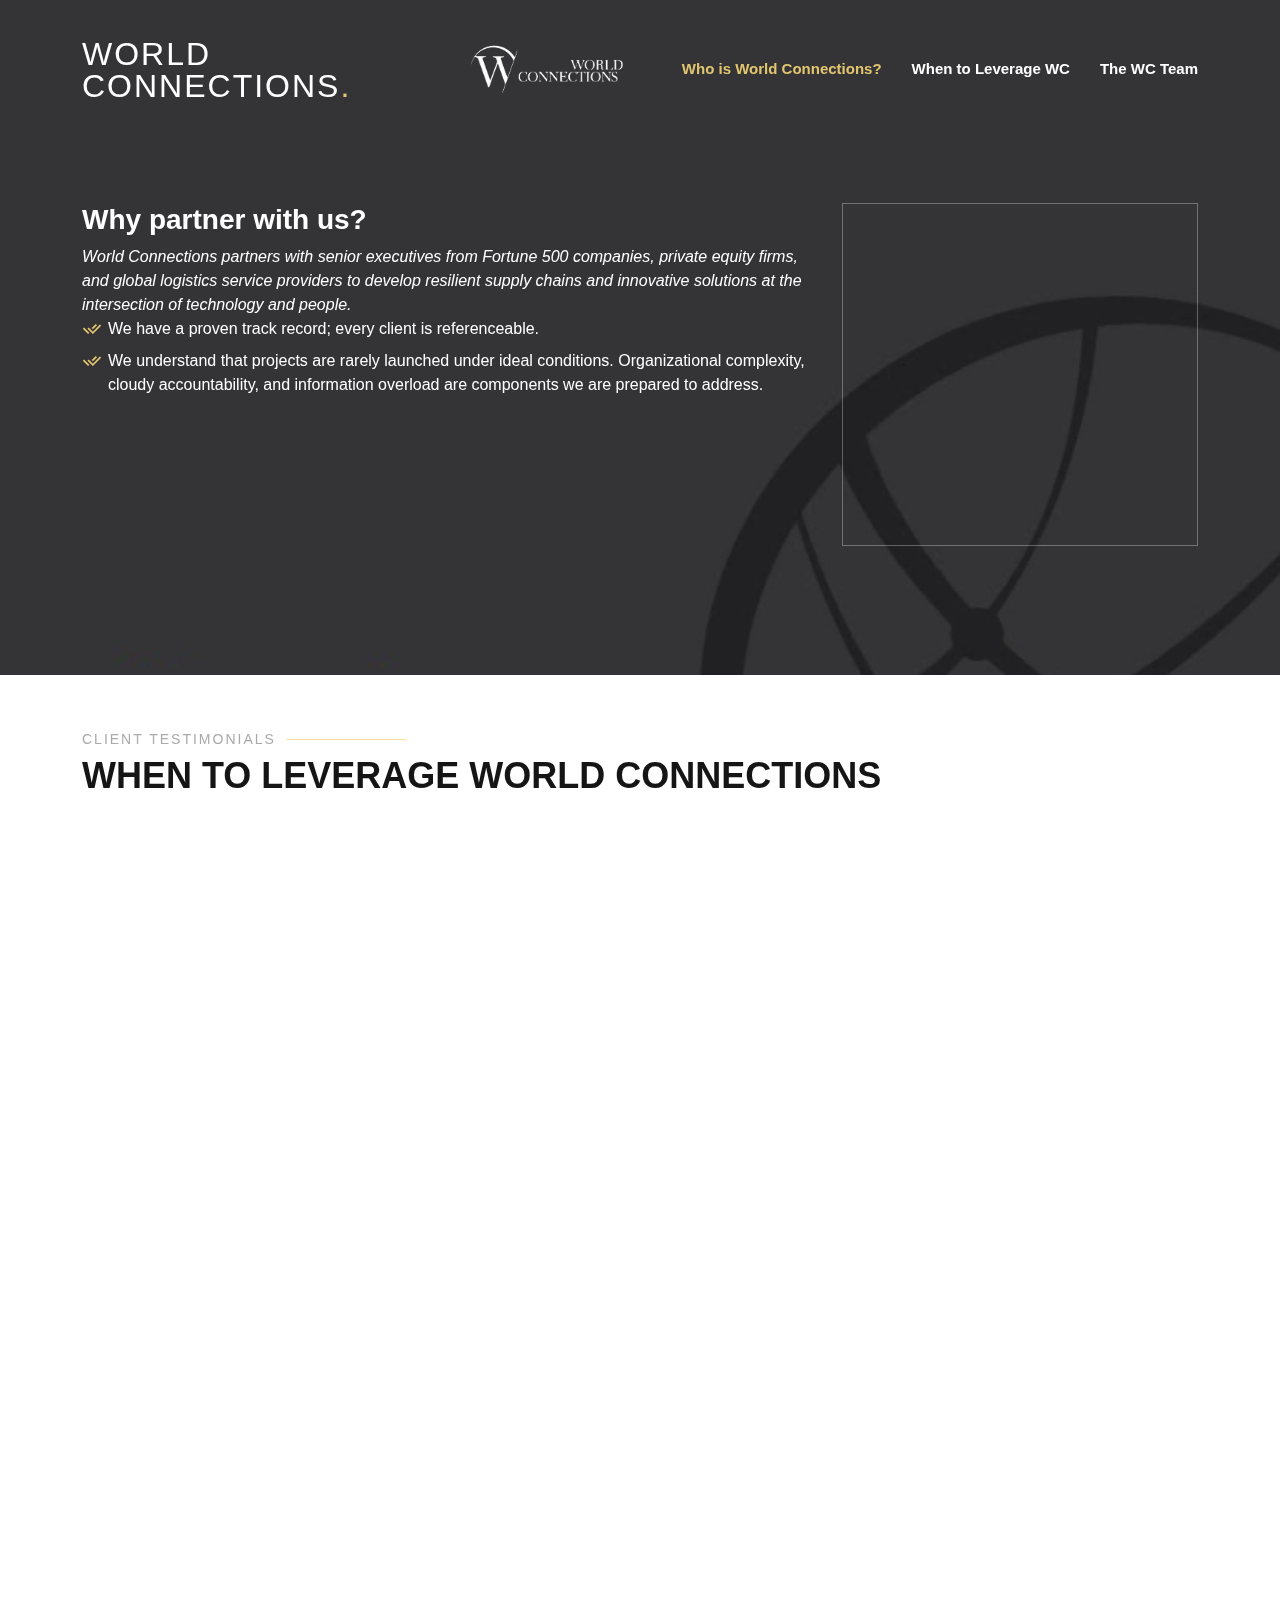
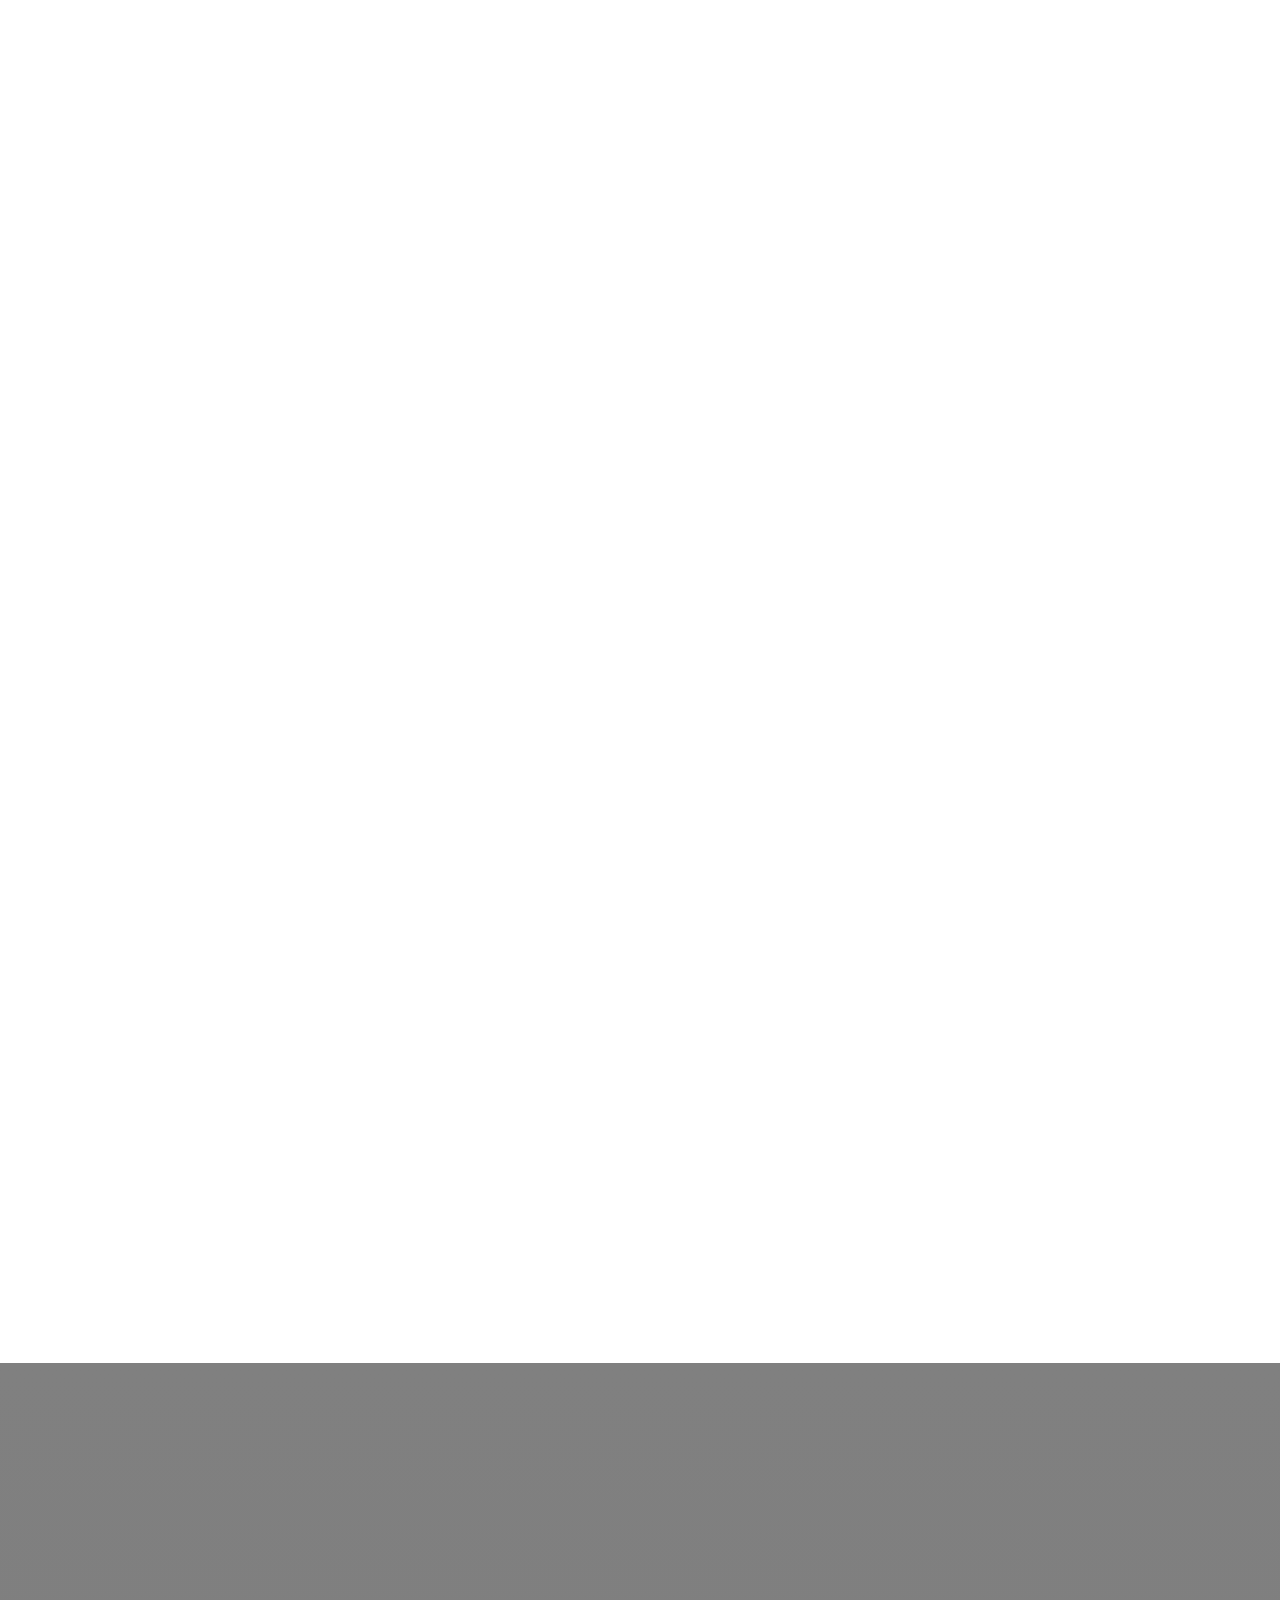
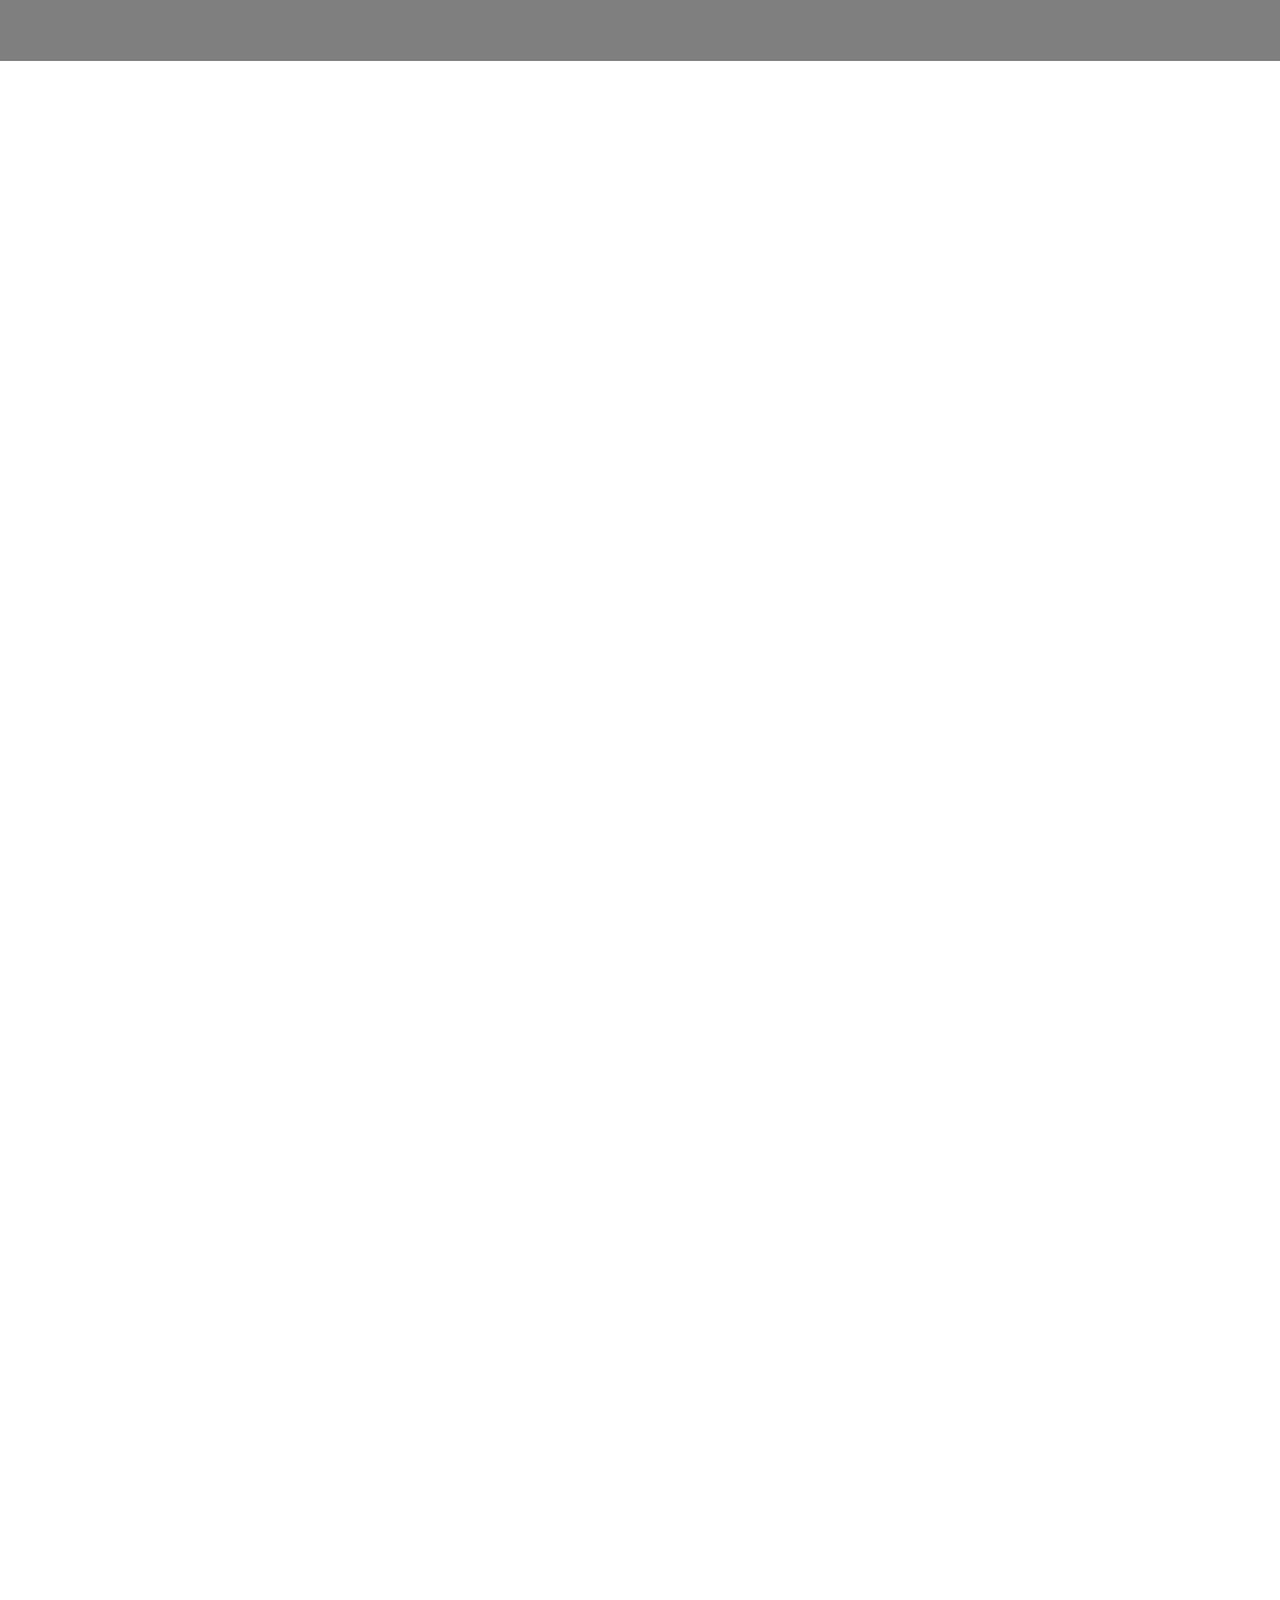
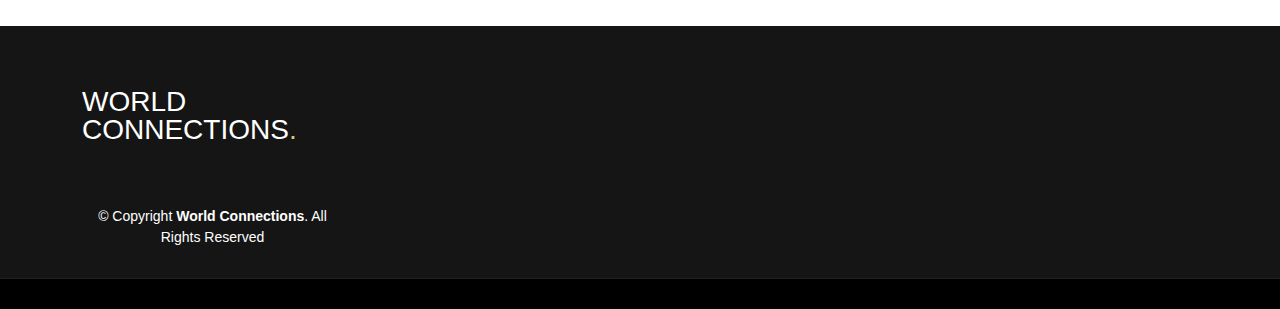
<file: index.html>
<!DOCTYPE html>
<html lang="en">

<head>
  <meta charset="utf-8">
  <meta content="width=device-width, initial-scale=1.0" name="viewport">

  <title>World Connections</title>
  <meta content="" name="description">
  <meta content="" name="keywords">

  <!-- Favicons -->
  <link href="assets/img/favicon.png" rel="icon">
  <link href="assets/img/apple-touch-icon.png" rel="apple-touch-icon">

  <!-- Google Fonts -->
  <link href="https://fonts.googleapis.com/css?family=Open+Sans:300,300i,400,400i,600,600i,700,700i|Raleway:300,300i,400,400i,500,500i,600,600i,700,700i|Poppins:300,300i,400,400i,500,500i,600,600i,700,700i" rel="stylesheet">

  <!-- Vendor CSS Files -->
  <link href="assets/vendor/aos/aos.css" rel="stylesheet">
  <link href="assets/vendor/bootstrap/css/bootstrap.min.css" rel="stylesheet">
  <link href="assets/vendor/bootstrap-icons/bootstrap-icons.css" rel="stylesheet">
  <link href="assets/vendor/boxicons/css/boxicons.min.css" rel="stylesheet">
  <link href="assets/vendor/glightbox/css/glightbox.min.css" rel="stylesheet">
  <link href="assets/vendor/remixicon/remixicon.css" rel="stylesheet">
  <link href="assets/vendor/swiper/swiper-bundle.min.css" rel="stylesheet">

  <!-- Template Main CSS File -->
  <link href="assets/css/style.css" rel="stylesheet">

  <!-- =======================================================
  * Template Name: Gp - v4.8.1
  * Template URL: https://bootstrapmade.com/gp-free-multipurpose-html-bootstrap-template/
  * Author: BootstrapMade.com
  * License: https://bootstrapmade.com/license/
  ======================================================== -->
</head>

<body>

  <!-- ======= Header ======= -->
  <header id="header" class="fixed-top ">
    <div class="container d-flex align-items-center justify-content-lg-between">

      <h1 class="logo me-auto me-lg-0"><a href="index.html">World Connections<span>.</span></a></h1>
      <!-- Uncomment below if you prefer to use an image logo -->
      <a href="index.html" class="logo me-auto me-lg-0"><img src="assets/img/logo.png" alt="" class="img-fluid"></a>

      <nav id="navbar" class="navbar order-last order-lg-0">
        <ul>
          <li><a class="nav-link scrollto active" href="#hero">Who is World Connections?</a></li>
          <li><a class="nav-link scrollto " href="#portfolio">When to Leverage WC</a></li>
          <li><a class="nav-link scrollto" href="#testimonials">The WC Team</a></li>
        </ul>
        <i class="bi bi-list mobile-nav-toggle"></i>
      </nav><!-- .navbar -->


    </div>
  </header><!-- End Header -->

  <!-- ======= Hero Section ======= -->
  <section id="hero" class="d-flex align-items-center justify-content-center">
    <div class="container h-75 d-flex" data-aos="fade-up">

      <div class="row flex-grow-1 " data-aos="fade-up" data-aos-delay="250">
        <div class="col-md-8 col-xs-12 col-sm-12 content" data-aos="fade-right" data-aos-delay="100">
              <h3>Why partner with us?</h3>
              <p style="font-style: italic;">
                World Connections partners with senior executives from Fortune 500 companies, private equity firms, and global logistics service providers to develop resilient supply chains and innovative solutions at the intersection of technology and people.
              </p>
              <ul>
                <li><i class="ri-check-double-line"></i> We have a proven track record; every client is referenceable.</li>
                <li><i class="ri-check-double-line"></i> We understand that projects are rarely launched under ideal conditions. Organizational complexity, cloudy accountability, and information overload are components we are prepared to address.</li>
              </ul>
        </div>
        <div class="col-md-4 col-xs-12 col-sm-12">
          <div class="icon-box">
            <iframe src="https://drive.google.com/file/d/1D3SvJXO6iTAbo9PrjnFXonDKgLp2fPfM/preview" width="100%" height="100%" frameborder="0" title="YouTube video player" allow="accelerometer; autoplay; clipboard-write; encrypted-media; gyroscope; picture-in-picture" allowfullscreen></iframe>
          </div>
        </div>
      </div>


    </div>
  </section><!-- End Hero -->

  <main id="main">


    <!-- ======= Features Section ======= -->
  


<!--   
    <section id="portfolio" class="portfolio">
      <div class="container" data-aos="fade-up">

        <div class="section-title">
          <h2>Client Testimonials</h2>
          <p>When to Leverage World Connections</p>
        </div>

        <div class="row" data-aos="fade-up" data-aos-delay="100">
          <div class="col-lg-12 d-flex justify-content-center">
            <ul id="portfolio-flters">
              <li data-filter=".filter-complex" class="filter-active">The Challenge is Complex</li>
              <li data-filter=".filter-success">Success is Dependent on Enterprise Alignment</li>
              <li data-filter=".filter-card">Crisis Management</li>
              <li data-filter=".filter-web">L5 Leadership</li>
            </ul>
          </div>
        </div>

        <div class="row portfolio-container" data-aos="fade-up" data-aos-delay="200">
          <div class="col-lg-4 col-md-6 d-flex align-items-stretch portfolio-item filter-complex">
              <div class="icon-box">
                <img src="assets/img/clients/client-9.jpeg" class="img-fluid" alt="">
                <h4><a href="">Starbucks</a></h4>
                <p>"Catherine Cooper is a seasoned IT leader with a demonstrated track record of improving results in complex supply chains. She possesses a unique combination of operational, technical, and interpersonal skills allowing her to integrate major improvements into the overall enterprise for added value.”</p>
                <b style="color:black; text-align: center;">Gregory Javor, SVP Global Logistics
                  <br> Starbucks</b>
              </div>
          </div>

          <div class="col-lg-4 col-md-6 d-flex align-items-stretch portfolio-item filter-complex">
            <div class="icon-box">
              <img src="assets/img/clients/client-2.png" class="img-fluid" alt="" width="40%" height="40%">
              <h4><a href="">GAP</a></h4>
              <p>"Catherine’s collaborative approach helped our team chart our technology roadmap. Her extensive industry knowledge allowed her to pose tough questions, and lead the group through difficult discussions, ultimately resulting in alignment and buy-in."</p>
              <b style="color:black; text-align: center;">Shawn Curran, EVP Global Supply Chain Logistics
                <br> GAP</b>
            </div>
          </div>


            <div class="col-lg-4 col-md-6 d-flex align-items-stretch portfolio-item filter-complex">
              <div class="icon-box">
                <img src="assets/img/clients/client-6.png" class="img-fluid" alt="" width="40%" height="40%">
                <h4><a href="">Limited Brands</a></h4>
                <p>
                  "World Connections brought the analytical talent and industry insight needed to create an effective Customer Loyalty program partnering with marketing, finance, and distribution to achieve and maintain our innovative business goals."
                </p>
                <b style="color:black; text-align: center;">Roxane Al-Fayez, Former CAO
                  <br> Limited Brands</b>
              </div>
          </div>



            <div class="col-lg-4 col-md-6 d-flex align-items-stretch portfolio-item filter-complex">
              <div class="icon-box">
                <img src="assets/img/clients/client-11.jpeg" class="img-fluid" alt="" width="40%" height="40%">
                <h4><a href="">WCAS</a></h4>
                <p>
                  "Catherine Cooper increases the value of our portfolio companies through strategic and operational improvements. Her technical background makes her especially effective at identifying the scalability and technology risks of potential targets." 
                </p>
                <b style="color:black; text-align: center;">Mike Donovan, General Partner
                  <br> Welsh, Carson, Anderson, & Stowe – New York</b>
              </div>
          </div>

            <div class="col-lg-4 col-md-6 d-flex align-items-stretch portfolio-item filter-success">
              <div class="icon-box">
                <img src="assets/img/clients/client-12.jpeg" class="img-fluid" alt="" width="40%" height="40%">
                <h4><a href="">Dell</a></h4>
                <p>
                  Dell was challenged with implementing an innovative ‘build-to-stock’ distribution model.    This involved decommissioning two DC’s and a VMI facility and building a new campus totaling 1.2M square feet.    Due to the multiple work streams, vendors, and tight 12 month window, Dell partnered with World Connections to serve as the Executive PM to oversee the entire program from construction, design, material handling installing and WMS implementation.
                  <br/>
                  “The facilities opened on time and within budget.   We had our setbacks (construction delays due to rain,  MHS and WMS integration issues, etc.), but World Connections’ proactive approach and ability to facilitate informed decision making on contingency planning, resource commitments and risks, we were able to adjust, quickly course correct, and meet our goal."
                                                  
                </p>
                <b style="color:black; text-align: center;">Bill Hutchinson, VP Global Logistics
                  <br> Dell  2013</b>
              </div>
          </div>


            <div class="col-lg-4 col-md-6 d-flex align-items-stretch portfolio-item filter-app">
              <div class="icon-box">
                <div class="icon"><i class="bx bxl-dribbble"></i></div>
                <h4><a href="">Lorem Ipsum</a></h4>
                <p>Voluptatum deleniti atque corrupti quos dolores et quas molestias excepturi</p>
              </div>
            </div>


          <div class="row">
            <div class="col-lg-4 col-md-6 d-flex align-items-stretch portfolio-item filter-app">
              <div class="icon-box">
                <div class="icon"><i class="bx bxl-dribbble"></i></div>
                <h4><a href="">Lorem Ipsum</a></h4>
                <p>Voluptatum deleniti atque corrupti quos dolores et quas molestias excepturi</p>
              </div>
            </div>
          </div>


          <div class="row">
            <div class="col-lg-4 col-md-6 d-flex align-items-stretch portfolio-item filter-app">
              <div class="icon-box">
                <div class="icon"><i class="bx bxl-dribbble"></i></div>
                <h4><a href="">Lorem Ipsum</a></h4>
                <p>Voluptatum deleniti atque corrupti quos dolores et quas molestias excepturi</p>
              </div>
            </div>
          </div>

          <div class="row">
            <div class="col-lg-4 col-md-6 d-flex align-items-stretch portfolio-item filter-app">
              <div class="icon-box">
                <div class="icon"><i class="bx bxl-dribbble"></i></div>
                <h4><a href="">Lorem Ipsum</a></h4>
                <p>Voluptatum deleniti atque corrupti quos dolores et quas molestias excepturi</p>
              </div>
            </div>
          </div>

          <div class="row">
            <div class="col-lg-4 col-md-6 d-flex align-items-stretch portfolio-item filter-app">
              <div class="icon-box">
                <div class="icon"><i class="bx bxl-dribbble"></i></div>
                <h4><a href="">Lorem Ipsum</a></h4>
                <p>Voluptatum deleniti atque corrupti quos dolores et quas molestias excepturi</p>
              </div>
            </div>
          </div>


          <div class="row">
            <div class="col-lg-4 col-md-6 d-flex align-items-stretch portfolio-item filter-app">
              <div class="icon-box">
                <div class="icon"><i class="bx bxl-dribbble"></i></div>
                <h4><a href="">Lorem Ipsum</a></h4>
                <p>Voluptatum deleniti atque corrupti quos dolores et quas molestias excepturi</p>
              </div>
            </div>
          </div>

          <div class="row">
            <div class="col-lg-4 col-md-6 d-flex align-items-stretch portfolio-item filter-app">
              <div class="icon-box">
                <div class="icon"><i class="bx bxl-dribbble"></i></div>
                <h4><a href="">Lorem Ipsum</a></h4>
                <p>Voluptatum deleniti atque corrupti quos dolores et quas molestias excepturi</p>
              </div>
            </div>
          </div>

          <div class="row">
            <div class="col-lg-4 col-md-6 d-flex align-items-stretch portfolio-item filter-app">
              <div class="icon-box">
                <div class="icon"><i class="bx bxl-dribbble"></i></div>
                <h4><a href="">Lorem Ipsum</a></h4>
                <p>Voluptatum deleniti atque corrupti quos dolores et quas molestias excepturi</p>
              </div>
            </div>
          </div>

          <div class="row">
            <div class="col-lg-4 col-md-6 d-flex align-items-stretch portfolio-item filter-app">
              <div class="icon-box">
                <div class="icon"><i class="bx bxl-dribbble"></i></div>
                <h4><a href="">Lorem Ipsum</a></h4>
                <p>Voluptatum deleniti atque corrupti quos dolores et quas molestias excepturi</p>
              </div>
            </div>
          </div>

          <div class="col-lg-4 col-md-6 portfolio-item filter-web">
            <div class="portfolio-wrap">
              <img src="assets/img/portfolio/portfolio-9.jpg" class="img-fluid" alt="">
              <div class="portfolio-info">
                <h4>Web 3</h4>
                <p>Web</p>
                <div class="portfolio-links">
                  <a href="assets/img/portfolio/portfolio-9.jpg" data-gallery="portfolioGallery" class="portfolio-lightbox" title="Web 3"><i class="bx bx-plus"></i></a>
                  <a href="portfolio-details.html" title="More Details"><i class="bx bx-link"></i></a>
                </div>
              </div>
            </div>
          </div>

        </div>

      </div>
    </section><!-- End Portfolio Section --> 


    <!-- ======= Portfolio Section ======= -->
    <section id="portfolio" class="portfolio">
      <div class="container" data-aos="fade-up">

        <div class="section-title">
          <h2>Client Testimonials</h2>
          <p>When to Leverage World Connections</p>
        </div>


        <div class="row" data-aos="fade-up" data-aos-delay="100">
          <div class="col-lg-12 d-flex justify-content-center">
            <ul id="portfolio-flters">
              <li data-filter=".filter-complex">Complex Challenges</li>
              <li data-filter=".filter-success">Enterprise Alignment</li>
              <li data-filter=".filter-crisis">Crisis Management</li>
              <li data-filter=".filter-leadership">Executive Coaching</li>
            </ul>
          </div>
        </div>

        <div class="row justify-content-center ">
          <div class="portfolio-container2 " data-aos="fade-up" data-aos-delay="200">
            <div class="col-lg-12 portfolio-item2 filter-complex">
              <div class="portfolio-wrap2">
                <h2>Complex Challenges</h2>
                <p>When more than traditional project management and team structure is required
                  <br>
                  Global Supply Chain Alignment
                </p>
              </div>
            </div>
            <div class="col-lg-12 portfolio-item2 filter-success">
              <div class="portfolio-wrap2">
                <h2>Innovation and Execution Success</h2>
                <p>Success is dependent on enterprise alignment - when multiple disciplines, departments, and cultures must collaborate.
                  <br>
                  Our enterprise leadership experience has taught us that regardless of a project's scope and pressure for immediate results, it is just one element in a complex logistics system of many moving and interconnected parts.
                </p>
              </div>
            </div>
            <div class="col-lg-12 portfolio-item2 filter-crisis">
              <div class="portfolio-wrap2">
                <h2>Crisis Management and Risk Mitigation</h2>
                <p>When the unexpected happens, and the strong plus calm leadership is required for risk mitigation and recover efforts.</p>
              </div>
            </div>
            <div class="col-lg-12 portfolio-item2 filter-leadership">
              <div class="portfolio-wrap2">
                <h2>Executive Coaching</h2>
                <p>Executive coaching - when the leadership team or key leader can benefit from focused coaching to prepare them for expanded, complex management responsibilities.</p>
              </div>
            </div>
            <div class="col-lg-12 portfolio-item2 filter-leadership">
              <div class="portfolio-wrap2">
                <iframe src="https://drive.google.com/file/d/1dTB-6yaEmgFGBBkyr_WhLNXObPaM3MuX/preview" width="768" height="432" allow="autoplay"></iframe>
                <h4 style="text-decoration:underline;">How to be a Resilient Leader</h4>             
              </div>
            </div>
          </div>
        </div>

        <div class="row portfolio-container" data-aos="fade-up" data-aos-delay="200">
          <div class="col-lg-4 col-md-6 portfolio-item filter-complex">
            <div class="portfolio-wrap">
              <img src="assets/img/clients/client-9.jpeg" class="img-fluid" alt="">
              <p>"Catherine Cooper is a seasoned IT leader with a demonstrated track record of improving results in complex supply chains. She possesses a unique combination of operational, technical, and interpersonal skills allowing her to integrate major improvements into the overall enterprise for added value.”</p>
              <b style="color:black; text-align: center;">Gregory Javor, SVP Global Logistics
                <br> Starbucks</b>
            </div>
          </div>

          <div class="col-lg-4 col-md-6 portfolio-item filter-complex">
            <div class="portfolio-wrap">
              <img src="assets/img/clients/client-2.png" class="img-fluid" alt="" width="40%" height="40%">
              <p>"Catherine’s collaborative approach helped our team chart our technology roadmap. Her extensive industry knowledge allowed her to pose tough questions, and lead the group through difficult discussions, ultimately resulting in alignment and buy-in."</p>
              <b style="color:black; text-align: center;">Shawn Curran, EVP Global Supply Chain Logistics
                <br> GAP</b>
            </div>
          </div>

          <div class="col-lg-4 col-md-6 col-xl-4 portfolio-item filter-complex">
            <div class="portfolio-wrap">
              <img src="assets/img/clients/client-6.png" class="img-fluid" alt="" width="40%" height="40%">
              <p>
                "World Connections brought the analytical talent and industry insight needed to create an effective Customer Loyalty program partnering with marketing, finance, and distribution to achieve and maintain our innovative business goals."
              </p>
              <b style="color:black; text-align: center;">Roxane Al-Fayez, Former CAO
                <br> Limited Brands</b>
            </div>
          </div>

          <div class="col-lg-4 col-md-6 portfolio-item filter-complex">
            <div class="portfolio-wrap">
              <img src="assets/img/clients/client-11.jpeg" class="img-fluid" alt="" width="40%" height="40%">
              <p>
                "Catherine Cooper increases the value of our portfolio companies through strategic and operational improvements. Her technical background makes her especially effective at identifying the scalability and technology risks of potential targets." 
              </p>
              <b style="color:black; text-align: center;">Mike Donovan, General Partner
                <br> Welsh, Carson, Anderson, & Stowe – New York</b>
            </div>
          </div>

          <div class="col-lg-4 col-md-6 portfolio-item filter-success">
            <div class="portfolio-wrap">
              <img src="assets/img/clients/client-12.jpeg" class="img-fluid" alt="" width="40%" height="40%">
              <p>
                Dell was challenged with implementing an innovative ‘build-to-stock’ distribution model.    This involved decommissioning two DC’s and a VMI facility and building a new campus totaling 1.2M square feet.    Due to the multiple work streams, vendors, and tight 12 month window, Dell partnered with World Connections to serve as the Executive PM to oversee the entire program from construction, design, material handling installing and WMS implementation.
                <br/>
                “The facilities opened on time and within budget.   We had our setbacks (construction delays due to rain,  MHS and WMS integration issues, etc.), but World Connections’ proactive approach and ability to facilitate informed decision making on contingency planning, resource commitments and risks, we were able to adjust, quickly course correct, and meet our goal."
                                                
              </p>
              <b style="color:black; text-align: center;">Bill Hutchinson, VP Global Logistics
                <br> Dell  2013</b>
            </div>
          </div>

          <div class="col-lg-4 col-md-6 portfolio-item filter-success">
            <div class="portfolio-wrap">
              <img src="assets/img/clients/client-13.jpeg" class="img-fluid" alt="" width="40%" height="40%">
              <p>
                Catherine Cooper lays out the potential pitfalls that can doom major projects, along with some tips on how companioes can avoid them in a video builshied by <a href="https://www.supplychainbrain.com/articles/8299-managing-large-logistics-projects">Supply Chain Brain</a>.
                                                
              </p>
              <b style="color:black; text-align: center;">Managing Large Logistics Projects </b>
            </div>
          </div>

          <div class="col-lg-4 col-md-6 portfolio-item filter-success">
            <div class="portfolio-wrap">
              <img src="assets/img/clients/client-14.jpeg" class="img-fluid" alt="" width="40%" height="40%">
              <br>
              <b style="color:black; text-align: center;">Multi-Channel Profitiability Analysis</b>
            </div>
          </div>

          <div class="col-lg-4 col-md-6 portfolio-item filter-success">
            <div class="portfolio-wrap">
              <img src="assets/img/clients/client-15.jpeg" class="img-fluid" alt="" width="40%" height="40%">
              <br>
              <b style="color:black; text-align: center;">3PL Selection (Requirements Definition, FP Submission, Cost Model Evaluation, and Contract Support)</b>
            </div>
          </div>


          <div class="col-lg-4 col-md-6 portfolio-item filter-crisis">
            <div class="portfolio-wrap">
              <img src="assets/img/clients/client-16.jpeg" class="img-fluid" alt="" width="40%" height="40%">
              <p>
                During the 2009 global H1N1 influenza (swine flu) pandemic, Catherine was assigned Chief Crisis Officer responsible for managing the $1B company's risk mitigation plans to minimize disruption of 6000 employees, in 17 countries, across five continents. Her team established a layered, flexible approach to address the varying levels of severity across the globe. For five months, she led daily update briefings on the multiple measures the company was taking to protect employees and ensure business continuity.
                <br>
                "I have worked with Catherine in a variety of capacities over the last 15 years and found her to be an excellent strategist, communicator, and facilitator, on a wide variety of complex projects and corporate initiatives."

              </p>
              <b style="color:black; text-align: center;">Scott McWilliams, Former Executive Chairman
                <br> OHL  (Geodis)</b>
            </div>
          </div>

          <div class="col-lg-4 col-md-6 portfolio-item filter-crisis">
            <div class="portfolio-wrap">
              <img src="assets/img/clients/client-17.jpeg" class="img-fluid" alt="" width="40%" height="40%">
              <p>
                "We were faced with a critical supply chain challenge in our largest distribution center. We contracted with Catherine and her team to lead our recovery effort. It was clear from her background and experience that she possessed the technical skills to assist us, but what we also needed was a strong leader. She demonstrated the rare ability to lead through others and effectively communicate with our floor level operators, warehouse management, and our Board of Directors, in equal measure. We continue to partner with Catherine in developing our supply chain roadmap. In addition, she possesses a great personality and is delightful to work with under any circumstance!"
              </p>
              <b style="color:black; text-align: center;">Judy Schmeling, CFO, COO
                <br> HSN (QVC)</b>
            </div>
          </div>

          <div class="col-lg-4 col-md-6 portfolio-item filter-leadership">
            <div class="portfolio-wrap">
              <img src="assets/img/clients/client-18.jpeg" class="img-fluid" alt="" width="40%" height="40%">
              <p>
                "Strategy without a strong team to execute is useless. learned this working for Catherine; she does both with precision. I watched her facilitate supply chain roadmaps for Nutrisystem, Starbucks, and Red Bull - and then helped her build internal/client superstar teams to execute and deliver on the vision. Now as a leader at The Home Depot, I have partnered with Catherine to help guide our teams on leadership, accountability, and resiliency.
              She exceeds expectations and has an unparalleled ability to connect and add value immediately."
              </p>
              <b style="color:black; text-align: center;">Peyton Johnston, Director, Merchandise Planning
                <br> Home Depot 2019</b>
            </div>
          </div>

          <div class="col-lg-4 col-md-6 portfolio-item filter-leadership">
            <div class="portfolio-wrap">
              <img src="assets/img/clients/client-19.jpeg" class="img-fluid" alt="" width="40%" height="40%">
              <p>
                "During an extended period of hyper growth, we needed to transform our IT department to meet demand. asked around and was told that Catherine was the one to lead the effort.
                Through a combination of her resources and ours, she orchestrated our IT transformation (operating systems upgrades, data center consolidation, customer service improvements, etc.) By essentially serving as our business-minded CIO, our Executive Team relied on her judgement to make swift, informed decisions. I welcome the opportunity to work with World Connections again when the need arises."
              </p>
              <b style="color:black; text-align: center;"> Cliff Katab, President
                <br>Performance Team</b>
            </div>
          </div>

          <div class="col-lg-4 col-md-6 portfolio-item filter-leadership">
            <div class="portfolio-wrap">
              <img src="assets/img/clients/client-20.jpeg" class="img-fluid" alt="" width="40%" height="40%">
              <p>
                "Catherine served as our Board
                President (2010-2011) during the global economic headwinds. She led our organization through tough expense cutbacks in addition to focusing board efforts on creating new revenue generating sources. The combination of these activities allowed us to improve our income statement by 300% (three hundred percent) in a single year.
                Catherine continues to serve as an industry leader by writing articles on logistics trends and consistently ranking as a top conference speaker."
              </p>
              <b style="color:black; text-align: center;">Michael Mikitka, CAE
                <br>WERC</b>
            </div>
          </div>
        </div>

      </div>
    </section><!-- End Portfolio Section -->

    <!-- ======= Cta Section ======= -->
    <section id="cta" class="cta">
      <div class="container" data-aos="zoom-in">

        <div class="text-center">
          <h3>The World Connections Team</h3>
          <p>Our team is passionate, communicative and connected. The mix is unique… PhD brainiacs and battle scarred system integrators straight from the project trenches; creative designers and data-mining analysts; studious engineers and broad thinking visionaries. <br> <br>

            Our magic is harnessing the collective intelligence of your resources to create an engaged, balanced team with a broad perspective – essential for adoption of best practices, sustained success, and smooth disengagement of our services.</p>
        </div>

      </div>
    </section><!-- End Cta Section -->


    <!-- ======= Testimonials Section ======= -->
    <section id="testimonials" class="testimonials">
      <div class="container" data-aos="zoom-in">

            <div class="swiper-slide">
              <div class="testimonial-item">
                <div class="row">
                  <div class="col">
                    <img src="assets/img/team/team-1.jpg" class="testimonial-img" alt="">
                    <h3>CATHERINE COOPER</h3>
                    <h4>FOUNDER</h4>
                  </div>
                  <div class="col">
                    <p>Educated as an engineer, Catherine has dedicated her career to the logistics industry with the last 18 years in top leadership positions (CIO of a $1B global logistics service provider and president of two successful consulting firms before founding World Connections in 2006).</p>
                  </div>
                  <div class="col">
                      <p style="font-weight: bold";> Industry Leadership / Board Experience</p>
                      <ul>
                      <li><p style="margin-bottom:10px;">• &nbsp;Retail Supply Chain Summit, Keynote / Chairwoman (NYC, 2018)</p></li>
                      <li><p style="margin-bottom:10px;">• &nbsp;DC Velocity Magazine, Industry Rainmaker / Thought Leader (2010)</p></li>
                      <li><p style="margin-bottom:10px;">• &nbsp;President, Warehousing and Research Council National Board of Directors (2010-2011)</p></li>
                      <li><p style="margin-bottom:10px;">• &nbsp;President, Engineering Societies Presidents’ Council, Washington, D.C. (1993-1994)</p></li>
                      <li><p style="margin-bottom:10px;">• &nbsp;CIO Global Forum Advisory Board of Directors (2008-2012)</p></li>
                      <li><p style="margin-bottom:10px;">• &nbsp;Sumbandila Board of Trustees (2018)</p></li>
                      <li><p style="margin-bottom:10px;">• &nbsp;Albuquerque Museum Foundation Board of Directors (2017-2018)</p></li>
                      <li><p style="margin-bottom:10px;">• &nbsp;Class Instructor, Ga Tech Supply Chain &amp; Logistics Institute (1997-1998)</p></li>
                      </ul>
                    </div>
                  </div>
              </div>
            </div><!-- End testimonial item -->

            <div class="swiper-slide">
              <div class="testimonial-item">
                <div class="row">
                  <div class="col-6 col-md-4">
                    <img src="assets/img/team/team-2.jpg" class="testimonial-img" alt="">
                    <h3>DR. CHELLE STRINGER</h3>
                    <h4>STRATEGIC ALIGNMENT / CHANGE AGENT</h4>
                  </div>
                  <div class="col-12 col-md-8">
                    <p>Chelle, tenured with World Connections for 11 years, seamlessly applies her organization transformation skills to supply chain projects.  For long-term success, we recognize the value of your team “owning” the project.  With a Ph.D in Strategic Alignment and Organizational Development, Chelle develops a customized process that’s project specific, producing the best possible outcome, while leveraging your internal resources, efficiently transferring knowledge, and bringing your whole team up to a new level. Because this approach reflects your culture rather than dictating to it, the process runs smoothly, mitigating the risk of a disengaged, disconnected team. </p>
                  </div>
              </div>
              </div>
            </div><!-- End testimonial item -->

            <div class="swiper-slide">
              <div class="testimonial-item">
                <div class="row">
                  <div class="col-6 col-md-4">
                    <img src="assets/img/team/team-3.jpg" class="testimonial-img" alt="">
                    <h3>JADA BARNETT</h3>
                    <h4>LOGISTICS SYSTEMS PRACTICE LEADER</h4>
                  </div>
                  <div class="col-12 col-md-8">
                    <p>Jada leads our supply chain systems practice. For ten years, she has supported our clients’ design, solutions, and implementation of integrated supply chain technologies – specifically end-to-end supply chain solutions (Forecast to RMA).  With “roots” in the business, Jada brings a holistic view of both IT and Business needs; seldom experienced by Project Managers. Her diverse experience includes high tech, retail, manufacturing, 3PL, distribution/fulfillment, kitting, direct-to-store, and international cross dock programs.<br/><br/>

                      Jada was an original founder of the OTM SIG Board, has spoken at various supply chain and technology conferences, and continues to participate in the WIT organization.</p>
                  </div>
              </div>
              </div>
            </div><!-- End testimonial item -->

          

      </div>
    </section><!-- End Testimonials Section -->



  </main><!-- End #main -->

  <!-- ======= Footer ======= -->
  <footer id="footer">
    <div class="footer-top">
      <div class="container">
        <div class="row">

          <div class="col-lg-3 col-md-6">
            <div class="footer-info">
              <h3>WORLD CONNECTIONS<span>.</span></h3>
            
          </div>

  

    <div class="container">
      <div class="copyright">
        &copy; Copyright <strong><span>World Connections</span></strong>. All Rights Reserved
      </div>
      
    </div>
  </footer><!-- End Footer -->

  <div id="preloader"></div>
  <a href="#" class="back-to-top d-flex align-items-center justify-content-center"><i class="bi bi-arrow-up-short"></i></a>

  <!-- Vendor JS Files -->
  <script src="assets/vendor/purecounter/purecounter_vanilla.js"></script>
  <script src="assets/vendor/aos/aos.js"></script>
  <script src="assets/vendor/bootstrap/js/bootstrap.bundle.min.js"></script>
  <script src="assets/vendor/glightbox/js/glightbox.min.js"></script>
  <script src="assets/vendor/isotope-layout/isotope.pkgd.min.js"></script>
  <script src="assets/vendor/swiper/swiper-bundle.min.js"></script>
  <script src="assets/vendor/php-email-form/validate.js"></script>

  <!-- Template Main JS File -->
  <script src="assets/js/main.js"></script>

</body>

</html>
</file>
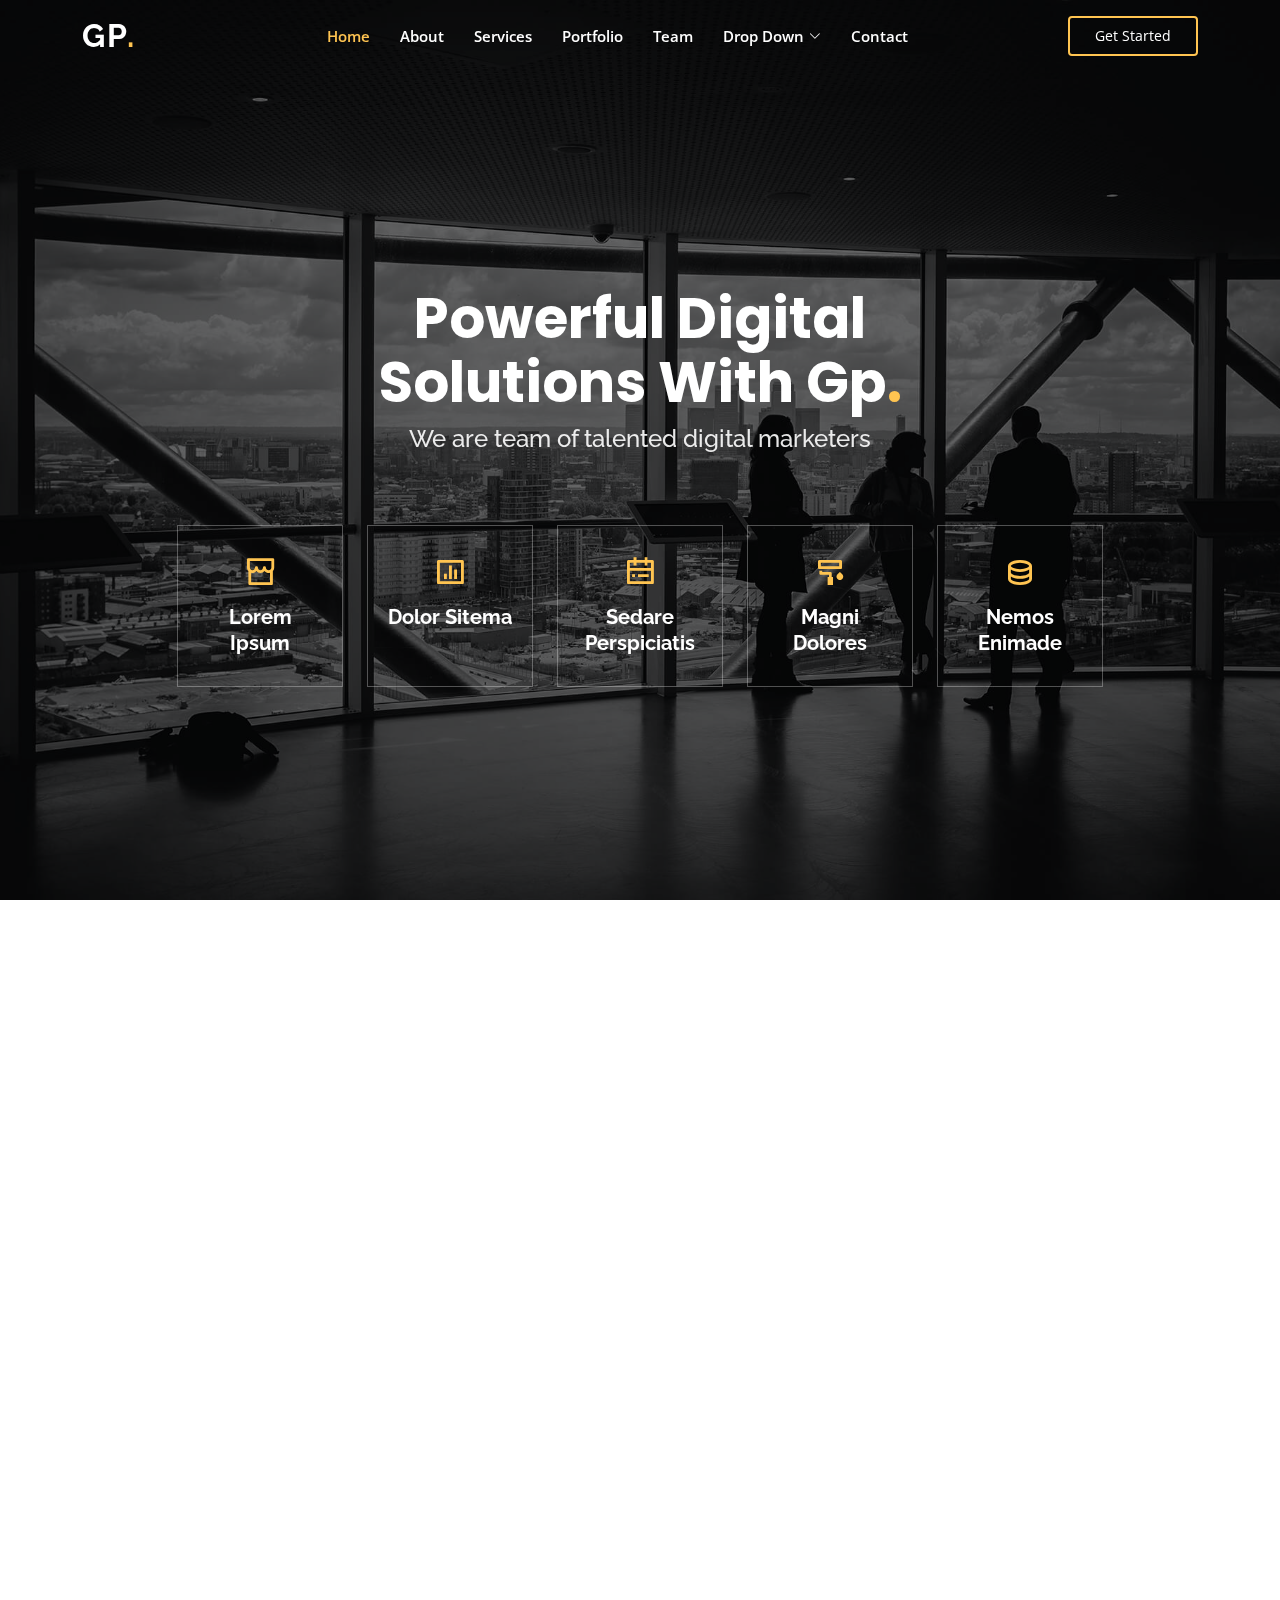
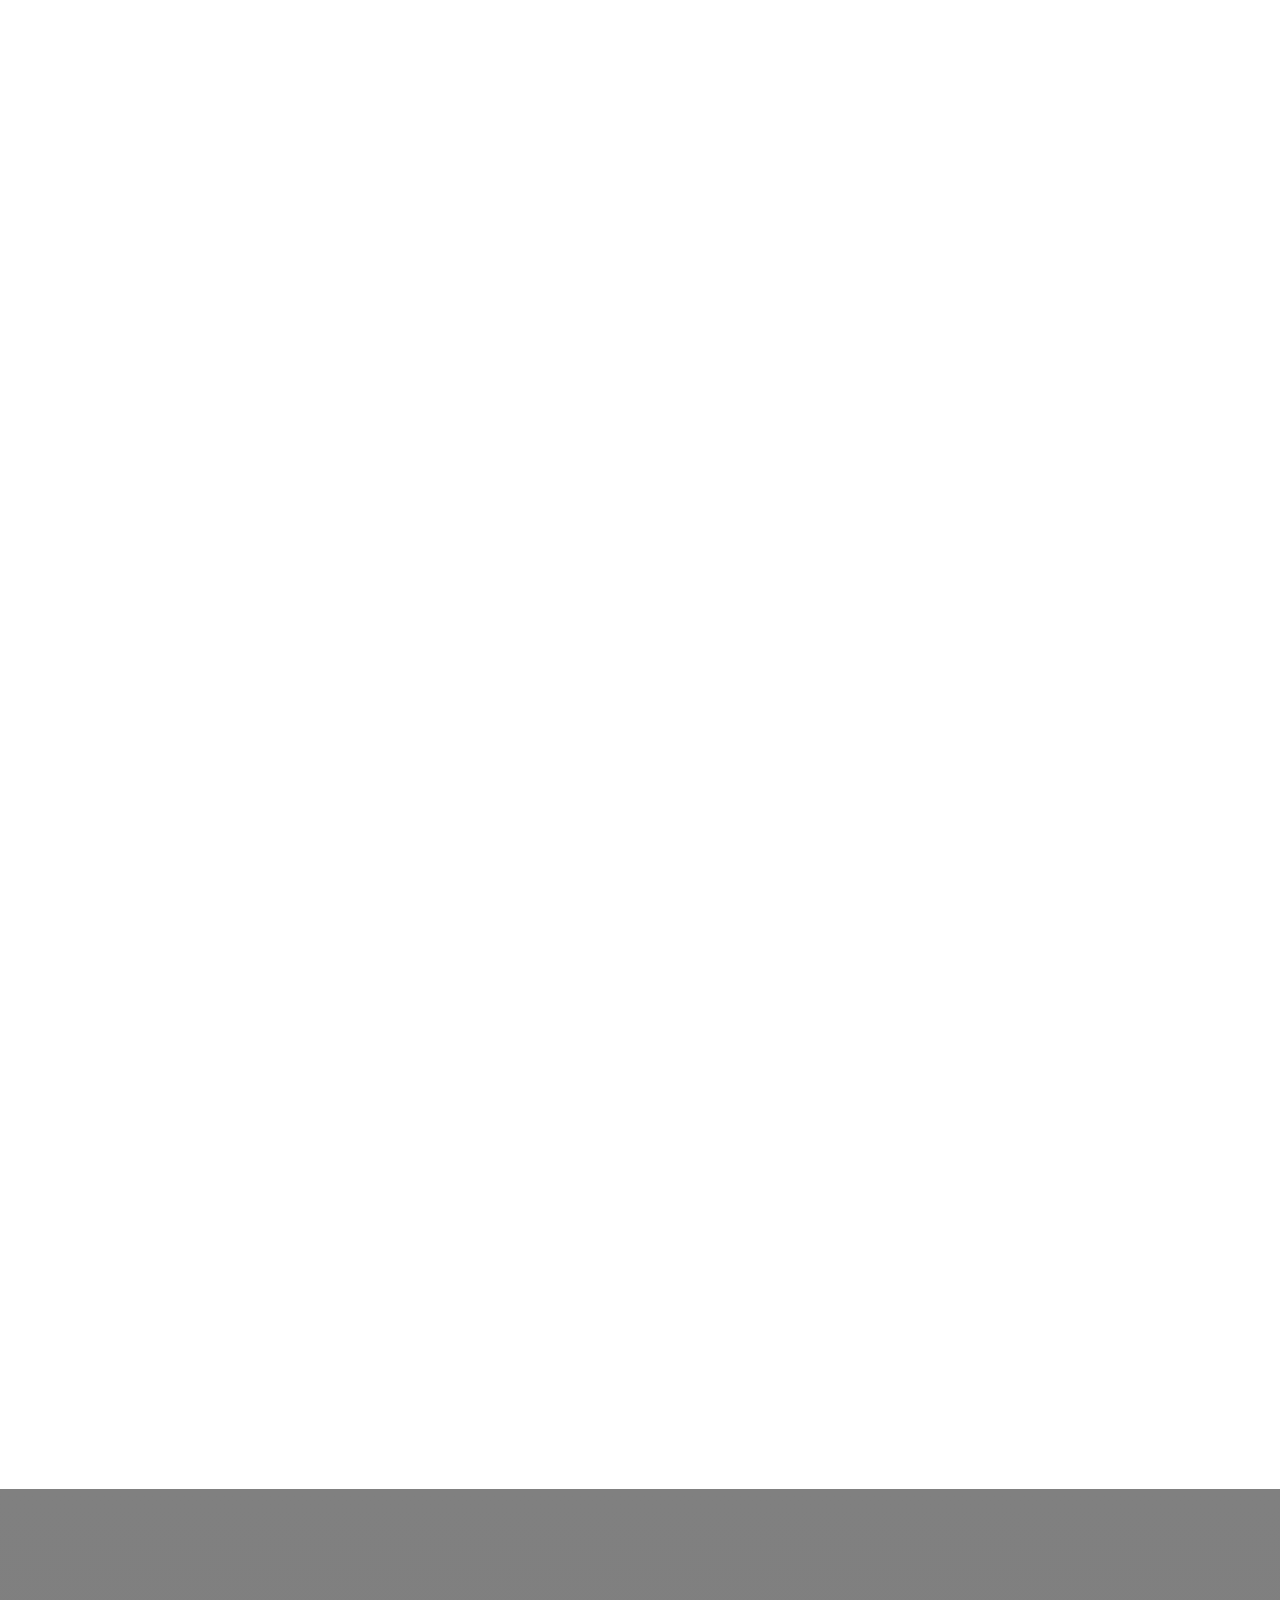
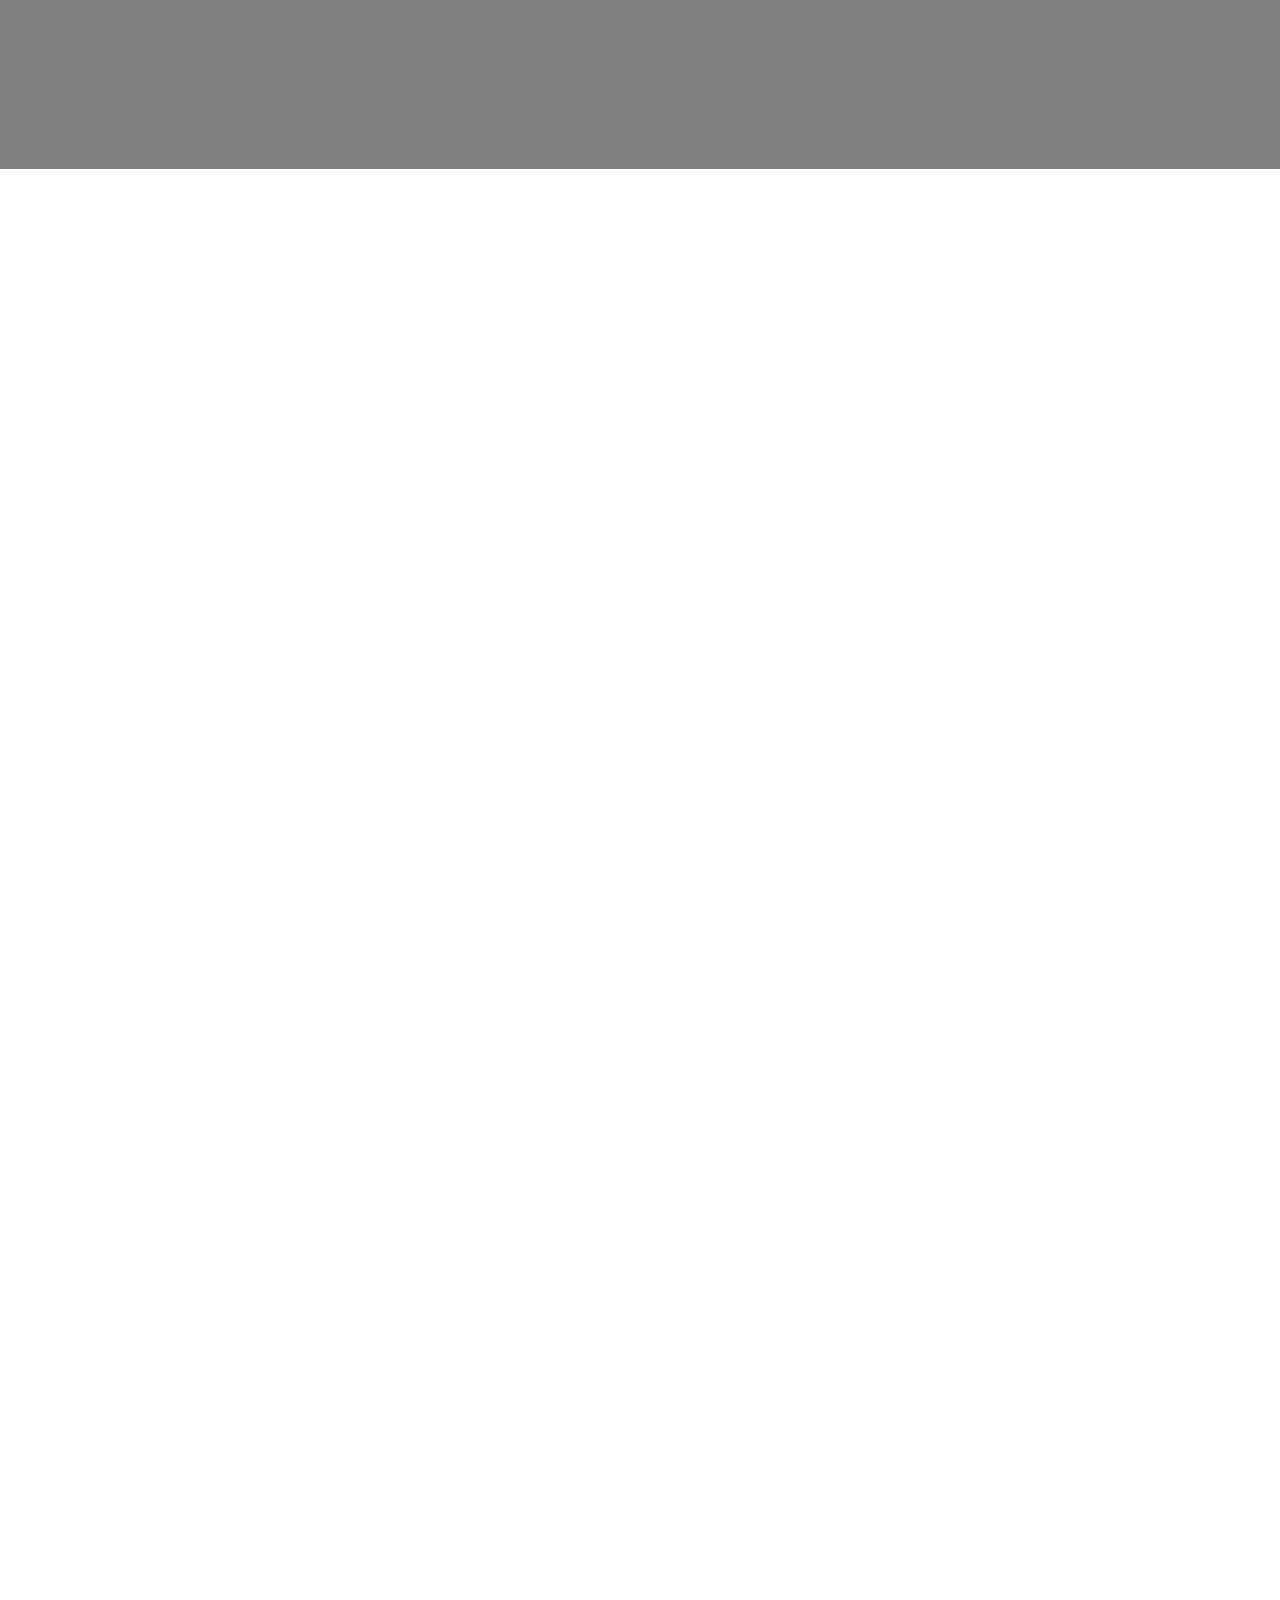
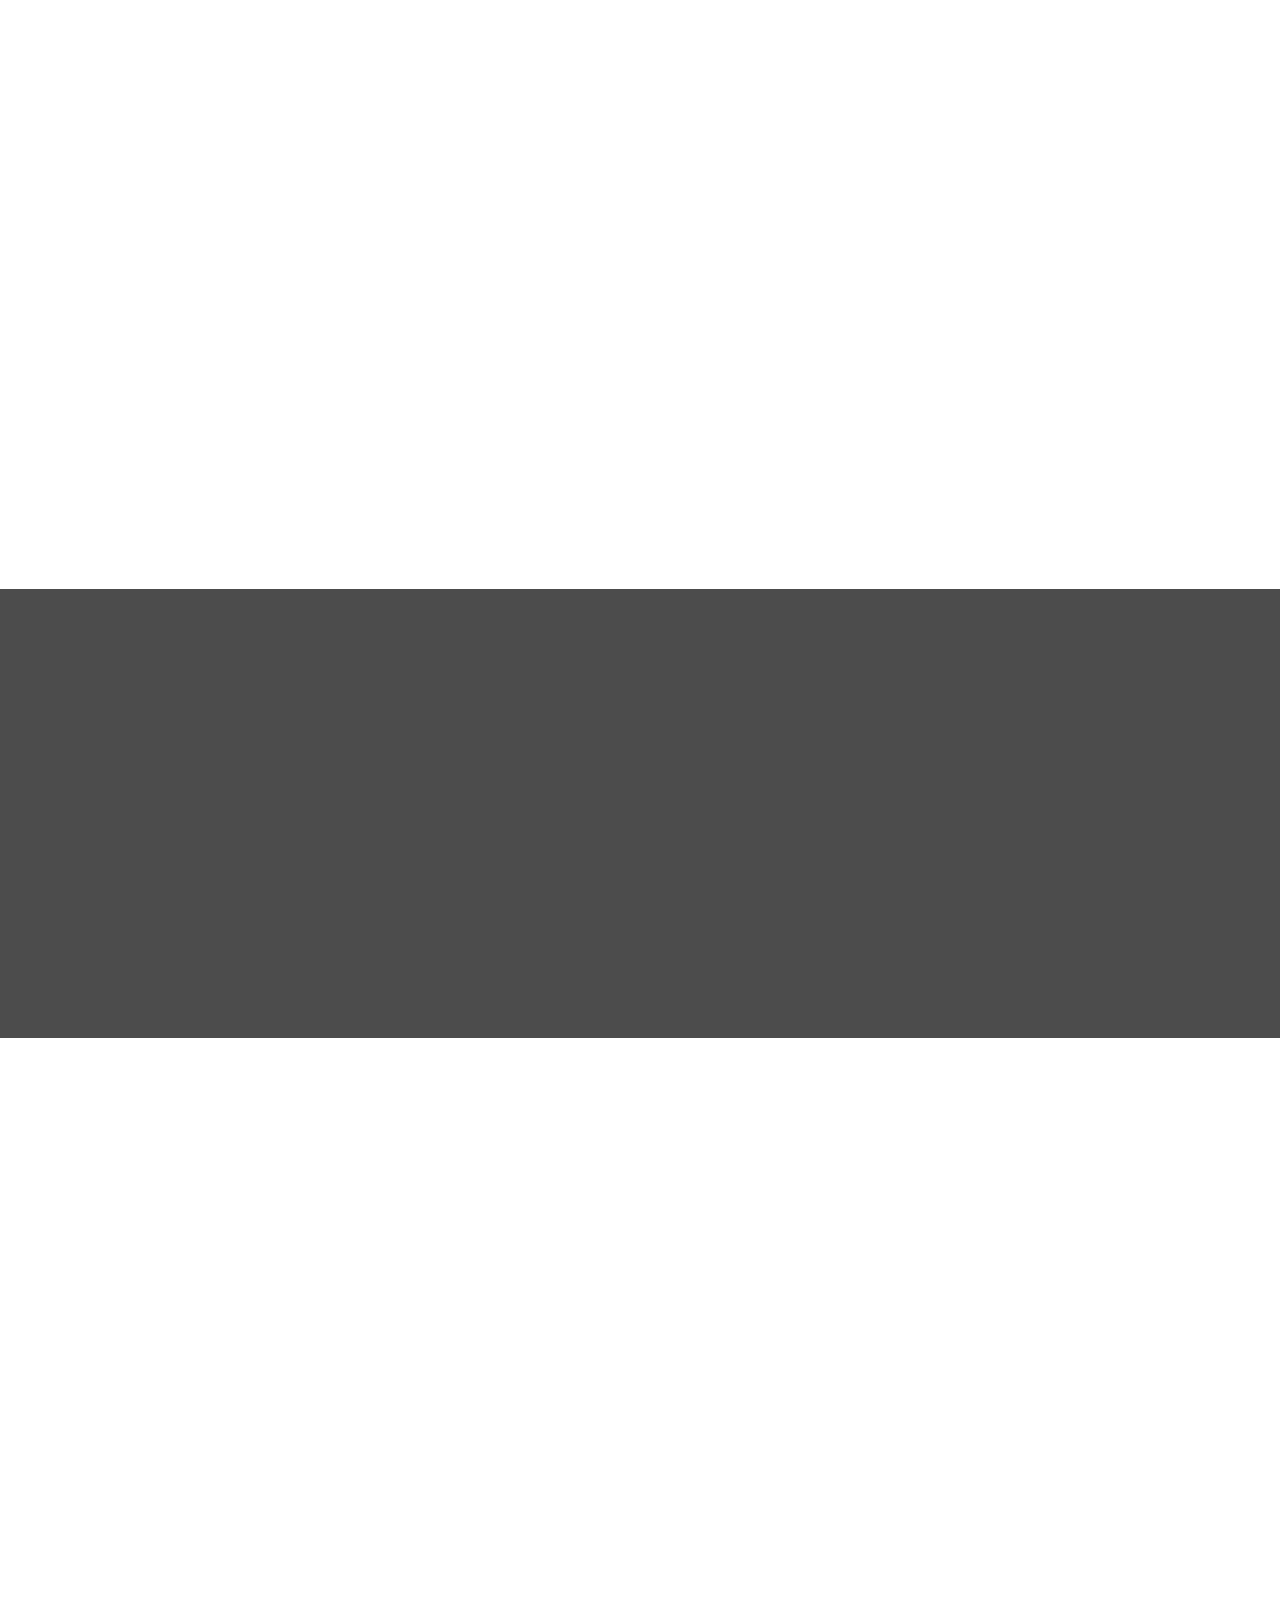
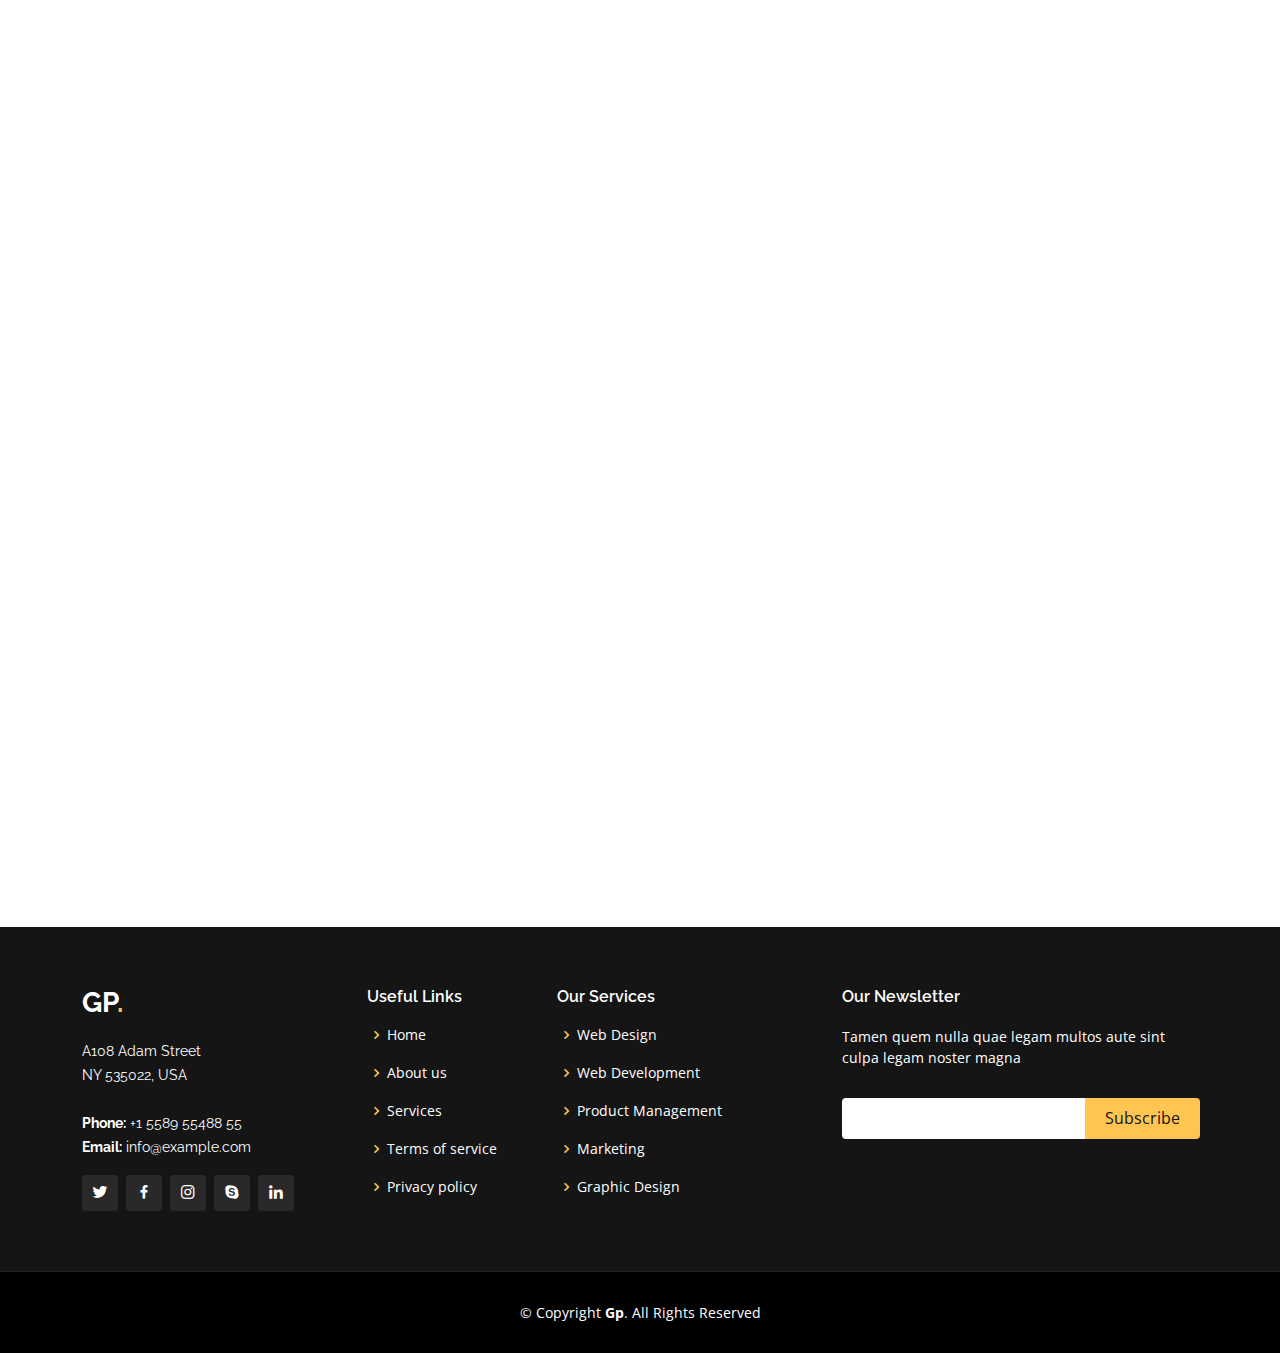
<file: Gp-pro/index.html>
<!DOCTYPE html>
<html lang="en">

<head>
  <meta charset="utf-8">
  <meta content="width=device-width, initial-scale=1.0" name="viewport">

  <title>Gp Bootstrap Template - Index</title>
  <meta content="" name="description">
  <meta content="" name="keywords">

  <!-- Favicons -->
  <link href="assets/img/favicon.png" rel="icon">
  <link href="assets/img/apple-touch-icon.png" rel="apple-touch-icon">

  <!-- Google Fonts -->
  <link href="https://fonts.googleapis.com/css?family=Open+Sans:300,300i,400,400i,600,600i,700,700i|Raleway:300,300i,400,400i,500,500i,600,600i,700,700i|Poppins:300,300i,400,400i,500,500i,600,600i,700,700i" rel="stylesheet">

  <!-- Vendor CSS Files -->
  <link href="assets/vendor/aos/aos.css" rel="stylesheet">
  <link href="assets/vendor/bootstrap/css/bootstrap.min.css" rel="stylesheet">
  <link href="assets/vendor/bootstrap-icons/bootstrap-icons.css" rel="stylesheet">
  <link href="assets/vendor/boxicons/css/boxicons.min.css" rel="stylesheet">
  <link href="assets/vendor/glightbox/css/glightbox.min.css" rel="stylesheet">
  <link href="assets/vendor/remixicon/remixicon.css" rel="stylesheet">
  <link href="assets/vendor/swiper/swiper-bundle.min.css" rel="stylesheet">

  <!-- Template Main CSS File -->
  <link href="assets/css/style.css" rel="stylesheet">

  <!-- =======================================================
  * Template Name: Gp - v4.8.1
  * Template URL: https://bootstrapmade.com/gp-free-multipurpose-html-bootstrap-template/
  * Author: BootstrapMade.com
  * License: https://bootstrapmade.com/license/
  ======================================================== -->
</head>

<body>

  <!-- ======= Header ======= -->
  <header id="header" class="fixed-top ">
    <div class="container d-flex align-items-center justify-content-lg-between">

      <h1 class="logo me-auto me-lg-0"><a href="index.html">Gp<span>.</span></a></h1>
      <!-- Uncomment below if you prefer to use an image logo -->
      <!-- <a href="index.html" class="logo me-auto me-lg-0"><img src="assets/img/logo.png" alt="" class="img-fluid"></a>-->

      <nav id="navbar" class="navbar order-last order-lg-0">
        <ul>
          <li><a class="nav-link scrollto active" href="#hero">Home</a></li>
          <li><a class="nav-link scrollto" href="#about">About</a></li>
          <li><a class="nav-link scrollto" href="#services">Services</a></li>
          <li><a class="nav-link scrollto " href="#portfolio">Portfolio</a></li>
          <li><a class="nav-link scrollto" href="#team">Team</a></li>
          <li class="dropdown"><a href="#"><span>Drop Down</span> <i class="bi bi-chevron-down"></i></a>
            <ul>
              <li><a href="#">Drop Down 1</a></li>
              <li class="dropdown"><a href="#"><span>Deep Drop Down</span> <i class="bi bi-chevron-right"></i></a>
                <ul>
                  <li><a href="#">Deep Drop Down 1</a></li>
                  <li><a href="#">Deep Drop Down 2</a></li>
                  <li><a href="#">Deep Drop Down 3</a></li>
                  <li><a href="#">Deep Drop Down 4</a></li>
                  <li><a href="#">Deep Drop Down 5</a></li>
                </ul>
              </li>
              <li><a href="#">Drop Down 2</a></li>
              <li><a href="#">Drop Down 3</a></li>
              <li><a href="#">Drop Down 4</a></li>
            </ul>
          </li>
          <li><a class="nav-link scrollto" href="#contact">Contact</a></li>
        </ul>
        <i class="bi bi-list mobile-nav-toggle"></i>
      </nav><!-- .navbar -->

      <a href="#about" class="get-started-btn scrollto">Get Started</a>

    </div>
  </header><!-- End Header -->

  <!-- ======= Hero Section ======= -->
  <section id="hero" class="d-flex align-items-center justify-content-center">
    <div class="container" data-aos="fade-up">

      <div class="row justify-content-center" data-aos="fade-up" data-aos-delay="150">
        <div class="col-xl-6 col-lg-8">
          <h1>Powerful Digital Solutions With Gp<span>.</span></h1>
          <h2>We are team of talented digital marketers</h2>
        </div>
      </div>

      <div class="row gy-4 mt-5 justify-content-center" data-aos="zoom-in" data-aos-delay="250">
        <div class="col-xl-2 col-md-4">
          <div class="icon-box">
            <i class="ri-store-line"></i>
            <h3><a href="">Lorem Ipsum</a></h3>
          </div>
        </div>
        <div class="col-xl-2 col-md-4">
          <div class="icon-box">
            <i class="ri-bar-chart-box-line"></i>
            <h3><a href="">Dolor Sitema</a></h3>
          </div>
        </div>
        <div class="col-xl-2 col-md-4">
          <div class="icon-box">
            <i class="ri-calendar-todo-line"></i>
            <h3><a href="">Sedare Perspiciatis</a></h3>
          </div>
        </div>
        <div class="col-xl-2 col-md-4">
          <div class="icon-box">
            <i class="ri-paint-brush-line"></i>
            <h3><a href="">Magni Dolores</a></h3>
          </div>
        </div>
        <div class="col-xl-2 col-md-4">
          <div class="icon-box">
            <i class="ri-database-2-line"></i>
            <h3><a href="">Nemos Enimade</a></h3>
          </div>
        </div>
      </div>

    </div>
  </section><!-- End Hero -->

  <main id="main">

    <!-- ======= About Section ======= -->
    <section id="about" class="about">
      <div class="container" data-aos="fade-up">

        <div class="row">
          <div class="col-lg-6 order-1 order-lg-2" data-aos="fade-left" data-aos-delay="100">
            <img src="assets/img/about.jpg" class="img-fluid" alt="">
          </div>
          <div class="col-lg-6 pt-4 pt-lg-0 order-2 order-lg-1 content" data-aos="fade-right" data-aos-delay="100">
            <h3>Voluptatem dignissimos provident quasi corporis voluptates sit assumenda.</h3>
            <p class="fst-italic">
              Lorem ipsum dolor sit amet, consectetur adipiscing elit, sed do eiusmod tempor incididunt ut labore et dolore
              magna aliqua.
            </p>
            <ul>
              <li><i class="ri-check-double-line"></i> Ullamco laboris nisi ut aliquip ex ea commodo consequat.</li>
              <li><i class="ri-check-double-line"></i> Duis aute irure dolor in reprehenderit in voluptate velit.</li>
              <li><i class="ri-check-double-line"></i> Ullamco laboris nisi ut aliquip ex ea commodo consequat. Duis aute irure dolor in reprehenderit in voluptate trideta storacalaperda mastiro dolore eu fugiat nulla pariatur.</li>
            </ul>
            <p>
              Ullamco laboris nisi ut aliquip ex ea commodo consequat. Duis aute irure dolor in reprehenderit in voluptate
              velit esse cillum dolore eu fugiat nulla pariatur. Excepteur sint occaecat cupidatat non proident
            </p>
          </div>
        </div>

      </div>
    </section><!-- End About Section -->

    <!-- ======= Clients Section ======= -->
    <section id="clients" class="clients">
      <div class="container" data-aos="zoom-in">

        <div class="clients-slider swiper">
          <div class="swiper-wrapper align-items-center">
            <div class="swiper-slide"><img src="assets/img/clients/client-1.png" class="img-fluid" alt=""></div>
            <div class="swiper-slide"><img src="assets/img/clients/client-2.png" class="img-fluid" alt=""></div>
            <div class="swiper-slide"><img src="assets/img/clients/client-3.png" class="img-fluid" alt=""></div>
            <div class="swiper-slide"><img src="assets/img/clients/client-4.png" class="img-fluid" alt=""></div>
            <div class="swiper-slide"><img src="assets/img/clients/client-5.png" class="img-fluid" alt=""></div>
            <div class="swiper-slide"><img src="assets/img/clients/client-6.png" class="img-fluid" alt=""></div>
            <div class="swiper-slide"><img src="assets/img/clients/client-7.png" class="img-fluid" alt=""></div>
            <div class="swiper-slide"><img src="assets/img/clients/client-8.png" class="img-fluid" alt=""></div>
          </div>
          <div class="swiper-pagination"></div>
        </div>

      </div>
    </section><!-- End Clients Section -->

    <!-- ======= Features Section ======= -->
    <section id="features" class="features">
      <div class="container" data-aos="fade-up">

        <div class="row">
          <div class="image col-lg-6" style='background-image: url("assets/img/features.jpg");' data-aos="fade-right"></div>
          <div class="col-lg-6" data-aos="fade-left" data-aos-delay="100">
            <div class="icon-box mt-5 mt-lg-0" data-aos="zoom-in" data-aos-delay="150">
              <i class="bx bx-receipt"></i>
              <h4>Est labore ad</h4>
              <p>Consequuntur sunt aut quasi enim aliquam quae harum pariatur laboris nisi ut aliquip</p>
            </div>
            <div class="icon-box mt-5" data-aos="zoom-in" data-aos-delay="150">
              <i class="bx bx-cube-alt"></i>
              <h4>Harum esse qui</h4>
              <p>Excepteur sint occaecat cupidatat non proident, sunt in culpa qui officia deserunt</p>
            </div>
            <div class="icon-box mt-5" data-aos="zoom-in" data-aos-delay="150">
              <i class="bx bx-images"></i>
              <h4>Aut occaecati</h4>
              <p>Aut suscipit aut cum nemo deleniti aut omnis. Doloribus ut maiores omnis facere</p>
            </div>
            <div class="icon-box mt-5" data-aos="zoom-in" data-aos-delay="150">
              <i class="bx bx-shield"></i>
              <h4>Beatae veritatis</h4>
              <p>Expedita veritatis consequuntur nihil tempore laudantium vitae denat pacta</p>
            </div>
          </div>
        </div>

      </div>
    </section><!-- End Features Section -->

    <!-- ======= Services Section ======= -->
    <section id="services" class="services">
      <div class="container" data-aos="fade-up">

        <div class="section-title">
          <h2>Services</h2>
          <p>Check our Services</p>
        </div>

        <div class="row">
          <div class="col-lg-4 col-md-6 d-flex align-items-stretch" data-aos="zoom-in" data-aos-delay="100">
            <div class="icon-box">
              <div class="icon"><i class="bx bxl-dribbble"></i></div>
              <h4><a href="">Lorem Ipsum</a></h4>
              <p>Voluptatum deleniti atque corrupti quos dolores et quas molestias excepturi</p>
            </div>
          </div>

          <div class="col-lg-4 col-md-6 d-flex align-items-stretch mt-4 mt-md-0" data-aos="zoom-in" data-aos-delay="200">
            <div class="icon-box">
              <div class="icon"><i class="bx bx-file"></i></div>
              <h4><a href="">Sed ut perspiciatis</a></h4>
              <p>Duis aute irure dolor in reprehenderit in voluptate velit esse cillum dolore</p>
            </div>
          </div>

          <div class="col-lg-4 col-md-6 d-flex align-items-stretch mt-4 mt-lg-0" data-aos="zoom-in" data-aos-delay="300">
            <div class="icon-box">
              <div class="icon"><i class="bx bx-tachometer"></i></div>
              <h4><a href="">Magni Dolores</a></h4>
              <p>Excepteur sint occaecat cupidatat non proident, sunt in culpa qui officia</p>
            </div>
          </div>

          <div class="col-lg-4 col-md-6 d-flex align-items-stretch mt-4" data-aos="zoom-in" data-aos-delay="100">
            <div class="icon-box">
              <div class="icon"><i class="bx bx-world"></i></div>
              <h4><a href="">Nemo Enim</a></h4>
              <p>At vero eos et accusamus et iusto odio dignissimos ducimus qui blanditiis</p>
            </div>
          </div>

          <div class="col-lg-4 col-md-6 d-flex align-items-stretch mt-4" data-aos="zoom-in" data-aos-delay="200">
            <div class="icon-box">
              <div class="icon"><i class="bx bx-slideshow"></i></div>
              <h4><a href="">Dele cardo</a></h4>
              <p>Quis consequatur saepe eligendi voluptatem consequatur dolor consequuntur</p>
            </div>
          </div>

          <div class="col-lg-4 col-md-6 d-flex align-items-stretch mt-4" data-aos="zoom-in" data-aos-delay="300">
            <div class="icon-box">
              <div class="icon"><i class="bx bx-arch"></i></div>
              <h4><a href="">Divera don</a></h4>
              <p>Modi nostrum vel laborum. Porro fugit error sit minus sapiente sit aspernatur</p>
            </div>
          </div>

        </div>

      </div>
    </section><!-- End Services Section -->

    <!-- ======= Cta Section ======= -->
    <section id="cta" class="cta">
      <div class="container" data-aos="zoom-in">

        <div class="text-center">
          <h3>Call To Action</h3>
          <p> Duis aute irure dolor in reprehenderit in voluptate velit esse cillum dolore eu fugiat nulla pariatur. Excepteur sint occaecat cupidatat non proident, sunt in culpa qui officia deserunt mollit anim id est laborum.</p>
          <a class="cta-btn" href="#">Call To Action</a>
        </div>

      </div>
    </section><!-- End Cta Section -->

    <!-- ======= Portfolio Section ======= -->
    <section id="portfolio" class="portfolio">
      <div class="container" data-aos="fade-up">

        <div class="section-title">
          <h2>Portfolio</h2>
          <p>Check our Portfolio</p>
        </div>

        <div class="row" data-aos="fade-up" data-aos-delay="100">
          <div class="col-lg-12 d-flex justify-content-center">
            <ul id="portfolio-flters">
              <li data-filter="*" class="filter-active">All</li>
              <li data-filter=".filter-app">App</li>
              <li data-filter=".filter-card">Card</li>
              <li data-filter=".filter-web">Web</li>
            </ul>
          </div>
        </div>

        <div class="row portfolio-container" data-aos="fade-up" data-aos-delay="200">

          <div class="col-lg-4 col-md-6 portfolio-item filter-app">
            <div class="portfolio-wrap">
              <img src="assets/img/portfolio/portfolio-1.jpg" class="img-fluid" alt="">
              <div class="portfolio-info">
                <h4>App 1</h4>
                <p>App</p>
                <div class="portfolio-links">
                  <a href="assets/img/portfolio/portfolio-1.jpg" data-gallery="portfolioGallery" class="portfolio-lightbox" title="App 1"><i class="bx bx-plus"></i></a>
                  <a href="portfolio-details.html" title="More Details"><i class="bx bx-link"></i></a>
                </div>
              </div>
            </div>
          </div>

          <div class="col-lg-4 col-md-6 portfolio-item filter-web">
            <div class="portfolio-wrap">
              <img src="assets/img/portfolio/portfolio-2.jpg" class="img-fluid" alt="">
              <div class="portfolio-info">
                <h4>Web 3</h4>
                <p>Web</p>
                <div class="portfolio-links">
                  <a href="assets/img/portfolio/portfolio-2.jpg" data-gallery="portfolioGallery" class="portfolio-lightbox" title="Web 3"><i class="bx bx-plus"></i></a>
                  <a href="portfolio-details.html" title="More Details"><i class="bx bx-link"></i></a>
                </div>
              </div>
            </div>
          </div>

          <div class="col-lg-4 col-md-6 portfolio-item filter-app">
            <div class="portfolio-wrap">
              <img src="assets/img/portfolio/portfolio-3.jpg" class="img-fluid" alt="">
              <div class="portfolio-info">
                <h4>App 2</h4>
                <p>App</p>
                <div class="portfolio-links">
                  <a href="assets/img/portfolio/portfolio-3.jpg" data-gallery="portfolioGallery" class="portfolio-lightbox" title="App 2"><i class="bx bx-plus"></i></a>
                  <a href="portfolio-details.html" title="More Details"><i class="bx bx-link"></i></a>
                </div>
              </div>
            </div>
          </div>

          <div class="col-lg-4 col-md-6 portfolio-item filter-card">
            <div class="portfolio-wrap">
              <img src="assets/img/portfolio/portfolio-4.jpg" class="img-fluid" alt="">
              <div class="portfolio-info">
                <h4>Card 2</h4>
                <p>Card</p>
                <div class="portfolio-links">
                  <a href="assets/img/portfolio/portfolio-4.jpg" data-gallery="portfolioGallery" class="portfolio-lightbox" title="Card 2"><i class="bx bx-plus"></i></a>
                  <a href="portfolio-details.html" title="More Details"><i class="bx bx-link"></i></a>
                </div>
              </div>
            </div>
          </div>

          <div class="col-lg-4 col-md-6 portfolio-item filter-web">
            <div class="portfolio-wrap">
              <img src="assets/img/portfolio/portfolio-5.jpg" class="img-fluid" alt="">
              <div class="portfolio-info">
                <h4>Web 2</h4>
                <p>Web</p>
                <div class="portfolio-links">
                  <a href="assets/img/portfolio/portfolio-5.jpg" data-gallery="portfolioGallery" class="portfolio-lightbox" title="Web 2"><i class="bx bx-plus"></i></a>
                  <a href="portfolio-details.html" title="More Details"><i class="bx bx-link"></i></a>
                </div>
              </div>
            </div>
          </div>

          <div class="col-lg-4 col-md-6 portfolio-item filter-app">
            <div class="portfolio-wrap">
              <img src="assets/img/portfolio/portfolio-6.jpg" class="img-fluid" alt="">
              <div class="portfolio-info">
                <h4>App 3</h4>
                <p>App</p>
                <div class="portfolio-links">
                  <a href="assets/img/portfolio/portfolio-6.jpg" data-gallery="portfolioGallery" class="portfolio-lightbox" title="App 3"><i class="bx bx-plus"></i></a>
                  <a href="portfolio-details.html" title="More Details"><i class="bx bx-link"></i></a>
                </div>
              </div>
            </div>
          </div>

          <div class="col-lg-4 col-md-6 portfolio-item filter-card">
            <div class="portfolio-wrap">
              <img src="assets/img/portfolio/portfolio-7.jpg" class="img-fluid" alt="">
              <div class="portfolio-info">
                <h4>Card 1</h4>
                <p>Card</p>
                <div class="portfolio-links">
                  <a href="assets/img/portfolio/portfolio-7.jpg" data-gallery="portfolioGallery" class="portfolio-lightbox" title="Card 1"><i class="bx bx-plus"></i></a>
                  <a href="portfolio-details.html" title="More Details"><i class="bx bx-link"></i></a>
                </div>
              </div>
            </div>
          </div>

          <div class="col-lg-4 col-md-6 portfolio-item filter-card">
            <div class="portfolio-wrap">
              <img src="assets/img/portfolio/portfolio-8.jpg" class="img-fluid" alt="">
              <div class="portfolio-info">
                <h4>Card 3</h4>
                <p>Card</p>
                <div class="portfolio-links">
                  <a href="assets/img/portfolio/portfolio-8.jpg" data-gallery="portfolioGallery" class="portfolio-lightbox" title="Card 3"><i class="bx bx-plus"></i></a>
                  <a href="portfolio-details.html" title="More Details"><i class="bx bx-link"></i></a>
                </div>
              </div>
            </div>
          </div>

          <div class="col-lg-4 col-md-6 portfolio-item filter-web">
            <div class="portfolio-wrap">
              <img src="assets/img/portfolio/portfolio-9.jpg" class="img-fluid" alt="">
              <div class="portfolio-info">
                <h4>Web 3</h4>
                <p>Web</p>
                <div class="portfolio-links">
                  <a href="assets/img/portfolio/portfolio-9.jpg" data-gallery="portfolioGallery" class="portfolio-lightbox" title="Web 3"><i class="bx bx-plus"></i></a>
                  <a href="portfolio-details.html" title="More Details"><i class="bx bx-link"></i></a>
                </div>
              </div>
            </div>
          </div>

        </div>

      </div>
    </section><!-- End Portfolio Section -->

    <!-- ======= Counts Section ======= -->
    <section id="counts" class="counts">
      <div class="container" data-aos="fade-up">

        <div class="row no-gutters">
          <div class="image col-xl-5 d-flex align-items-stretch justify-content-center justify-content-lg-start" data-aos="fade-right" data-aos-delay="100"></div>
          <div class="col-xl-7 ps-0 ps-lg-5 pe-lg-1 d-flex align-items-stretch" data-aos="fade-left" data-aos-delay="100">
            <div class="content d-flex flex-column justify-content-center">
              <h3>Voluptatem dignissimos provident quasi</h3>
              <p>
                Lorem ipsum dolor sit amet, consectetur adipiscing elit, sed do eiusmod tempor incididunt ut labore et dolore magna aliqua. Duis aute irure dolor in reprehenderit
              </p>
              <div class="row">
                <div class="col-md-6 d-md-flex align-items-md-stretch">
                  <div class="count-box">
                    <i class="bi bi-emoji-smile"></i>
                    <span data-purecounter-start="0" data-purecounter-end="65" data-purecounter-duration="2" class="purecounter"></span>
                    <p><strong>Happy Clients</strong> consequuntur voluptas nostrum aliquid ipsam architecto ut.</p>
                  </div>
                </div>

                <div class="col-md-6 d-md-flex align-items-md-stretch">
                  <div class="count-box">
                    <i class="bi bi-journal-richtext"></i>
                    <span data-purecounter-start="0" data-purecounter-end="85" data-purecounter-duration="2" class="purecounter"></span>
                    <p><strong>Projects</strong> adipisci atque cum quia aspernatur totam laudantium et quia dere tan</p>
                  </div>
                </div>

                <div class="col-md-6 d-md-flex align-items-md-stretch">
                  <div class="count-box">
                    <i class="bi bi-clock"></i>
                    <span data-purecounter-start="0" data-purecounter-end="35" data-purecounter-duration="4" class="purecounter"></span>
                    <p><strong>Years of experience</strong> aut commodi quaerat modi aliquam nam ducimus aut voluptate non vel</p>
                  </div>
                </div>

                <div class="col-md-6 d-md-flex align-items-md-stretch">
                  <div class="count-box">
                    <i class="bi bi-award"></i>
                    <span data-purecounter-start="0" data-purecounter-end="20" data-purecounter-duration="4" class="purecounter"></span>
                    <p><strong>Awards</strong> rerum asperiores dolor alias quo reprehenderit eum et nemo pad der</p>
                  </div>
                </div>
              </div>
            </div><!-- End .content-->
          </div>
        </div>

      </div>
    </section><!-- End Counts Section -->

    <!-- ======= Testimonials Section ======= -->
    <section id="testimonials" class="testimonials">
      <div class="container" data-aos="zoom-in">

        <div class="testimonials-slider swiper" data-aos="fade-up" data-aos-delay="100">
          <div class="swiper-wrapper">

            <div class="swiper-slide">
              <div class="testimonial-item">
                <img src="assets/img/testimonials/testimonials-1.jpg" class="testimonial-img" alt="">
                <h3>Saul Goodman</h3>
                <h4>Ceo &amp; Founder</h4>
                <p>
                  <i class="bx bxs-quote-alt-left quote-icon-left"></i>
                  Proin iaculis purus consequat sem cure digni ssim donec porttitora entum suscipit rhoncus. Accusantium quam, ultricies eget id, aliquam eget nibh et. Maecen aliquam, risus at semper.
                  <i class="bx bxs-quote-alt-right quote-icon-right"></i>
                </p>
              </div>
            </div><!-- End testimonial item -->

            <div class="swiper-slide">
              <div class="testimonial-item">
                <img src="assets/img/testimonials/testimonials-2.jpg" class="testimonial-img" alt="">
                <h3>Sara Wilsson</h3>
                <h4>Designer</h4>
                <p>
                  <i class="bx bxs-quote-alt-left quote-icon-left"></i>
                  Export tempor illum tamen malis malis eram quae irure esse labore quem cillum quid cillum eram malis quorum velit fore eram velit sunt aliqua noster fugiat irure amet legam anim culpa.
                  <i class="bx bxs-quote-alt-right quote-icon-right"></i>
                </p>
              </div>
            </div><!-- End testimonial item -->

            <div class="swiper-slide">
              <div class="testimonial-item">
                <img src="assets/img/testimonials/testimonials-3.jpg" class="testimonial-img" alt="">
                <h3>Jena Karlis</h3>
                <h4>Store Owner</h4>
                <p>
                  <i class="bx bxs-quote-alt-left quote-icon-left"></i>
                  Enim nisi quem export duis labore cillum quae magna enim sint quorum nulla quem veniam duis minim tempor labore quem eram duis noster aute amet eram fore quis sint minim.
                  <i class="bx bxs-quote-alt-right quote-icon-right"></i>
                </p>
              </div>
            </div><!-- End testimonial item -->

            <div class="swiper-slide">
              <div class="testimonial-item">
                <img src="assets/img/testimonials/testimonials-4.jpg" class="testimonial-img" alt="">
                <h3>Matt Brandon</h3>
                <h4>Freelancer</h4>
                <p>
                  <i class="bx bxs-quote-alt-left quote-icon-left"></i>
                  Fugiat enim eram quae cillum dolore dolor amet nulla culpa multos export minim fugiat minim velit minim dolor enim duis veniam ipsum anim magna sunt elit fore quem dolore labore illum veniam.
                  <i class="bx bxs-quote-alt-right quote-icon-right"></i>
                </p>
              </div>
            </div><!-- End testimonial item -->

            <div class="swiper-slide">
              <div class="testimonial-item">
                <img src="assets/img/testimonials/testimonials-5.jpg" class="testimonial-img" alt="">
                <h3>John Larson</h3>
                <h4>Entrepreneur</h4>
                <p>
                  <i class="bx bxs-quote-alt-left quote-icon-left"></i>
                  Quis quorum aliqua sint quem legam fore sunt eram irure aliqua veniam tempor noster veniam enim culpa labore duis sunt culpa nulla illum cillum fugiat legam esse veniam culpa fore nisi cillum quid.
                  <i class="bx bxs-quote-alt-right quote-icon-right"></i>
                </p>
              </div>
            </div><!-- End testimonial item -->
          </div>
          <div class="swiper-pagination"></div>
        </div>

      </div>
    </section><!-- End Testimonials Section -->

    <!-- ======= Team Section ======= -->
    <section id="team" class="team">
      <div class="container" data-aos="fade-up">

        <div class="section-title">
          <h2>Team</h2>
          <p>Check our Team</p>
        </div>

        <div class="row">

          <div class="col-lg-3 col-md-6 d-flex align-items-stretch">
            <div class="member" data-aos="fade-up" data-aos-delay="100">
              <div class="member-img">
                <img src="assets/img/team/team-1.jpg" class="img-fluid" alt="">
                <div class="social">
                  <a href=""><i class="bi bi-twitter"></i></a>
                  <a href=""><i class="bi bi-facebook"></i></a>
                  <a href=""><i class="bi bi-instagram"></i></a>
                  <a href=""><i class="bi bi-linkedin"></i></a>
                </div>
              </div>
              <div class="member-info">
                <h4>Walter White</h4>
                <span>Chief Executive Officer</span>
              </div>
            </div>
          </div>

          <div class="col-lg-3 col-md-6 d-flex align-items-stretch">
            <div class="member" data-aos="fade-up" data-aos-delay="200">
              <div class="member-img">
                <img src="assets/img/team/team-2.jpg" class="img-fluid" alt="">
                <div class="social">
                  <a href=""><i class="bi bi-twitter"></i></a>
                  <a href=""><i class="bi bi-facebook"></i></a>
                  <a href=""><i class="bi bi-instagram"></i></a>
                  <a href=""><i class="bi bi-linkedin"></i></a>
                </div>
              </div>
              <div class="member-info">
                <h4>Sarah Jhonson</h4>
                <span>Product Manager</span>
              </div>
            </div>
          </div>

          <div class="col-lg-3 col-md-6 d-flex align-items-stretch">
            <div class="member" data-aos="fade-up" data-aos-delay="300">
              <div class="member-img">
                <img src="assets/img/team/team-3.jpg" class="img-fluid" alt="">
                <div class="social">
                  <a href=""><i class="bi bi-twitter"></i></a>
                  <a href=""><i class="bi bi-facebook"></i></a>
                  <a href=""><i class="bi bi-instagram"></i></a>
                  <a href=""><i class="bi bi-linkedin"></i></a>
                </div>
              </div>
              <div class="member-info">
                <h4>William Anderson</h4>
                <span>CTO</span>
              </div>
            </div>
          </div>

          <div class="col-lg-3 col-md-6 d-flex align-items-stretch">
            <div class="member" data-aos="fade-up" data-aos-delay="400">
              <div class="member-img">
                <img src="assets/img/team/team-4.jpg" class="img-fluid" alt="">
                <div class="social">
                  <a href=""><i class="bi bi-twitter"></i></a>
                  <a href=""><i class="bi bi-facebook"></i></a>
                  <a href=""><i class="bi bi-instagram"></i></a>
                  <a href=""><i class="bi bi-linkedin"></i></a>
                </div>
              </div>
              <div class="member-info">
                <h4>Amanda Jepson</h4>
                <span>Accountant</span>
              </div>
            </div>
          </div>

        </div>

      </div>
    </section><!-- End Team Section -->

    <!-- ======= Contact Section ======= -->
    <section id="contact" class="contact">
      <div class="container" data-aos="fade-up">

        <div class="section-title">
          <h2>Contact</h2>
          <p>Contact Us</p>
        </div>

        <div>
          <iframe style="border:0; width: 100%; height: 270px;" src="https://www.google.com/maps/embed?pb=!1m14!1m8!1m3!1d12097.433213460943!2d-74.0062269!3d40.7101282!3m2!1i1024!2i768!4f13.1!3m3!1m2!1s0x0%3A0xb89d1fe6bc499443!2sDowntown+Conference+Center!5e0!3m2!1smk!2sbg!4v1539943755621" frameborder="0" allowfullscreen></iframe>
        </div>

        <div class="row mt-5">

          <div class="col-lg-4">
            <div class="info">
              <div class="address">
                <i class="bi bi-geo-alt"></i>
                <h4>Location:</h4>
                <p>A108 Adam Street, New York, NY 535022</p>
              </div>

              <div class="email">
                <i class="bi bi-envelope"></i>
                <h4>Email:</h4>
                <p>info@example.com</p>
              </div>

              <div class="phone">
                <i class="bi bi-phone"></i>
                <h4>Call:</h4>
                <p>+1 5589 55488 55s</p>
              </div>

            </div>

          </div>

          <div class="col-lg-8 mt-5 mt-lg-0">

            <form action="forms/contact.php" method="post" role="form" class="php-email-form">
              <div class="row">
                <div class="col-md-6 form-group">
                  <input type="text" name="name" class="form-control" id="name" placeholder="Your Name" required>
                </div>
                <div class="col-md-6 form-group mt-3 mt-md-0">
                  <input type="email" class="form-control" name="email" id="email" placeholder="Your Email" required>
                </div>
              </div>
              <div class="form-group mt-3">
                <input type="text" class="form-control" name="subject" id="subject" placeholder="Subject" required>
              </div>
              <div class="form-group mt-3">
                <textarea class="form-control" name="message" rows="5" placeholder="Message" required></textarea>
              </div>
              <div class="my-3">
                <div class="loading">Loading</div>
                <div class="error-message"></div>
                <div class="sent-message">Your message has been sent. Thank you!</div>
              </div>
              <div class="text-center"><button type="submit">Send Message</button></div>
            </form>

          </div>

        </div>

      </div>
    </section><!-- End Contact Section -->

  </main><!-- End #main -->

  <!-- ======= Footer ======= -->
  <footer id="footer">
    <div class="footer-top">
      <div class="container">
        <div class="row">

          <div class="col-lg-3 col-md-6">
            <div class="footer-info">
              <h3>Gp<span>.</span></h3>
              <p>
                A108 Adam Street <br>
                NY 535022, USA<br><br>
                <strong>Phone:</strong> +1 5589 55488 55<br>
                <strong>Email:</strong> info@example.com<br>
              </p>
              <div class="social-links mt-3">
                <a href="#" class="twitter"><i class="bx bxl-twitter"></i></a>
                <a href="#" class="facebook"><i class="bx bxl-facebook"></i></a>
                <a href="#" class="instagram"><i class="bx bxl-instagram"></i></a>
                <a href="#" class="google-plus"><i class="bx bxl-skype"></i></a>
                <a href="#" class="linkedin"><i class="bx bxl-linkedin"></i></a>
              </div>
            </div>
          </div>

          <div class="col-lg-2 col-md-6 footer-links">
            <h4>Useful Links</h4>
            <ul>
              <li><i class="bx bx-chevron-right"></i> <a href="#">Home</a></li>
              <li><i class="bx bx-chevron-right"></i> <a href="#">About us</a></li>
              <li><i class="bx bx-chevron-right"></i> <a href="#">Services</a></li>
              <li><i class="bx bx-chevron-right"></i> <a href="#">Terms of service</a></li>
              <li><i class="bx bx-chevron-right"></i> <a href="#">Privacy policy</a></li>
            </ul>
          </div>

          <div class="col-lg-3 col-md-6 footer-links">
            <h4>Our Services</h4>
            <ul>
              <li><i class="bx bx-chevron-right"></i> <a href="#">Web Design</a></li>
              <li><i class="bx bx-chevron-right"></i> <a href="#">Web Development</a></li>
              <li><i class="bx bx-chevron-right"></i> <a href="#">Product Management</a></li>
              <li><i class="bx bx-chevron-right"></i> <a href="#">Marketing</a></li>
              <li><i class="bx bx-chevron-right"></i> <a href="#">Graphic Design</a></li>
            </ul>
          </div>

          <div class="col-lg-4 col-md-6 footer-newsletter">
            <h4>Our Newsletter</h4>
            <p>Tamen quem nulla quae legam multos aute sint culpa legam noster magna</p>
            <form action="" method="post">
              <input type="email" name="email"><input type="submit" value="Subscribe">
            </form>

          </div>

        </div>
      </div>
    </div>

    <div class="container">
      <div class="copyright">
        &copy; Copyright <strong><span>Gp</span></strong>. All Rights Reserved
      </div>
      
    </div>
  </footer><!-- End Footer -->

  <div id="preloader"></div>
  <a href="#" class="back-to-top d-flex align-items-center justify-content-center"><i class="bi bi-arrow-up-short"></i></a>

  <!-- Vendor JS Files -->
  <script src="assets/vendor/purecounter/purecounter_vanilla.js"></script>
  <script src="assets/vendor/aos/aos.js"></script>
  <script src="assets/vendor/bootstrap/js/bootstrap.bundle.min.js"></script>
  <script src="assets/vendor/glightbox/js/glightbox.min.js"></script>
  <script src="assets/vendor/isotope-layout/isotope.pkgd.min.js"></script>
  <script src="assets/vendor/swiper/swiper-bundle.min.js"></script>
  <script src="assets/vendor/php-email-form/validate.js"></script>

  <!-- Template Main JS File -->
  <script src="assets/js/main.js"></script>

</body>

</html>
</file>
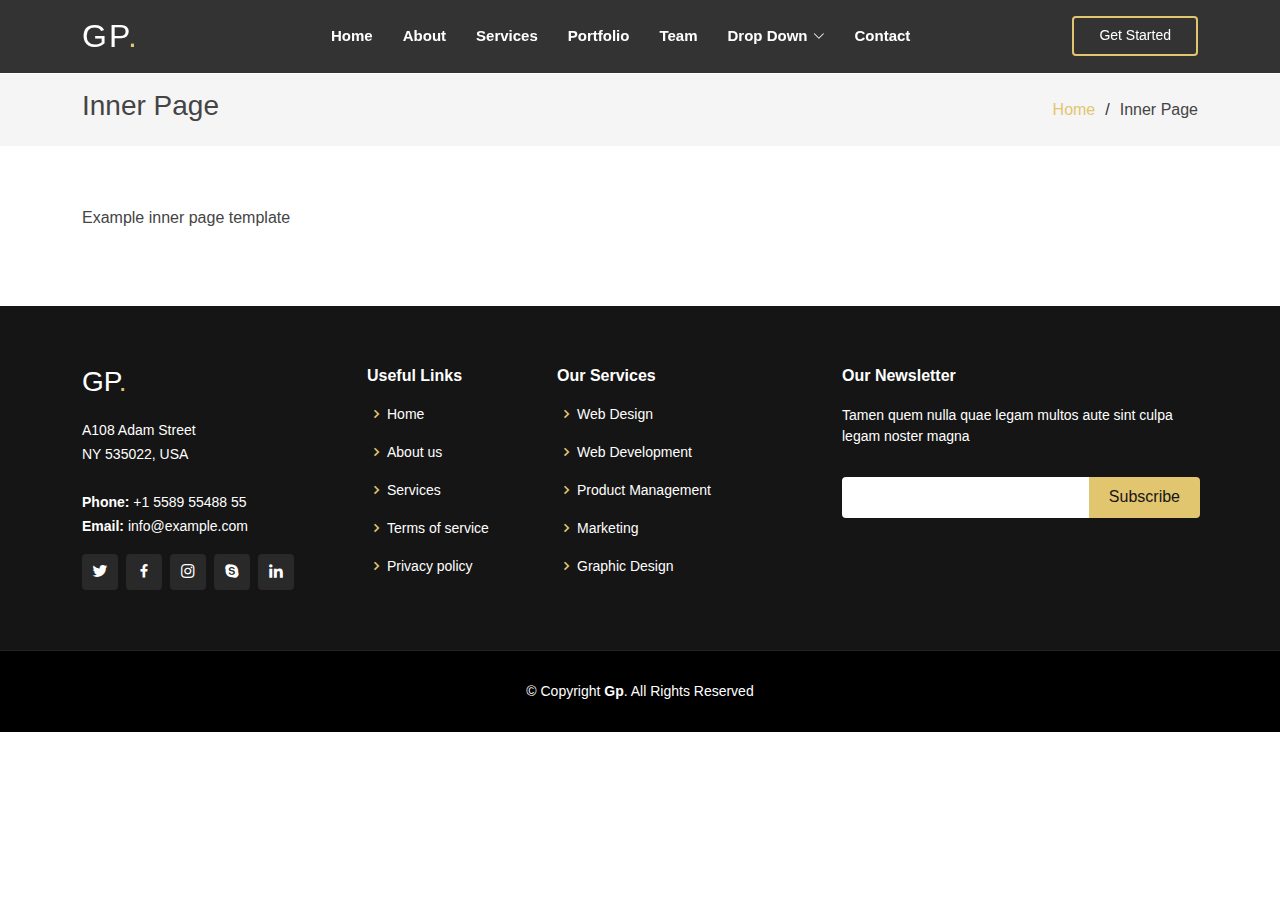
<file: inner-page.html>
<!DOCTYPE html>
<html lang="en">

<head>
  <meta charset="utf-8">
  <meta content="width=device-width, initial-scale=1.0" name="viewport">

  <title>Inner Page - Gp Bootstrap Template</title>
  <meta content="" name="description">
  <meta content="" name="keywords">

  <!-- Favicons -->
  <link href="assets/img/favicon.png" rel="icon">
  <link href="assets/img/apple-touch-icon.png" rel="apple-touch-icon">

  <!-- Google Fonts -->
  <link href="https://fonts.googleapis.com/css?family=Open+Sans:300,300i,400,400i,600,600i,700,700i|Raleway:300,300i,400,400i,500,500i,600,600i,700,700i|Poppins:300,300i,400,400i,500,500i,600,600i,700,700i" rel="stylesheet">

  <!-- Vendor CSS Files -->
  <link href="assets/vendor/aos/aos.css" rel="stylesheet">
  <link href="assets/vendor/bootstrap/css/bootstrap.min.css" rel="stylesheet">
  <link href="assets/vendor/bootstrap-icons/bootstrap-icons.css" rel="stylesheet">
  <link href="assets/vendor/boxicons/css/boxicons.min.css" rel="stylesheet">
  <link href="assets/vendor/glightbox/css/glightbox.min.css" rel="stylesheet">
  <link href="assets/vendor/remixicon/remixicon.css" rel="stylesheet">
  <link href="assets/vendor/swiper/swiper-bundle.min.css" rel="stylesheet">

  <!-- Template Main CSS File -->
  <link href="assets/css/style.css" rel="stylesheet">

  <!-- =======================================================
  * Template Name: Gp - v4.8.1
  * Template URL: https://bootstrapmade.com/gp-free-multipurpose-html-bootstrap-template/
  * Author: BootstrapMade.com
  * License: https://bootstrapmade.com/license/
  ======================================================== -->
</head>

<body>

  <!-- ======= Header ======= -->
  <header id="header" class="fixed-top header-inner-pages">
    <div class="container d-flex align-items-center justify-content-lg-between">

      <h1 class="logo me-auto me-lg-0"><a href="index.html">Gp<span>.</span></a></h1>
      <!-- Uncomment below if you prefer to use an image logo -->
      <!-- <a href="index.html" class="logo me-auto me-lg-0"><img src="assets/img/logo.png" alt="" class="img-fluid"></a>-->

      <nav id="navbar" class="navbar order-last order-lg-0">
        <ul>
          <li><a class="nav-link scrollto " href="#hero">Home</a></li>
          <li><a class="nav-link scrollto" href="#about">About</a></li>
          <li><a class="nav-link scrollto" href="#services">Services</a></li>
          <li><a class="nav-link scrollto " href="#portfolio">Portfolio</a></li>
          <li><a class="nav-link scrollto" href="#team">Team</a></li>
          <li class="dropdown"><a href="#"><span>Drop Down</span> <i class="bi bi-chevron-down"></i></a>
            <ul>
              <li><a href="#">Drop Down 1</a></li>
              <li class="dropdown"><a href="#"><span>Deep Drop Down</span> <i class="bi bi-chevron-right"></i></a>
                <ul>
                  <li><a href="#">Deep Drop Down 1</a></li>
                  <li><a href="#">Deep Drop Down 2</a></li>
                  <li><a href="#">Deep Drop Down 3</a></li>
                  <li><a href="#">Deep Drop Down 4</a></li>
                  <li><a href="#">Deep Drop Down 5</a></li>
                </ul>
              </li>
              <li><a href="#">Drop Down 2</a></li>
              <li><a href="#">Drop Down 3</a></li>
              <li><a href="#">Drop Down 4</a></li>
            </ul>
          </li>
          <li><a class="nav-link scrollto" href="#contact">Contact</a></li>
        </ul>
        <i class="bi bi-list mobile-nav-toggle"></i>
      </nav><!-- .navbar -->

      <a href="#about" class="get-started-btn scrollto">Get Started</a>

    </div>
  </header><!-- End Header -->

  <main id="main">

    <!-- ======= Breadcrumbs ======= -->
    <section class="breadcrumbs">
      <div class="container">

        <div class="d-flex justify-content-between align-items-center">
          <h2>Inner Page</h2>
          <ol>
            <li><a href="index.html">Home</a></li>
            <li>Inner Page</li>
          </ol>
        </div>

      </div>
    </section><!-- End Breadcrumbs -->

    <section class="inner-page">
      <div class="container">
        <p>
          Example inner page template
        </p>
      </div>
    </section>

  </main><!-- End #main -->

  <!-- ======= Footer ======= -->
  <footer id="footer">
    <div class="footer-top">
      <div class="container">
        <div class="row">

          <div class="col-lg-3 col-md-6">
            <div class="footer-info">
              <h3>Gp<span>.</span></h3>
              <p>
                A108 Adam Street <br>
                NY 535022, USA<br><br>
                <strong>Phone:</strong> +1 5589 55488 55<br>
                <strong>Email:</strong> info@example.com<br>
              </p>
              <div class="social-links mt-3">
                <a href="#" class="twitter"><i class="bx bxl-twitter"></i></a>
                <a href="#" class="facebook"><i class="bx bxl-facebook"></i></a>
                <a href="#" class="instagram"><i class="bx bxl-instagram"></i></a>
                <a href="#" class="google-plus"><i class="bx bxl-skype"></i></a>
                <a href="#" class="linkedin"><i class="bx bxl-linkedin"></i></a>
              </div>
            </div>
          </div>

          <div class="col-lg-2 col-md-6 footer-links">
            <h4>Useful Links</h4>
            <ul>
              <li><i class="bx bx-chevron-right"></i> <a href="#">Home</a></li>
              <li><i class="bx bx-chevron-right"></i> <a href="#">About us</a></li>
              <li><i class="bx bx-chevron-right"></i> <a href="#">Services</a></li>
              <li><i class="bx bx-chevron-right"></i> <a href="#">Terms of service</a></li>
              <li><i class="bx bx-chevron-right"></i> <a href="#">Privacy policy</a></li>
            </ul>
          </div>

          <div class="col-lg-3 col-md-6 footer-links">
            <h4>Our Services</h4>
            <ul>
              <li><i class="bx bx-chevron-right"></i> <a href="#">Web Design</a></li>
              <li><i class="bx bx-chevron-right"></i> <a href="#">Web Development</a></li>
              <li><i class="bx bx-chevron-right"></i> <a href="#">Product Management</a></li>
              <li><i class="bx bx-chevron-right"></i> <a href="#">Marketing</a></li>
              <li><i class="bx bx-chevron-right"></i> <a href="#">Graphic Design</a></li>
            </ul>
          </div>

          <div class="col-lg-4 col-md-6 footer-newsletter">
            <h4>Our Newsletter</h4>
            <p>Tamen quem nulla quae legam multos aute sint culpa legam noster magna</p>
            <form action="" method="post">
              <input type="email" name="email"><input type="submit" value="Subscribe">
            </form>

          </div>

        </div>
      </div>
    </div>

    <div class="container">
      <div class="copyright">
        &copy; Copyright <strong><span>Gp</span></strong>. All Rights Reserved
      </div>
      
    </div>
  </footer><!-- End Footer -->

  <div id="preloader"></div>
  <a href="#" class="back-to-top d-flex align-items-center justify-content-center"><i class="bi bi-arrow-up-short"></i></a>

  <!-- Vendor JS Files -->
  <script src="assets/vendor/purecounter/purecounter_vanilla.js"></script>
  <script src="assets/vendor/aos/aos.js"></script>
  <script src="assets/vendor/bootstrap/js/bootstrap.bundle.min.js"></script>
  <script src="assets/vendor/glightbox/js/glightbox.min.js"></script>
  <script src="assets/vendor/isotope-layout/isotope.pkgd.min.js"></script>
  <script src="assets/vendor/swiper/swiper-bundle.min.js"></script>
  <script src="assets/vendor/php-email-form/validate.js"></script>

  <!-- Template Main JS File -->
  <script src="assets/js/main.js"></script>

</body>

</html>
</file>
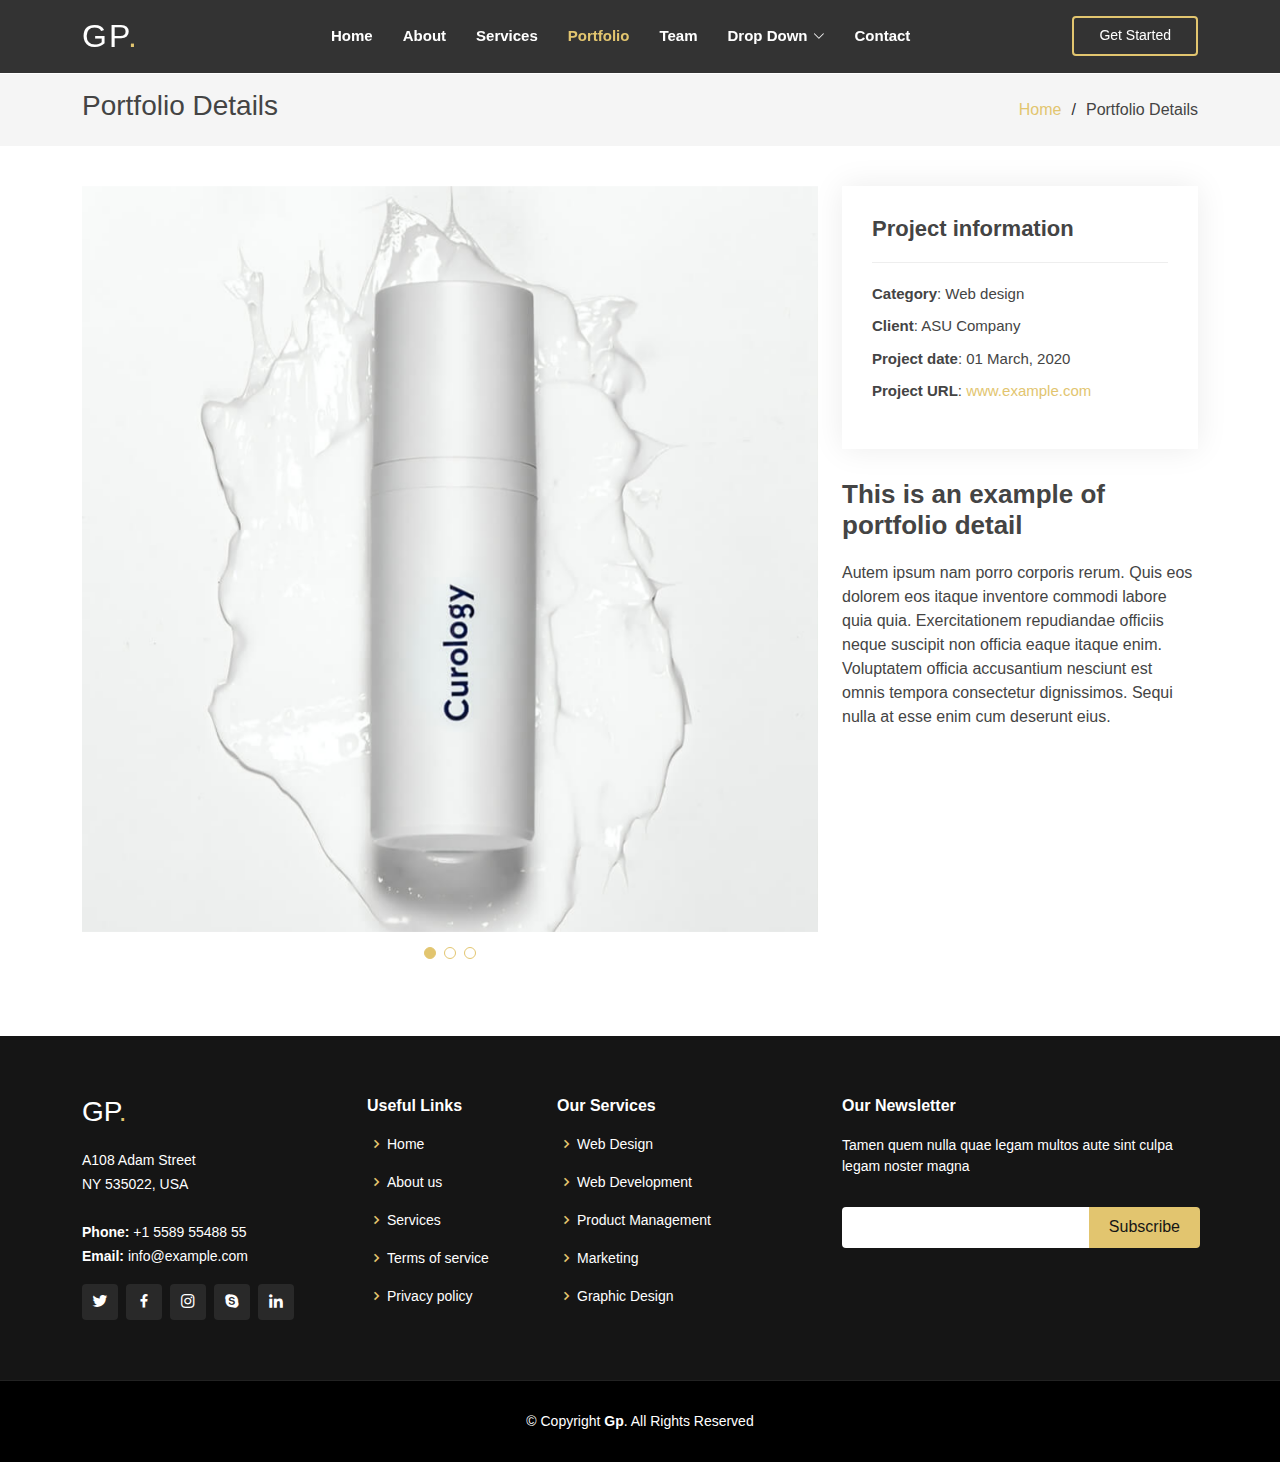
<file: portfolio-details.html>
<!DOCTYPE html>
<html lang="en">

<head>
  <meta charset="utf-8">
  <meta content="width=device-width, initial-scale=1.0" name="viewport">

  <title>Portfolio Details - Gp Bootstrap Template</title>
  <meta content="" name="description">
  <meta content="" name="keywords">

  <!-- Favicons -->
  <link href="assets/img/favicon.png" rel="icon">
  <link href="assets/img/apple-touch-icon.png" rel="apple-touch-icon">

  <!-- Google Fonts -->
  <link href="https://fonts.googleapis.com/css?family=Open+Sans:300,300i,400,400i,600,600i,700,700i|Raleway:300,300i,400,400i,500,500i,600,600i,700,700i|Poppins:300,300i,400,400i,500,500i,600,600i,700,700i" rel="stylesheet">

  <!-- Vendor CSS Files -->
  <link href="assets/vendor/aos/aos.css" rel="stylesheet">
  <link href="assets/vendor/bootstrap/css/bootstrap.min.css" rel="stylesheet">
  <link href="assets/vendor/bootstrap-icons/bootstrap-icons.css" rel="stylesheet">
  <link href="assets/vendor/boxicons/css/boxicons.min.css" rel="stylesheet">
  <link href="assets/vendor/glightbox/css/glightbox.min.css" rel="stylesheet">
  <link href="assets/vendor/remixicon/remixicon.css" rel="stylesheet">
  <link href="assets/vendor/swiper/swiper-bundle.min.css" rel="stylesheet">

  <!-- Template Main CSS File -->
  <link href="assets/css/style.css" rel="stylesheet">

  <!-- =======================================================
  * Template Name: Gp - v4.8.1
  * Template URL: https://bootstrapmade.com/gp-free-multipurpose-html-bootstrap-template/
  * Author: BootstrapMade.com
  * License: https://bootstrapmade.com/license/
  ======================================================== -->
</head>

<body>

  <!-- ======= Header ======= -->
  <header id="header" class="fixed-top header-inner-pages">
    <div class="container d-flex align-items-center justify-content-lg-between">

      <h1 class="logo me-auto me-lg-0"><a href="index.html">Gp<span>.</span></a></h1>
      <!-- Uncomment below if you prefer to use an image logo -->
      <!-- <a href="index.html" class="logo me-auto me-lg-0"><img src="assets/img/logo.png" alt="" class="img-fluid"></a>-->

      <nav id="navbar" class="navbar order-last order-lg-0">
        <ul>
          <li><a class="nav-link scrollto " href="#hero">Home</a></li>
          <li><a class="nav-link scrollto" href="#about">About</a></li>
          <li><a class="nav-link scrollto" href="#services">Services</a></li>
          <li><a class="nav-link scrollto active" href="#portfolio">Portfolio</a></li>
          <li><a class="nav-link scrollto" href="#team">Team</a></li>
          <li class="dropdown"><a href="#"><span>Drop Down</span> <i class="bi bi-chevron-down"></i></a>
            <ul>
              <li><a href="#">Drop Down 1</a></li>
              <li class="dropdown"><a href="#"><span>Deep Drop Down</span> <i class="bi bi-chevron-right"></i></a>
                <ul>
                  <li><a href="#">Deep Drop Down 1</a></li>
                  <li><a href="#">Deep Drop Down 2</a></li>
                  <li><a href="#">Deep Drop Down 3</a></li>
                  <li><a href="#">Deep Drop Down 4</a></li>
                  <li><a href="#">Deep Drop Down 5</a></li>
                </ul>
              </li>
              <li><a href="#">Drop Down 2</a></li>
              <li><a href="#">Drop Down 3</a></li>
              <li><a href="#">Drop Down 4</a></li>
            </ul>
          </li>
          <li><a class="nav-link scrollto" href="#contact">Contact</a></li>
        </ul>
        <i class="bi bi-list mobile-nav-toggle"></i>
      </nav><!-- .navbar -->

      <a href="#about" class="get-started-btn scrollto">Get Started</a>

    </div>
  </header><!-- End Header -->

  <main id="main">

    <!-- ======= Breadcrumbs ======= -->
    <section id="breadcrumbs" class="breadcrumbs">
      <div class="container">

        <div class="d-flex justify-content-between align-items-center">
          <h2>Portfolio Details</h2>
          <ol>
            <li><a href="index.html">Home</a></li>
            <li>Portfolio Details</li>
          </ol>
        </div>

      </div>
    </section><!-- End Breadcrumbs -->

    <!-- ======= Portfolio Details Section ======= -->
    <section id="portfolio-details" class="portfolio-details">
      <div class="container">

        <div class="row gy-4">

          <div class="col-lg-8">
            <div class="portfolio-details-slider swiper">
              <div class="swiper-wrapper align-items-center">

                <div class="swiper-slide">
                  <img src="assets/img/portfolio/portfolio-1.jpg" alt="">
                </div>

                <div class="swiper-slide">
                  <img src="assets/img/portfolio/portfolio-2.jpg" alt="">
                </div>

                <div class="swiper-slide">
                  <img src="assets/img/portfolio/portfolio-3.jpg" alt="">
                </div>

              </div>
              <div class="swiper-pagination"></div>
            </div>
          </div>

          <div class="col-lg-4">
            <div class="portfolio-info">
              <h3>Project information</h3>
              <ul>
                <li><strong>Category</strong>: Web design</li>
                <li><strong>Client</strong>: ASU Company</li>
                <li><strong>Project date</strong>: 01 March, 2020</li>
                <li><strong>Project URL</strong>: <a href="#">www.example.com</a></li>
              </ul>
            </div>
            <div class="portfolio-description">
              <h2>This is an example of portfolio detail</h2>
              <p>
                Autem ipsum nam porro corporis rerum. Quis eos dolorem eos itaque inventore commodi labore quia quia. Exercitationem repudiandae officiis neque suscipit non officia eaque itaque enim. Voluptatem officia accusantium nesciunt est omnis tempora consectetur dignissimos. Sequi nulla at esse enim cum deserunt eius.
              </p>
            </div>
          </div>

        </div>

      </div>
    </section><!-- End Portfolio Details Section -->

  </main><!-- End #main -->

  <!-- ======= Footer ======= -->
  <footer id="footer">
    <div class="footer-top">
      <div class="container">
        <div class="row">

          <div class="col-lg-3 col-md-6">
            <div class="footer-info">
              <h3>Gp<span>.</span></h3>
              <p>
                A108 Adam Street <br>
                NY 535022, USA<br><br>
                <strong>Phone:</strong> +1 5589 55488 55<br>
                <strong>Email:</strong> info@example.com<br>
              </p>
              <div class="social-links mt-3">
                <a href="#" class="twitter"><i class="bx bxl-twitter"></i></a>
                <a href="#" class="facebook"><i class="bx bxl-facebook"></i></a>
                <a href="#" class="instagram"><i class="bx bxl-instagram"></i></a>
                <a href="#" class="google-plus"><i class="bx bxl-skype"></i></a>
                <a href="#" class="linkedin"><i class="bx bxl-linkedin"></i></a>
              </div>
            </div>
          </div>

          <div class="col-lg-2 col-md-6 footer-links">
            <h4>Useful Links</h4>
            <ul>
              <li><i class="bx bx-chevron-right"></i> <a href="#">Home</a></li>
              <li><i class="bx bx-chevron-right"></i> <a href="#">About us</a></li>
              <li><i class="bx bx-chevron-right"></i> <a href="#">Services</a></li>
              <li><i class="bx bx-chevron-right"></i> <a href="#">Terms of service</a></li>
              <li><i class="bx bx-chevron-right"></i> <a href="#">Privacy policy</a></li>
            </ul>
          </div>

          <div class="col-lg-3 col-md-6 footer-links">
            <h4>Our Services</h4>
            <ul>
              <li><i class="bx bx-chevron-right"></i> <a href="#">Web Design</a></li>
              <li><i class="bx bx-chevron-right"></i> <a href="#">Web Development</a></li>
              <li><i class="bx bx-chevron-right"></i> <a href="#">Product Management</a></li>
              <li><i class="bx bx-chevron-right"></i> <a href="#">Marketing</a></li>
              <li><i class="bx bx-chevron-right"></i> <a href="#">Graphic Design</a></li>
            </ul>
          </div>

          <div class="col-lg-4 col-md-6 footer-newsletter">
            <h4>Our Newsletter</h4>
            <p>Tamen quem nulla quae legam multos aute sint culpa legam noster magna</p>
            <form action="" method="post">
              <input type="email" name="email"><input type="submit" value="Subscribe">
            </form>

          </div>

        </div>
      </div>
    </div>

    <div class="container">
      <div class="copyright">
        &copy; Copyright <strong><span>Gp</span></strong>. All Rights Reserved
      </div>
      
    </div>
  </footer><!-- End Footer -->

  <div id="preloader"></div>
  <a href="#" class="back-to-top d-flex align-items-center justify-content-center"><i class="bi bi-arrow-up-short"></i></a>

  <!-- Vendor JS Files -->
  <script src="assets/vendor/purecounter/purecounter_vanilla.js"></script>
  <script src="assets/vendor/aos/aos.js"></script>
  <script src="assets/vendor/bootstrap/js/bootstrap.bundle.min.js"></script>
  <script src="assets/vendor/glightbox/js/glightbox.min.js"></script>
  <script src="assets/vendor/isotope-layout/isotope.pkgd.min.js"></script>
  <script src="assets/vendor/swiper/swiper-bundle.min.js"></script>
  <script src="assets/vendor/php-email-form/validate.js"></script>

  <!-- Template Main JS File -->
  <script src="assets/js/main.js"></script>

</body>

</html>
</file>
<file: assets/css/style.css>
/**
* Template Name: Gp - v4.8.1
* Template URL: https://bootstrapmade.com/gp-free-multipurpose-html-bootstrap-template/
* Author: BootstrapMade.com
* License: https://bootstrapmade.com/license/
*/

/*--------------------------------------------------------------
# General
--------------------------------------------------------------*/
body {
  font-family: "Vilane", sans-serif;
  color: #444444;
}

a {
  color: #E2C56F;
  text-decoration: none;
}

a:hover {
  color: #ffd584;
  text-decoration: none;
}

h1,
h2,
h3,
h4,
h5,
h6 {
  font-family: "Vilane", sans-serif;
}

/*--------------------------------------------------------------
# Back to top button
--------------------------------------------------------------*/
.back-to-top {
  position: fixed;
  visibility: hidden;
  opacity: 0;
  right: 15px;
  bottom: 15px;
  z-index: 996;
  background: #E2C56F;
  width: 40px;
  height: 40px;
  border-radius: 4px;
  transition: all 0.4s;
}

.back-to-top i {
  font-size: 28px;
  color: #151515;
  line-height: 0;
}

.back-to-top:hover {
  background: #151515;
}

.back-to-top:hover i {
  color: #E2C56F;
}

.back-to-top.active {
  visibility: visible;
  opacity: 1;
}

/*--------------------------------------------------------------
# Preloader
--------------------------------------------------------------*/
#preloader {
  position: fixed;
  top: 0;
  left: 0;
  right: 0;
  bottom: 0;
  z-index: 9999;
  overflow: hidden;
  background: #151515;
}

#preloader:before {
  content: "";
  position: fixed;
  top: calc(50% - 0px);
  left: calc(50% - 30px);
  border: 6px solid #E2C56F;
  border-top-color: #151515;
  border-bottom-color: #151515;
  border-radius: 50%;
  width: 60px;
  height: 60px;
  -webkit-animation: animate-preloader 1s linear infinite;
  animation: animate-preloader 1s linear infinite;
}

@-webkit-keyframes animate-preloader {
  0% {
    transform: rotate(0deg);
  }

  100% {
    transform: rotate(360deg);
  }
}

@keyframes animate-preloader {
  0% {
    transform: rotate(0deg);
  }

  100% {
    transform: rotate(360deg);
  }
}

/*--------------------------------------------------------------
# Disable aos animation delay on mobile devices
--------------------------------------------------------------*/
@media screen and (max-width: 768px) {
  [data-aos-delay] {
    transition-delay: 0 !important;
  }
}

/*--------------------------------------------------------------
# Header
--------------------------------------------------------------*/
#header {
  transition: all 0.5s;
  z-index: 997;
  padding: 15px 0;
}

#header.header-scrolled,
#header.header-inner-pages {
  background: rgba(0, 0, 0, 0.8);
}

#header .logo {
  font-size: 32px;
  margin: 0;
  padding: 0;
  line-height: 1;
  font-weight: normal;
  letter-spacing: 2px;
  text-transform: uppercase;
}

#header .logo a {
  color: #fff;
}

#header .logo a span {
  color: #E2C56F;
}

#header .logo img {
  max-height: 120px;
}

/*--------------------------------------------------------------
#  Get Startet Button
--------------------------------------------------------------*/
.get-started-btn {
  color: #fff;
  border-radius: 4px;
  padding: 7px 25px 8px 25px;
  white-space: nowrap;
  transition: 0.3s;
  font-size: 14px;
  display: inline-block;
  border: 2px solid #E2C56F;
}

.get-started-btn:hover {
  background: #ffbb38;
  color: #343a40;
}

@media (max-width: 992px) {
  .get-started-btn {
    padding: 7px 20px 8px 20px;
    margin-right: 15px;
  }
}

/*--------------------------------------------------------------
# Navigation Menu
--------------------------------------------------------------*/
/**
* Desktop Navigation 
*/
.navbar {
  padding: 0;
}

.navbar ul {
  margin: 0;
  padding: 0;
  display: flex;
  list-style: none;
  align-items: center;
}

.navbar li {
  position: relative;
}

.navbar a,
.navbar a:focus {
  display: flex;
  align-items: center;
  justify-content: space-between;
  padding: 10px 0 10px 30px;
  font-size: 15px;
  font-weight: 600;
  color: #fff;
  white-space: nowrap;
  transition: 0.3s;
}

.navbar a i,
.navbar a:focus i {
  font-size: 12px;
  line-height: 0;
  margin-left: 5px;
}

.navbar a:hover,
.navbar .active,
.navbar .active:focus,
.navbar li:hover>a {
  color: #E2C56F;
}

.navbar .dropdown ul {
  display: block;
  position: absolute;
  left: 14px;
  top: calc(100% + 30px);
  margin: 0;
  padding: 10px 0;
  z-index: 99;
  opacity: 0;
  visibility: hidden;
  background: #fff;
  box-shadow: 0px 0px 30px rgba(127, 137, 161, 0.25);
  transition: 0.3s;
}

.navbar .dropdown ul li {
  min-width: 200px;
}

.navbar .dropdown ul a {
  padding: 10px 20px;
  font-size: 14px;
  text-transform: none;
  color: #151515;
  font-weight: 400;
}

.navbar .dropdown ul a i {
  font-size: 12px;
}

.navbar .dropdown ul a:hover,
.navbar .dropdown ul .active:hover,
.navbar .dropdown ul li:hover>a {
  background-color: #E2C56F;
}

.navbar .dropdown:hover>ul {
  opacity: 1;
  top: 100%;
  visibility: visible;
}

.navbar .dropdown .dropdown ul {
  top: 0;
  left: calc(100% - 30px);
  visibility: hidden;
}

.navbar .dropdown .dropdown:hover>ul {
  opacity: 1;
  top: 0;
  left: 100%;
  visibility: visible;
}

@media (max-width: 1366px) {
  .navbar .dropdown .dropdown ul {
    left: -90%;
  }

  .navbar .dropdown .dropdown:hover>ul {
    left: -100%;
  }
}

/**
* Mobile Navigation 
*/
.mobile-nav-toggle {
  color: #fff;
  font-size: 28px;
  cursor: pointer;
  display: none;
  line-height: 0;
  transition: 0.5s;
}

@media (max-width: 991px) {
  .mobile-nav-toggle {
    display: block;
  }

  .navbar ul {
    display: none;
  }
}

.navbar-mobile {
  position: fixed;
  overflow: hidden;
  top: 0;
  right: 0;
  left: 0;
  bottom: 0;
  background: rgba(0, 0, 0, 0.9);
  transition: 0.3s;
  z-index: 999;
}

.navbar-mobile .mobile-nav-toggle {
  position: absolute;
  top: 15px;
  right: 15px;
}

.navbar-mobile ul {
  display: block;
  position: absolute;
  top: 55px;
  right: 15px;
  bottom: 15px;
  left: 15px;
  padding: 10px 0;
  background-color: #fff;
  overflow-y: auto;
  transition: 0.3s;
}

.navbar-mobile a,
.navbar-mobile a:focus {
  padding: 10px 20px;
  font-size: 15px;
  color: #151515;
}

.navbar-mobile a:hover,
.navbar-mobile .active,
.navbar-mobile li:hover>a {
  color: #151515;
  background-color: #E2C56F;
}

.navbar-mobile .getstarted,
.navbar-mobile .getstarted:focus {
  margin: 15px;
}

.navbar-mobile .dropdown ul {
  position: static;
  display: none;
  margin: 10px 20px;
  padding: 10px 0;
  z-index: 99;
  opacity: 1;
  visibility: visible;
  background: #fff;
  box-shadow: 0px 0px 30px rgba(127, 137, 161, 0.25);
}

.navbar-mobile .dropdown ul li {
  min-width: 200px;
}

.navbar-mobile .dropdown ul a {
  padding: 10px 20px;
  color: #151515;
}

.navbar-mobile .dropdown ul a i {
  font-size: 12px;
}

.navbar-mobile .dropdown ul a:hover,
.navbar-mobile .dropdown ul .active:hover,
.navbar-mobile .dropdown ul li:hover>a {
  background-color: #E2C56F;
}

.navbar-mobile .dropdown>.dropdown-active {
  display: block;
}

/*--------------------------------------------------------------
# Hero Section
--------------------------------------------------------------*/
#hero {
  width: 100%;
  height: 75vh;
  background: url("../img/hero-bg1.jpg") top center;
  background-size: cover;
  position: relative;
}

#hero:before {
  content: "";
  position: absolute;
  bottom: 0;
  top: 0;
  left: 0;
  right: 0;
}

#hero .container {
  position: relative;
  padding-top: 74px;
}

#hero h1 {
  margin: 0;
  font-size: 56px;
  font-weight: 700;
  line-height: 64px;
  color: #fff;
  font-family: "Vilane", sans-serif;
}

#hero h1 span {
  color: #E2C56F;
}

#hero h2 {
  color: rgba(255, 255, 255, 0.9);
  margin: 10px 0 0 0;
  font-size: 24px;
}

#hero .icon-box {
  padding: 30px 20px;
  transition: ease-in-out 0.3s;
  border: 1px solid rgba(255, 255, 255, 0.3);
  height: 100%;
  text-align: center;
}

#hero .content h3 {
  font-weight: 700;
  font-size: 28px;
  font-family: "Vilane", sans-serif;
  color: #fff;

}

#hero .content ul {
  list-style: none;
  padding: 0;
}

#hero .content ul li {
  padding: 0 0 8px 26px;
  position: relative;
  color: #fff;

}

#hero .content ul i {
  position: absolute;
  font-size: 20px;
  left: 0;
  top: -3px;
  color: #E2C56F;
}

#hero .content p:last-child {
  margin-bottom: 0;
  color: #fff;
}

#hero .content p {
  margin-bottom: 0;
  color: #fff;
}

#hero .icon-box i {
  font-size: 32px;
  line-height: 1;
  color: #E2C56F;
}

#hero .icon-box h3 {
  font-weight: 700;
  margin: 10px 0 0 0;
  padding: 0;
  line-height: 1;
  font-size: 20px;
  line-height: 26px;
}

#hero .icon-box h3 a {
  color: #fff;
  transition: ease-in-out 0.3s;
}

#hero .icon-box h3 a:hover {
  color: #E2C56F;
}

#hero .icon-box:hover {
  border-color: #E2C56F;
}

@media (min-width: 1024px) {
  #hero {
    background-attachment: fixed;
  }

  #hero .aboutWC {
    max-height: 33.33%;
  }
}

@media (max-width: 768px) {
  #hero {
    height: auto;
  }

  #hero h1 {
    font-size: 28px;
    line-height: 36px;
  }

  #hero h2 {
    font-size: 20px;
    line-height: 24px;
  }
}

/*--------------------------------------------------------------
# Sections General
--------------------------------------------------------------*/
section {
  padding: 60px 0;
  overflow: hidden;
}

.section-title {
  padding-bottom: 40px;
}

.section-title h2 {
  font-size: 14px;
  font-weight: 500;
  padding: 0;
  line-height: 1px;
  margin: 0 0 5px 0;
  letter-spacing: 2px;
  text-transform: uppercase;
  color: #aaaaaa;
  font-family: "Vilane", sans-serif;
}

.section-title h2::after {
  content: "";
  width: 120px;
  height: 1px;
  display: inline-block;
  background: #ffde9e;
  margin: 4px 10px;
}

.section-title p {
  margin: 0;
  margin: 0;
  font-size: 36px;
  font-weight: 700;
  text-transform: uppercase;
  font-family: "Vilane", sans-serif;
  color: #151515;
}

/*--------------------------------------------------------------
# About
--------------------------------------------------------------*/
.about .content h3 {
  font-weight: 700;
  font-size: 28px;
  font-family: "Vilane", sans-serif;
}

.about .content ul {
  list-style: none;
  padding: 0;
}

.about .content ul li {
  padding: 0 0 8px 26px;
  position: relative;
}

.about .content ul i {
  position: absolute;
  font-size: 20px;
  left: 0;
  top: -3px;
  color: #E2C56F;
}

.about .content p:last-child {
  margin-bottom: 0;
}

/*--------------------------------------------------------------
# Clients
--------------------------------------------------------------*/
.clients {
  padding-top: 20px;
}

.clients .swiper-slide img {
  opacity: 0.5;
  transition: 0.3s;
  filter: grayscale(100);
}

.clients .swiper-slide img:hover {
  filter: none;
  opacity: 1;
}

.clients .swiper-pagination {
  margin-top: 20px;
  position: relative;
}

.clients .swiper-pagination .swiper-pagination-bullet {
  width: 12px;
  height: 12px;
  background-color: #fff;
  opacity: 1;
  background-color: #ddd;
}

.clients .swiper-pagination .swiper-pagination-bullet-active {
  background-color: #E2C56F;
}

/*--------------------------------------------------------------
# Features
--------------------------------------------------------------*/
.features {
  padding-top: 20px;
}

.features .icon-box {
  padding-left: 15px;
}

.features .icon-box h4 {
  font-size: 20px;
  font-weight: 700;
  margin: 5px 0 10px 60px;
}

.features .icon-box i {
  font-size: 48px;
  float: left;
  color: #E2C56F;
}

.features .icon-box p {
  font-size: 15px;
  color: #848484;
  margin-left: 60px;
}

.features .image {
  background-position: center center;
  background-repeat: no-repeat;
  background-size: cover;
  min-height: 400px;
}

/*--------------------------------------------------------------
# Services
--------------------------------------------------------------*/
.services .icon-box {
  text-align: center;
  border: 1px solid #ebebeb;
  padding: 80px 20px;
  transition: all ease-in-out 0.3s;
  background: #fff;
}

.services .icon-box .icon {
  margin: 0 auto;
  width: 64px;
  height: 64px;
  background: #E2C56F;
  border-radius: 4px;
  display: flex;
  align-items: center;
  justify-content: center;
  margin-bottom: 20px;
  transition: 0.3s;
}

.services .icon-box .icon i {
  color: #151515;
  font-size: 28px;
  transition: ease-in-out 0.3s;
}

.services .icon-box h4 {
  font-weight: 700;
  margin-bottom: 15px;
  font-size: 24px;
}

.services .icon-box h4 a {
  color: #151515;
  transition: ease-in-out 0.3s;
}

.services .icon-box h4 a:hover {
  color: #E2C56F;
}

.services .icon-box p {
  line-height: 24px;
  font-size: 14px;
  margin-bottom: 0;
}

.services .icon-box:hover {
  border-color: #fff;
  box-shadow: 0px 0 25px 0 rgba(0, 0, 0, 0.1);
  transform: translateY(-10px);
}

/*--------------------------------------------------------------
# Cta
--------------------------------------------------------------*/
.cta {
  background: linear-gradient(rgba(2, 2, 2, 0.5), rgba(0, 0, 0, 0.5)), url("../img/cta-bg.jpg") fixed center center;
  background-size: cover;
  padding: 60px 0;
}

.cta h3 {
  color: #fff;
  font-size: 28px;
  font-weight: 700;
}

.cta p {
  color: #fff;
}

.cta .cta-btn {
  font-family: "Vilane", sans-serif;
  font-weight: 600;
  font-size: 16px;
  letter-spacing: 1px;
  display: inline-block;
  padding: 8px 28px;
  border-radius: 4px;
  transition: 0.5s;
  margin-top: 10px;
  border: 2px solid #fff;
  color: #fff;
}

.cta .cta-btn:hover {
  background: #E2C56F;
  border-color: #E2C56F;
  color: #151515;
}

/*--------------------------------------------------------------
# Portfolio
--------------------------------------------------------------*/
.portfolio .portfolio-item {
  margin-bottom: 30px;
}

.portfolio .portfolio-item2 {
  margin-bottom: 30px;
}

.portfolio #portfolio-flters {
  padding: 0;
  margin: 0 auto 20px auto;
  list-style: none;
  text-align: center;

}

.portfolio #portfolio-flters li {
  cursor: pointer;
  display: inline-block;
  padding: 8px 15px 10px 15px;
  font-size: 14px;
  font-weight: 600;
  line-height: 1;
  text-transform: uppercase;
  color: #444444;
  background: #E2C56F;
  margin-bottom: 5px;
  transition: all 0.3s ease-in-out;
  border-radius: 3px;

}

.portfolio #portfolio-flters li:hover,
.portfolio #portfolio-flters li.filter-active {
  color: #fff;
  background: #E2C56F;
}

.portfolio #portfolio-flters li:last-child {
  margin-right: 0;
}

.portfolio .portfolio-wrap {
  text-align: center;
  border: 1px solid #ebebeb;
  padding: 20px 20px;
  transition: all ease-in-out 0.3s;
  background: #fff;
  transition: 0.3s;
  position: relative;
  overflow: hidden;
  z-index: 1;
}

.portfolio .portfolio-wrap2 {
  text-align: center;
  padding: 20px 20px;
  transition: all ease-in-out 0.3s;
  background: #fff;
  transition: 0.3s;
  position: relative;
  overflow: hidden;
  z-index: 1;
}

.portfolio .portfolio-wrap::before {
  border-color: #fff;
  box-shadow: 0px 0 25px 0 rgba(0, 0, 0, 0.1);
  transform: translateY(-10px);
}

.portfolio .portfolio-wrap2::before {
  box-shadow: 0px 0 25px 0 rgba(0, 0, 0, 0.1);
  transform: translateY(-10px);
}

.portfolio .portfolio-wrap img {
  transition: all ease-in-out 0.3s;
}

.portfolio .portfolio-wrap .portfolio-info {
  opacity: 0;
  position: absolute;
  top: 0;
  left: 0;
  right: 0;
  bottom: 0;
  z-index: 3;
  transition: all ease-in-out 0.3s;
  display: flex;
  flex-direction: column;
  justify-content: flex-end;
  align-items: flex-start;
  padding: 20px;
}

.portfolio .portfolio-wrap .portfolio-info h4 {
  font-size: 20px;
  color: #fff;
  font-weight: 600;
}

.portfolio .portfolio-wrap .portfolio-info p {
  color: rgba(255, 255, 255, 0.7);
  font-size: 14px;
  text-transform: uppercase;
  padding: 0;
  margin: 0;
  font-style: italic;
}

.portfolio .portfolio-wrap .portfolio-links {
  text-align: center;
  z-index: 4;
}

.portfolio .portfolio-wrap .portfolio-links a {
  color: #fff;
  margin: 0 5px 0 0;
  font-size: 28px;
  display: inline-block;
  transition: 0.3s;
}

.portfolio .portfolio-wrap .portfolio-links a:hover {
  color: #E2C56F;
}

.portfolio .portfolio-wrap:hover::before {
  opacity: 1;
}


.portfolio .portfolio-wrap:hover .portfolio-info {
  opacity: 1;
}

.portfolio .portfolio-wrap2 img {
  transition: all ease-in-out 0.3s;
}

.portfolio .portfolio-wrap2 .portfolio-info {
  opacity: 0;
  position: absolute;
  top: 0;
  left: 0;
  right: 0;
  bottom: 0;
  z-index: 3;
  transition: all ease-in-out 0.3s;
  display: flex;
  flex-direction: column;
  justify-content: flex-end;
  align-items: flex-start;
  padding: 20px;
}

.portfolio .portfolio-wrap2 .portfolio-info h4 {
  font-size: 20px;
  color: #fff;
  font-weight: 600;
}

.portfolio .portfolio-wrap2 .portfolio-info p {
  color: rgba(255, 255, 255, 0.7);
  font-size: 14px;
  text-transform: uppercase;
  padding: 0;
  margin: 0;
  font-style: italic;
}

.portfolio .portfolio-wrap2 .portfolio-links {
  text-align: center;
  z-index: 4;
}

.portfolio .portfolio-wrap2 .portfolio-links a {
  color: #fff;
  margin: 0 5px 0 0;
  font-size: 28px;
  display: inline-block;
  transition: 0.3s;
}

.portfolio .portfolio-wrap2 .portfolio-links a:hover {
  color: #E2C56F;
}

.portfolio .portfolio-wrap2:hover::before {
  opacity: 1;
}


.portfolio .portfolio-wrap2:hover .portfolio-info {
  opacity: 1;
}

.portfolio .icon-box {
  text-align: center;
  border: 1px solid #ebebeb;
  padding: 80px 20px;
  transition: all ease-in-out 0.3s;
  background: #fff;
  transition: 0.3s;
  position: relative;
  overflow: hidden;
  z-index: 1;
  
}

.portfolio .icon-box::before {
  content: "";
  background: rgba(21, 21, 21, 0.6);
  position: absolute;
  left: 0;
  right: 0;
  top: 0;
  bottom: 0;
  transition: all ease-in-out 0.3s;
  z-index: 2;
  opacity: 0;
  
}


.portfolio .icon-box .icon {
  margin: 0 auto;
  width: 64px;
  height: 64px;
  background: #E2C56F;
  border-radius: 4px;
  display: flex;
  align-items: center;
  justify-content: center;
  margin-bottom: 20px;
  transition: 0.3s;
}

.portfolio .icon-box .icon i {
  color: #151515;
  font-size: 28px;
  transition: ease-in-out 0.3s;
}

.portfolio .icon-box h4 {
  font-weight: 700;
  margin-bottom: 15px;
  font-size: 24px;
}

.portfolio .icon-box h4 a {
  color: #151515;
  transition: ease-in-out 0.3s;
  text-align: center;
}

.portfolio .icon-box h4 a:hover {
  color: #E2C56F;
}

.portfolio .icon-box p {
  line-height: 24px;
  font-size: 14px;
  margin-bottom: 0;
}

.portfolio .icon-box:hover {
  border-color: #fff;
  box-shadow: 0px 0 25px 0 rgba(0, 0, 0, 0.1);
  transform: translateY(-10px);
}

/*--------------------------------------------------------------
# Portfolio Details
--------------------------------------------------------------*/
.portfolio-details {
  padding-top: 40px;
}

.portfolio-details .portfolio-details-slider img {
  width: 100%;
}

.portfolio-details .portfolio-details-slider .swiper-pagination {
  margin-top: 20px;
  position: relative;
}

.portfolio-details .portfolio-details-slider .swiper-pagination .swiper-pagination-bullet {
  width: 12px;
  height: 12px;
  background-color: #fff;
  opacity: 1;
  border: 1px solid #E2C56F;
}

.portfolio-details .portfolio-details-slider .swiper-pagination .swiper-pagination-bullet-active {
  background-color: #E2C56F;
}

.portfolio-details .portfolio-info {
  padding: 30px;
  box-shadow: 0px 0 30px rgba(21, 21, 21, 0.08);
}

.portfolio-details .portfolio-info h3 {
  font-size: 22px;
  font-weight: 700;
  margin-bottom: 20px;
  padding-bottom: 20px;
  border-bottom: 1px solid #eee;
}

.portfolio-details .portfolio-info ul {
  list-style: none;
  padding: 0;
  font-size: 15px;
}

.portfolio-details .portfolio-info ul li+li {
  margin-top: 10px;
}

.portfolio-details .portfolio-description {
  padding-top: 30px;
}

.portfolio-details .portfolio-description h2 {
  font-size: 26px;
  font-weight: 700;
  margin-bottom: 20px;
}

.portfolio-details .portfolio-description p {
  padding: 0;
}

/*--------------------------------------------------------------
# Counts
--------------------------------------------------------------*/
.counts .content {
  padding: 30px 0;
}

.counts .content h3 {
  font-weight: 700;
  font-size: 34px;
  color: #151515;
}

.counts .content p {
  margin-bottom: 0;
}

.counts .content .count-box {
  padding: 20px 0;
  width: 100%;
}

.counts .content .count-box i {
  display: block;
  font-size: 36px;
  color: #E2C56F;
  float: left;
}

.counts .content .count-box span {
  font-size: 36px;
  line-height: 30px;
  display: block;
  font-weight: 700;
  color: #151515;
  margin-left: 50px;
}

.counts .content .count-box p {
  padding: 15px 0 0 0;
  margin: 0 0 0 50px;
  font-family: "Vilane", sans-serif;
  font-size: 14px;
  color: #3b3b3b;
}

.counts .content .count-box a {
  font-weight: 600;
  display: block;
  margin-top: 20px;
  color: #3b3b3b;
  font-size: 15px;
  font-family: "Vilane", sans-serif;
  transition: ease-in-out 0.3s;
}

.counts .content .count-box a:hover {
  color: #626262;
}

.counts .image {
  background: url("../img/counts-img.jpg") center center no-repeat;
  background-size: cover;
  min-height: 400px;
}

@media (max-width: 991px) {
  .counts .image {
    text-align: center;
  }

  .counts .image img {
    max-width: 80%;
  }
}

@media (max-width: 667px) {
  .counts .image img {
    max-width: 100%;
  }
}

/*--------------------------------------------------------------
# Testimonials
--------------------------------------------------------------*/
.testimonials {
  padding: 80px 0;
  background-position: center center;
  background-size: cover;
  position: relative;
}

.testimonials::before {
  content: "";
  position: absolute;
  left: 0;
  right: 0;
  top: 0;
  bottom: 50;
  background: #fff;
}

.testimonials .section-header {
  margin-bottom: 40px;
}

.testimonials .testimonials-carousel,
.testimonials .testimonials-slider {
  overflow: hidden;
}

.testimonials .testimonial-item {
  text-align: center;
  color: #fff;
  margin-bottom: 50px;
}

.testimonials .testimonial-item .testimonial-img {
  background-size: cover;
  max-width:75%;
  max-height:84.375%;
}

.testimonials .testimonial-item h3 {
  font-weight: 700;
  font-size: 34px;
  color: #151515;
}

.testimonials .testimonial-item h4 {
  font-size: 14px;
  font-weight: 700;
  color: #E2C56F;
}

.testimonials .testimonial-item .quote-icon-left,
.testimonials .testimonial-item .quote-icon-right {
  color: rgba(255, 255, 255, 0.6);
  font-size: 26px;
}

.testimonials .testimonial-item .quote-icon-left {
  display: inline-block;
  left: -5px;
  position: relative;
}

.testimonials .testimonial-item .quote-icon-right {
  display: inline-block;
  right: -5px;
  position: relative;
  top: 10px;
}

.testimonials .testimonial-item p {
  margin: 0 auto 15px auto;
  color: rgb(48, 48, 48);
  text-align: left;
}

.testimonials .swiper-pagination {
  margin-top: 20px;
  position: relative;
}

.testimonials .swiper-pagination .swiper-pagination-bullet {
  width: 12px;
  height: 12px;
  background-color: rgba(38, 38, 38, 0.4);
  opacity: 0.5;
}

.testimonials .swiper-pagination .swiper-pagination-bullet-active {
  background-color: #E2C56F;
  opacity: 1;
}



/*--------------------------------------------------------------
# Team
--------------------------------------------------------------*/
.team {
  background: #fff;
  padding: 60px 0;
}

.team .member {
  margin-bottom: 20px;
  overflow: hidden;
  border-radius: 5px;
  background: #fff;
  box-shadow: 0px 2px 15px rgba(0, 0, 0, 0.1);
}

.team .member .member-img {
  position: relative;
  overflow: hidden;
}

.team .member .social {
  position: absolute;
  left: 0;
  bottom: 30px;
  right: 0;
  opacity: 0;
  transition: ease-in-out 0.3s;
  text-align: center;
}

.team .member .social a {
  transition: color 0.3s;
  color: #151515;
  margin: 0 3px;
  border-radius: 4px;
  width: 36px;
  height: 36px;
  background: rgba(255, 255, 255, 0.8);
  transition: ease-in-out 0.3s;
  color: #484848;
  display: inline-flex;
  justify-content: center;
  align-items: center;
}

.team .member .social a:hover {
  color: #151515;
  background: #E2C56F;
}

.team .member .social i {
  font-size: 18px;
  line-height: 0;
}

.team .member .member-info {
  padding: 25px 15px;
}

.team .member .member-info h4 {
  font-weight: 700;
  margin-bottom: 5px;
  font-size: 18px;
  color: #151515;
}

.team .member .member-info span {
  display: block;
  font-size: 13px;
  font-weight: 400;
  color: #aaaaaa;
}

.team .member .member-info p {
  font-style: italic;
  font-size: 14px;
  line-height: 26px;
  color: #777777;
}

.team .member:hover .social {
  opacity: 1;
  bottom: 15px;
}

/*--------------------------------------------------------------
# Contact
--------------------------------------------------------------*/
.contact .info {
  width: 100%;
  background: #fff;
}

.contact .info i {
  font-size: 20px;
  background: #E2C56F;
  color: #151515;
  float: left;
  width: 44px;
  height: 44px;
  display: flex;
  justify-content: center;
  align-items: center;
  border-radius: 4px;
  transition: all 0.3s ease-in-out;
}

.contact .info h4 {
  padding: 0 0 0 60px;
  font-size: 22px;
  font-weight: 600;
  margin-bottom: 5px;
  color: #151515;
}

.contact .info p {
  padding: 0 0 0 60px;
  margin-bottom: 0;
  font-size: 14px;
  color: #484848;
}

.contact .info .email,
.contact .info .phone {
  margin-top: 40px;
}

.contact .php-email-form {
  width: 100%;
  background: #fff;
}

.contact .php-email-form .form-group {
  padding-bottom: 8px;
}

.contact .php-email-form .error-message {
  display: none;
  color: #fff;
  background: #ed3c0d;
  text-align: left;
  padding: 15px;
  font-weight: 600;
}

.contact .php-email-form .error-message br+br {
  margin-top: 25px;
}

.contact .php-email-form .sent-message {
  display: none;
  color: #fff;
  background: #18d26e;
  text-align: center;
  padding: 15px;
  font-weight: 600;
}

.contact .php-email-form .loading {
  display: none;
  background: #fff;
  text-align: center;
  padding: 15px;
}

.contact .php-email-form .loading:before {
  content: "";
  display: inline-block;
  border-radius: 50%;
  width: 24px;
  height: 24px;
  margin: 0 10px -6px 0;
  border: 3px solid #18d26e;
  border-top-color: #eee;
  -webkit-animation: animate-loading 1s linear infinite;
  animation: animate-loading 1s linear infinite;
}

.contact .php-email-form input,
.contact .php-email-form textarea {
  border-radius: 0;
  box-shadow: none;
  font-size: 14px;
  border-radius: 4px;
}

.contact .php-email-form input:focus,
.contact .php-email-form textarea:focus {
  border-color: #E2C56F;
}

.contact .php-email-form input {
  height: 44px;
}

.contact .php-email-form textarea {
  padding: 10px 12px;
}

.contact .php-email-form button[type=submit] {
  background: #E2C56F;
  border: 0;
  padding: 10px 24px;
  color: #151515;
  transition: 0.4s;
  border-radius: 4px;
}

.contact .php-email-form button[type=submit]:hover {
  background: #ffcd6b;
}

@-webkit-keyframes animate-loading {
  0% {
    transform: rotate(0deg);
  }

  100% {
    transform: rotate(360deg);
  }
}

@keyframes animate-loading {
  0% {
    transform: rotate(0deg);
  }

  100% {
    transform: rotate(360deg);
  }
}

/*--------------------------------------------------------------
# Breadcrumbs
--------------------------------------------------------------*/
.breadcrumbs {
  padding: 15px 0;
  background: whitesmoke;
  min-height: 40px;
  margin-top: 74px;
}

.breadcrumbs h2 {
  font-size: 28px;
  font-weight: 400;
}

.breadcrumbs ol {
  display: flex;
  flex-wrap: wrap;
  list-style: none;
  padding: 0;
  margin: 0;
}

.breadcrumbs ol li+li {
  padding-left: 10px;
}

.breadcrumbs ol li+li::before {
  display: inline-block;
  padding-right: 10px;
  color: #2f2f2f;
  content: "/";
}

@media (max-width: 992px) {
  .breadcrumbs {
    margin-top: 68px;
  }

  .breadcrumbs .d-flex {
    display: block !important;
  }

  .breadcrumbs ol {
    display: block;
  }

  .breadcrumbs ol li {
    display: inline-block;
  }
}

/*--------------------------------------------------------------
# Footer
--------------------------------------------------------------*/
#footer {
  background: black;
  padding: 0 0 30px 0;
  color: #fff;
  font-size: 14px;
}

#footer .footer-top {
  background: #151515;
  border-bottom: 1px solid #222222;
  padding: 60px 0 30px 0;
}

#footer .footer-top .footer-info {
  margin-bottom: 30px;
}

#footer .footer-top .footer-info h3 {
  font-size: 28px;
  margin: 0 0 20px 0;
  padding: 2px 0 2px 0;
  line-height: 1;
  font-weight: normal;
  text-transform: uppercase;
}

#footer .footer-top .footer-info h3 span {
  color: #E2C56F;
}

#footer .footer-top .footer-info p {
  font-size: 14px;
  line-height: 24px;
  margin-bottom: 0;
  font-family: "Vilane", sans-serif;
  color: #fff;
}

#footer .footer-top .social-links a {
  font-size: 18px;
  display: inline-block;
  background: #292929;
  color: #fff;
  line-height: 1;
  padding: 8px 0;
  margin-right: 4px;
  border-radius: 4px;
  text-align: center;
  width: 36px;
  height: 36px;
  transition: 0.3s;
}

#footer .footer-top .social-links a:hover {
  background: #E2C56F;
  color: #151515;
  text-decoration: none;
}

#footer .footer-top h4 {
  font-size: 16px;
  font-weight: 600;
  color: #fff;
  position: relative;
  padding-bottom: 12px;
}

#footer .footer-top .footer-links {
  margin-bottom: 30px;
}

#footer .footer-top .footer-links ul {
  list-style: none;
  padding: 0;
  margin: 0;
}

#footer .footer-top .footer-links ul i {
  padding-right: 2px;
  color: #E2C56F;
  font-size: 18px;
  line-height: 1;
}

#footer .footer-top .footer-links ul li {
  padding: 10px 0;
  display: flex;
  align-items: center;
}

#footer .footer-top .footer-links ul li:first-child {
  padding-top: 0;
}

#footer .footer-top .footer-links ul a {
  color: #fff;
  transition: 0.3s;
  display: inline-block;
  line-height: 1;
}

#footer .footer-top .footer-links ul a:hover {
  color: #E2C56F;
}

#footer .footer-top .footer-newsletter form {
  margin-top: 30px;
  background: #fff;
  padding: 6px 10px;
  position: relative;
  border-radius: 4px;
}

#footer .footer-top .footer-newsletter form input[type=email] {
  border: 0;
  padding: 4px;
  width: calc(100% - 110px);
}

#footer .footer-top .footer-newsletter form input[type=submit] {
  position: absolute;
  top: 0;
  right: -2px;
  bottom: 0;
  border: 0;
  background: none;
  font-size: 16px;
  padding: 0 20px;
  background: #E2C56F;
  color: #151515;
  transition: 0.3s;
  border-radius: 0 4px 4px 0;
}

#footer .footer-top .footer-newsletter form input[type=submit]:hover {
  background: #ffcd6b;
}

#footer .copyright {
  text-align: center;
  padding-top: 30px;
}

#footer .credits {
  padding-top: 10px;
  text-align: center;
  font-size: 13px;
  color: #fff;
}
</file>
<file: Gp-pro/assets/css/style.css>
/**
* Template Name: Gp - v4.8.1
* Template URL: https://bootstrapmade.com/gp-free-multipurpose-html-bootstrap-template/
* Author: BootstrapMade.com
* License: https://bootstrapmade.com/license/
*/

/*--------------------------------------------------------------
# General
--------------------------------------------------------------*/
body {
  font-family: "Open Sans", sans-serif;
  color: #444444;
}

a {
  color: #ffc451;
  text-decoration: none;
}

a:hover {
  color: #ffd584;
  text-decoration: none;
}

h1,
h2,
h3,
h4,
h5,
h6 {
  font-family: "Raleway", sans-serif;
}

/*--------------------------------------------------------------
# Back to top button
--------------------------------------------------------------*/
.back-to-top {
  position: fixed;
  visibility: hidden;
  opacity: 0;
  right: 15px;
  bottom: 15px;
  z-index: 996;
  background: #ffc451;
  width: 40px;
  height: 40px;
  border-radius: 4px;
  transition: all 0.4s;
}

.back-to-top i {
  font-size: 28px;
  color: #151515;
  line-height: 0;
}

.back-to-top:hover {
  background: #151515;
}

.back-to-top:hover i {
  color: #ffc451;
}

.back-to-top.active {
  visibility: visible;
  opacity: 1;
}

/*--------------------------------------------------------------
# Preloader
--------------------------------------------------------------*/
#preloader {
  position: fixed;
  top: 0;
  left: 0;
  right: 0;
  bottom: 0;
  z-index: 9999;
  overflow: hidden;
  background: #151515;
}

#preloader:before {
  content: "";
  position: fixed;
  top: calc(50% - 0px);
  left: calc(50% - 30px);
  border: 6px solid #ffc451;
  border-top-color: #151515;
  border-bottom-color: #151515;
  border-radius: 50%;
  width: 60px;
  height: 60px;
  -webkit-animation: animate-preloader 1s linear infinite;
  animation: animate-preloader 1s linear infinite;
}

@-webkit-keyframes animate-preloader {
  0% {
    transform: rotate(0deg);
  }

  100% {
    transform: rotate(360deg);
  }
}

@keyframes animate-preloader {
  0% {
    transform: rotate(0deg);
  }

  100% {
    transform: rotate(360deg);
  }
}

/*--------------------------------------------------------------
# Disable aos animation delay on mobile devices
--------------------------------------------------------------*/
@media screen and (max-width: 768px) {
  [data-aos-delay] {
    transition-delay: 0 !important;
  }
}

/*--------------------------------------------------------------
# Header
--------------------------------------------------------------*/
#header {
  transition: all 0.5s;
  z-index: 997;
  padding: 15px 0;
}

#header.header-scrolled,
#header.header-inner-pages {
  background: rgba(0, 0, 0, 0.8);
}

#header .logo {
  font-size: 32px;
  margin: 0;
  padding: 0;
  line-height: 1;
  font-weight: 700;
  letter-spacing: 2px;
  text-transform: uppercase;
}

#header .logo a {
  color: #fff;
}

#header .logo a span {
  color: #ffc451;
}

#header .logo img {
  max-height: 40px;
}

/*--------------------------------------------------------------
#  Get Startet Button
--------------------------------------------------------------*/
.get-started-btn {
  color: #fff;
  border-radius: 4px;
  padding: 7px 25px 8px 25px;
  white-space: nowrap;
  transition: 0.3s;
  font-size: 14px;
  display: inline-block;
  border: 2px solid #ffc451;
}

.get-started-btn:hover {
  background: #ffbb38;
  color: #343a40;
}

@media (max-width: 992px) {
  .get-started-btn {
    padding: 7px 20px 8px 20px;
    margin-right: 15px;
  }
}

/*--------------------------------------------------------------
# Navigation Menu
--------------------------------------------------------------*/
/**
* Desktop Navigation 
*/
.navbar {
  padding: 0;
}

.navbar ul {
  margin: 0;
  padding: 0;
  display: flex;
  list-style: none;
  align-items: center;
}

.navbar li {
  position: relative;
}

.navbar a,
.navbar a:focus {
  display: flex;
  align-items: center;
  justify-content: space-between;
  padding: 10px 0 10px 30px;
  font-size: 15px;
  font-weight: 600;
  color: #fff;
  white-space: nowrap;
  transition: 0.3s;
}

.navbar a i,
.navbar a:focus i {
  font-size: 12px;
  line-height: 0;
  margin-left: 5px;
}

.navbar a:hover,
.navbar .active,
.navbar .active:focus,
.navbar li:hover>a {
  color: #ffc451;
}

.navbar .dropdown ul {
  display: block;
  position: absolute;
  left: 14px;
  top: calc(100% + 30px);
  margin: 0;
  padding: 10px 0;
  z-index: 99;
  opacity: 0;
  visibility: hidden;
  background: #fff;
  box-shadow: 0px 0px 30px rgba(127, 137, 161, 0.25);
  transition: 0.3s;
}

.navbar .dropdown ul li {
  min-width: 200px;
}

.navbar .dropdown ul a {
  padding: 10px 20px;
  font-size: 14px;
  text-transform: none;
  color: #151515;
  font-weight: 400;
}

.navbar .dropdown ul a i {
  font-size: 12px;
}

.navbar .dropdown ul a:hover,
.navbar .dropdown ul .active:hover,
.navbar .dropdown ul li:hover>a {
  background-color: #ffc451;
}

.navbar .dropdown:hover>ul {
  opacity: 1;
  top: 100%;
  visibility: visible;
}

.navbar .dropdown .dropdown ul {
  top: 0;
  left: calc(100% - 30px);
  visibility: hidden;
}

.navbar .dropdown .dropdown:hover>ul {
  opacity: 1;
  top: 0;
  left: 100%;
  visibility: visible;
}

@media (max-width: 1366px) {
  .navbar .dropdown .dropdown ul {
    left: -90%;
  }

  .navbar .dropdown .dropdown:hover>ul {
    left: -100%;
  }
}

/**
* Mobile Navigation 
*/
.mobile-nav-toggle {
  color: #fff;
  font-size: 28px;
  cursor: pointer;
  display: none;
  line-height: 0;
  transition: 0.5s;
}

@media (max-width: 991px) {
  .mobile-nav-toggle {
    display: block;
  }

  .navbar ul {
    display: none;
  }
}

.navbar-mobile {
  position: fixed;
  overflow: hidden;
  top: 0;
  right: 0;
  left: 0;
  bottom: 0;
  background: rgba(0, 0, 0, 0.9);
  transition: 0.3s;
  z-index: 999;
}

.navbar-mobile .mobile-nav-toggle {
  position: absolute;
  top: 15px;
  right: 15px;
}

.navbar-mobile ul {
  display: block;
  position: absolute;
  top: 55px;
  right: 15px;
  bottom: 15px;
  left: 15px;
  padding: 10px 0;
  background-color: #fff;
  overflow-y: auto;
  transition: 0.3s;
}

.navbar-mobile a,
.navbar-mobile a:focus {
  padding: 10px 20px;
  font-size: 15px;
  color: #151515;
}

.navbar-mobile a:hover,
.navbar-mobile .active,
.navbar-mobile li:hover>a {
  color: #151515;
  background-color: #ffc451;
}

.navbar-mobile .getstarted,
.navbar-mobile .getstarted:focus {
  margin: 15px;
}

.navbar-mobile .dropdown ul {
  position: static;
  display: none;
  margin: 10px 20px;
  padding: 10px 0;
  z-index: 99;
  opacity: 1;
  visibility: visible;
  background: #fff;
  box-shadow: 0px 0px 30px rgba(127, 137, 161, 0.25);
}

.navbar-mobile .dropdown ul li {
  min-width: 200px;
}

.navbar-mobile .dropdown ul a {
  padding: 10px 20px;
  color: #151515;
}

.navbar-mobile .dropdown ul a i {
  font-size: 12px;
}

.navbar-mobile .dropdown ul a:hover,
.navbar-mobile .dropdown ul .active:hover,
.navbar-mobile .dropdown ul li:hover>a {
  background-color: #ffc451;
}

.navbar-mobile .dropdown>.dropdown-active {
  display: block;
}

/*--------------------------------------------------------------
# Hero Section
--------------------------------------------------------------*/
#hero {
  width: 100%;
  height: 100vh;
  background: url("../img/hero-bg.jpg") top center;
  background-size: cover;
  position: relative;
}

#hero:before {
  content: "";
  background: rgba(0, 0, 0, 0.6);
  position: absolute;
  bottom: 0;
  top: 0;
  left: 0;
  right: 0;
}

#hero .container {
  position: relative;
  padding-top: 74px;
  text-align: center;
}

#hero h1 {
  margin: 0;
  font-size: 56px;
  font-weight: 700;
  line-height: 64px;
  color: #fff;
  font-family: "Poppins", sans-serif;
}

#hero h1 span {
  color: #ffc451;
}

#hero h2 {
  color: rgba(255, 255, 255, 0.9);
  margin: 10px 0 0 0;
  font-size: 24px;
}

#hero .icon-box {
  padding: 30px 20px;
  transition: ease-in-out 0.3s;
  border: 1px solid rgba(255, 255, 255, 0.3);
  height: 100%;
  text-align: center;
}

#hero .icon-box i {
  font-size: 32px;
  line-height: 1;
  color: #ffc451;
}

#hero .icon-box h3 {
  font-weight: 700;
  margin: 10px 0 0 0;
  padding: 0;
  line-height: 1;
  font-size: 20px;
  line-height: 26px;
}

#hero .icon-box h3 a {
  color: #fff;
  transition: ease-in-out 0.3s;
}

#hero .icon-box h3 a:hover {
  color: #ffc451;
}

#hero .icon-box:hover {
  border-color: #ffc451;
}

@media (min-width: 1024px) {
  #hero {
    background-attachment: fixed;
  }
}

@media (max-width: 768px) {
  #hero {
    height: auto;
  }

  #hero h1 {
    font-size: 28px;
    line-height: 36px;
  }

  #hero h2 {
    font-size: 20px;
    line-height: 24px;
  }
}

/*--------------------------------------------------------------
# Sections General
--------------------------------------------------------------*/
section {
  padding: 60px 0;
  overflow: hidden;
}

.section-title {
  padding-bottom: 40px;
}

.section-title h2 {
  font-size: 14px;
  font-weight: 500;
  padding: 0;
  line-height: 1px;
  margin: 0 0 5px 0;
  letter-spacing: 2px;
  text-transform: uppercase;
  color: #aaaaaa;
  font-family: "Poppins", sans-serif;
}

.section-title h2::after {
  content: "";
  width: 120px;
  height: 1px;
  display: inline-block;
  background: #ffde9e;
  margin: 4px 10px;
}

.section-title p {
  margin: 0;
  margin: 0;
  font-size: 36px;
  font-weight: 700;
  text-transform: uppercase;
  font-family: "Poppins", sans-serif;
  color: #151515;
}

/*--------------------------------------------------------------
# About
--------------------------------------------------------------*/
.about .content h3 {
  font-weight: 700;
  font-size: 28px;
  font-family: "Poppins", sans-serif;
}

.about .content ul {
  list-style: none;
  padding: 0;
}

.about .content ul li {
  padding: 0 0 8px 26px;
  position: relative;
}

.about .content ul i {
  position: absolute;
  font-size: 20px;
  left: 0;
  top: -3px;
  color: #ffc451;
}

.about .content p:last-child {
  margin-bottom: 0;
}

/*--------------------------------------------------------------
# Clients
--------------------------------------------------------------*/
.clients {
  padding-top: 20px;
}

.clients .swiper-slide img {
  opacity: 0.5;
  transition: 0.3s;
  filter: grayscale(100);
}

.clients .swiper-slide img:hover {
  filter: none;
  opacity: 1;
}

.clients .swiper-pagination {
  margin-top: 20px;
  position: relative;
}

.clients .swiper-pagination .swiper-pagination-bullet {
  width: 12px;
  height: 12px;
  background-color: #fff;
  opacity: 1;
  background-color: #ddd;
}

.clients .swiper-pagination .swiper-pagination-bullet-active {
  background-color: #ffc451;
}

/*--------------------------------------------------------------
# Features
--------------------------------------------------------------*/
.features {
  padding-top: 20px;
}

.features .icon-box {
  padding-left: 15px;
}

.features .icon-box h4 {
  font-size: 20px;
  font-weight: 700;
  margin: 5px 0 10px 60px;
}

.features .icon-box i {
  font-size: 48px;
  float: left;
  color: #ffc451;
}

.features .icon-box p {
  font-size: 15px;
  color: #848484;
  margin-left: 60px;
}

.features .image {
  background-position: center center;
  background-repeat: no-repeat;
  background-size: cover;
  min-height: 400px;
}

/*--------------------------------------------------------------
# Services
--------------------------------------------------------------*/
.services .icon-box {
  text-align: center;
  border: 1px solid #ebebeb;
  padding: 80px 20px;
  transition: all ease-in-out 0.3s;
  background: #fff;
}

.services .icon-box .icon {
  margin: 0 auto;
  width: 64px;
  height: 64px;
  background: #ffc451;
  border-radius: 4px;
  display: flex;
  align-items: center;
  justify-content: center;
  margin-bottom: 20px;
  transition: 0.3s;
}

.services .icon-box .icon i {
  color: #151515;
  font-size: 28px;
  transition: ease-in-out 0.3s;
}

.services .icon-box h4 {
  font-weight: 700;
  margin-bottom: 15px;
  font-size: 24px;
}

.services .icon-box h4 a {
  color: #151515;
  transition: ease-in-out 0.3s;
}

.services .icon-box h4 a:hover {
  color: #ffc451;
}

.services .icon-box p {
  line-height: 24px;
  font-size: 14px;
  margin-bottom: 0;
}

.services .icon-box:hover {
  border-color: #fff;
  box-shadow: 0px 0 25px 0 rgba(0, 0, 0, 0.1);
  transform: translateY(-10px);
}

/*--------------------------------------------------------------
# Cta
--------------------------------------------------------------*/
.cta {
  background: linear-gradient(rgba(2, 2, 2, 0.5), rgba(0, 0, 0, 0.5)), url("../img/cta-bg.jpg") fixed center center;
  background-size: cover;
  padding: 60px 0;
}

.cta h3 {
  color: #fff;
  font-size: 28px;
  font-weight: 700;
}

.cta p {
  color: #fff;
}

.cta .cta-btn {
  font-family: "Raleway", sans-serif;
  font-weight: 600;
  font-size: 16px;
  letter-spacing: 1px;
  display: inline-block;
  padding: 8px 28px;
  border-radius: 4px;
  transition: 0.5s;
  margin-top: 10px;
  border: 2px solid #fff;
  color: #fff;
}

.cta .cta-btn:hover {
  background: #ffc451;
  border-color: #ffc451;
  color: #151515;
}

/*--------------------------------------------------------------
# Portfolio
--------------------------------------------------------------*/
.portfolio .portfolio-item {
  margin-bottom: 30px;
}

.portfolio #portfolio-flters {
  padding: 0;
  margin: 0 auto 20px auto;
  list-style: none;
  text-align: center;
}

.portfolio #portfolio-flters li {
  cursor: pointer;
  display: inline-block;
  padding: 8px 15px 10px 15px;
  font-size: 14px;
  font-weight: 600;
  line-height: 1;
  text-transform: uppercase;
  color: #444444;
  margin-bottom: 5px;
  transition: all 0.3s ease-in-out;
  border-radius: 3px;
}

.portfolio #portfolio-flters li:hover,
.portfolio #portfolio-flters li.filter-active {
  color: #151515;
  background: #ffc451;
}

.portfolio #portfolio-flters li:last-child {
  margin-right: 0;
}

.portfolio .portfolio-wrap {
  transition: 0.3s;
  position: relative;
  overflow: hidden;
  z-index: 1;
  background: rgba(21, 21, 21, 0.6);
}

.portfolio .portfolio-wrap::before {
  content: "";
  background: rgba(21, 21, 21, 0.6);
  position: absolute;
  left: 0;
  right: 0;
  top: 0;
  bottom: 0;
  transition: all ease-in-out 0.3s;
  z-index: 2;
  opacity: 0;
}

.portfolio .portfolio-wrap img {
  transition: all ease-in-out 0.3s;
}

.portfolio .portfolio-wrap .portfolio-info {
  opacity: 0;
  position: absolute;
  top: 0;
  left: 0;
  right: 0;
  bottom: 0;
  z-index: 3;
  transition: all ease-in-out 0.3s;
  display: flex;
  flex-direction: column;
  justify-content: flex-end;
  align-items: flex-start;
  padding: 20px;
}

.portfolio .portfolio-wrap .portfolio-info h4 {
  font-size: 20px;
  color: #fff;
  font-weight: 600;
}

.portfolio .portfolio-wrap .portfolio-info p {
  color: rgba(255, 255, 255, 0.7);
  font-size: 14px;
  text-transform: uppercase;
  padding: 0;
  margin: 0;
  font-style: italic;
}

.portfolio .portfolio-wrap .portfolio-links {
  text-align: center;
  z-index: 4;
}

.portfolio .portfolio-wrap .portfolio-links a {
  color: #fff;
  margin: 0 5px 0 0;
  font-size: 28px;
  display: inline-block;
  transition: 0.3s;
}

.portfolio .portfolio-wrap .portfolio-links a:hover {
  color: #ffc451;
}

.portfolio .portfolio-wrap:hover::before {
  opacity: 1;
}

.portfolio .portfolio-wrap:hover img {
  transform: scale(1.2);
}

.portfolio .portfolio-wrap:hover .portfolio-info {
  opacity: 1;
}

/*--------------------------------------------------------------
# Portfolio Details
--------------------------------------------------------------*/
.portfolio-details {
  padding-top: 40px;
}

.portfolio-details .portfolio-details-slider img {
  width: 100%;
}

.portfolio-details .portfolio-details-slider .swiper-pagination {
  margin-top: 20px;
  position: relative;
}

.portfolio-details .portfolio-details-slider .swiper-pagination .swiper-pagination-bullet {
  width: 12px;
  height: 12px;
  background-color: #fff;
  opacity: 1;
  border: 1px solid #ffc451;
}

.portfolio-details .portfolio-details-slider .swiper-pagination .swiper-pagination-bullet-active {
  background-color: #ffc451;
}

.portfolio-details .portfolio-info {
  padding: 30px;
  box-shadow: 0px 0 30px rgba(21, 21, 21, 0.08);
}

.portfolio-details .portfolio-info h3 {
  font-size: 22px;
  font-weight: 700;
  margin-bottom: 20px;
  padding-bottom: 20px;
  border-bottom: 1px solid #eee;
}

.portfolio-details .portfolio-info ul {
  list-style: none;
  padding: 0;
  font-size: 15px;
}

.portfolio-details .portfolio-info ul li+li {
  margin-top: 10px;
}

.portfolio-details .portfolio-description {
  padding-top: 30px;
}

.portfolio-details .portfolio-description h2 {
  font-size: 26px;
  font-weight: 700;
  margin-bottom: 20px;
}

.portfolio-details .portfolio-description p {
  padding: 0;
}

/*--------------------------------------------------------------
# Counts
--------------------------------------------------------------*/
.counts .content {
  padding: 30px 0;
}

.counts .content h3 {
  font-weight: 700;
  font-size: 34px;
  color: #151515;
}

.counts .content p {
  margin-bottom: 0;
}

.counts .content .count-box {
  padding: 20px 0;
  width: 100%;
}

.counts .content .count-box i {
  display: block;
  font-size: 36px;
  color: #ffc451;
  float: left;
}

.counts .content .count-box span {
  font-size: 36px;
  line-height: 30px;
  display: block;
  font-weight: 700;
  color: #151515;
  margin-left: 50px;
}

.counts .content .count-box p {
  padding: 15px 0 0 0;
  margin: 0 0 0 50px;
  font-family: "Raleway", sans-serif;
  font-size: 14px;
  color: #3b3b3b;
}

.counts .content .count-box a {
  font-weight: 600;
  display: block;
  margin-top: 20px;
  color: #3b3b3b;
  font-size: 15px;
  font-family: "Poppins", sans-serif;
  transition: ease-in-out 0.3s;
}

.counts .content .count-box a:hover {
  color: #626262;
}

.counts .image {
  background: url("../img/counts-img.jpg") center center no-repeat;
  background-size: cover;
  min-height: 400px;
}

@media (max-width: 991px) {
  .counts .image {
    text-align: center;
  }

  .counts .image img {
    max-width: 80%;
  }
}

@media (max-width: 667px) {
  .counts .image img {
    max-width: 100%;
  }
}

/*--------------------------------------------------------------
# Testimonials
--------------------------------------------------------------*/
.testimonials {
  padding: 80px 0;
  background: url("../img/testimonials-bg.jpg") no-repeat;
  background-position: center center;
  background-size: cover;
  position: relative;
}

.testimonials::before {
  content: "";
  position: absolute;
  left: 0;
  right: 0;
  top: 0;
  bottom: 0;
  background: rgba(0, 0, 0, 0.7);
}

.testimonials .section-header {
  margin-bottom: 40px;
}

.testimonials .testimonials-carousel,
.testimonials .testimonials-slider {
  overflow: hidden;
}

.testimonials .testimonial-item {
  text-align: center;
  color: #fff;
}

.testimonials .testimonial-item .testimonial-img {
  width: 100px;
  border-radius: 50%;
  border: 6px solid rgba(255, 255, 255, 0.15);
  margin: 0 auto;
}

.testimonials .testimonial-item h3 {
  font-size: 20px;
  font-weight: bold;
  margin: 10px 0 5px 0;
  color: #fff;
}

.testimonials .testimonial-item h4 {
  font-size: 14px;
  color: #ddd;
  margin: 0 0 15px 0;
}

.testimonials .testimonial-item .quote-icon-left,
.testimonials .testimonial-item .quote-icon-right {
  color: rgba(255, 255, 255, 0.6);
  font-size: 26px;
}

.testimonials .testimonial-item .quote-icon-left {
  display: inline-block;
  left: -5px;
  position: relative;
}

.testimonials .testimonial-item .quote-icon-right {
  display: inline-block;
  right: -5px;
  position: relative;
  top: 10px;
}

.testimonials .testimonial-item p {
  font-style: italic;
  margin: 0 auto 15px auto;
  color: #eee;
}

.testimonials .swiper-pagination {
  margin-top: 20px;
  position: relative;
}

.testimonials .swiper-pagination .swiper-pagination-bullet {
  width: 12px;
  height: 12px;
  background-color: rgba(255, 255, 255, 0.4);
  opacity: 0.5;
}

.testimonials .swiper-pagination .swiper-pagination-bullet-active {
  background-color: #ffc451;
  opacity: 1;
}

@media (min-width: 1024px) {
  .testimonials {
    background-attachment: fixed;
  }
}

@media (min-width: 992px) {
  .testimonials .testimonial-item p {
    width: 80%;
  }
}

/*--------------------------------------------------------------
# Team
--------------------------------------------------------------*/
.team {
  background: #fff;
  padding: 60px 0;
}

.team .member {
  margin-bottom: 20px;
  overflow: hidden;
  border-radius: 5px;
  background: #fff;
  box-shadow: 0px 2px 15px rgba(0, 0, 0, 0.1);
}

.team .member .member-img {
  position: relative;
  overflow: hidden;
}

.team .member .social {
  position: absolute;
  left: 0;
  bottom: 30px;
  right: 0;
  opacity: 0;
  transition: ease-in-out 0.3s;
  text-align: center;
}

.team .member .social a {
  transition: color 0.3s;
  color: #151515;
  margin: 0 3px;
  border-radius: 4px;
  width: 36px;
  height: 36px;
  background: rgba(255, 255, 255, 0.8);
  transition: ease-in-out 0.3s;
  color: #484848;
  display: inline-flex;
  justify-content: center;
  align-items: center;
}

.team .member .social a:hover {
  color: #151515;
  background: #ffc451;
}

.team .member .social i {
  font-size: 18px;
  line-height: 0;
}

.team .member .member-info {
  padding: 25px 15px;
}

.team .member .member-info h4 {
  font-weight: 700;
  margin-bottom: 5px;
  font-size: 18px;
  color: #151515;
}

.team .member .member-info span {
  display: block;
  font-size: 13px;
  font-weight: 400;
  color: #aaaaaa;
}

.team .member .member-info p {
  font-style: italic;
  font-size: 14px;
  line-height: 26px;
  color: #777777;
}

.team .member:hover .social {
  opacity: 1;
  bottom: 15px;
}

/*--------------------------------------------------------------
# Contact
--------------------------------------------------------------*/
.contact .info {
  width: 100%;
  background: #fff;
}

.contact .info i {
  font-size: 20px;
  background: #ffc451;
  color: #151515;
  float: left;
  width: 44px;
  height: 44px;
  display: flex;
  justify-content: center;
  align-items: center;
  border-radius: 4px;
  transition: all 0.3s ease-in-out;
}

.contact .info h4 {
  padding: 0 0 0 60px;
  font-size: 22px;
  font-weight: 600;
  margin-bottom: 5px;
  color: #151515;
}

.contact .info p {
  padding: 0 0 0 60px;
  margin-bottom: 0;
  font-size: 14px;
  color: #484848;
}

.contact .info .email,
.contact .info .phone {
  margin-top: 40px;
}

.contact .php-email-form {
  width: 100%;
  background: #fff;
}

.contact .php-email-form .form-group {
  padding-bottom: 8px;
}

.contact .php-email-form .error-message {
  display: none;
  color: #fff;
  background: #ed3c0d;
  text-align: left;
  padding: 15px;
  font-weight: 600;
}

.contact .php-email-form .error-message br+br {
  margin-top: 25px;
}

.contact .php-email-form .sent-message {
  display: none;
  color: #fff;
  background: #18d26e;
  text-align: center;
  padding: 15px;
  font-weight: 600;
}

.contact .php-email-form .loading {
  display: none;
  background: #fff;
  text-align: center;
  padding: 15px;
}

.contact .php-email-form .loading:before {
  content: "";
  display: inline-block;
  border-radius: 50%;
  width: 24px;
  height: 24px;
  margin: 0 10px -6px 0;
  border: 3px solid #18d26e;
  border-top-color: #eee;
  -webkit-animation: animate-loading 1s linear infinite;
  animation: animate-loading 1s linear infinite;
}

.contact .php-email-form input,
.contact .php-email-form textarea {
  border-radius: 0;
  box-shadow: none;
  font-size: 14px;
  border-radius: 4px;
}

.contact .php-email-form input:focus,
.contact .php-email-form textarea:focus {
  border-color: #ffc451;
}

.contact .php-email-form input {
  height: 44px;
}

.contact .php-email-form textarea {
  padding: 10px 12px;
}

.contact .php-email-form button[type=submit] {
  background: #ffc451;
  border: 0;
  padding: 10px 24px;
  color: #151515;
  transition: 0.4s;
  border-radius: 4px;
}

.contact .php-email-form button[type=submit]:hover {
  background: #ffcd6b;
}

@-webkit-keyframes animate-loading {
  0% {
    transform: rotate(0deg);
  }

  100% {
    transform: rotate(360deg);
  }
}

@keyframes animate-loading {
  0% {
    transform: rotate(0deg);
  }

  100% {
    transform: rotate(360deg);
  }
}

/*--------------------------------------------------------------
# Breadcrumbs
--------------------------------------------------------------*/
.breadcrumbs {
  padding: 15px 0;
  background: whitesmoke;
  min-height: 40px;
  margin-top: 74px;
}

.breadcrumbs h2 {
  font-size: 28px;
  font-weight: 400;
}

.breadcrumbs ol {
  display: flex;
  flex-wrap: wrap;
  list-style: none;
  padding: 0;
  margin: 0;
}

.breadcrumbs ol li+li {
  padding-left: 10px;
}

.breadcrumbs ol li+li::before {
  display: inline-block;
  padding-right: 10px;
  color: #2f2f2f;
  content: "/";
}

@media (max-width: 992px) {
  .breadcrumbs {
    margin-top: 68px;
  }

  .breadcrumbs .d-flex {
    display: block !important;
  }

  .breadcrumbs ol {
    display: block;
  }

  .breadcrumbs ol li {
    display: inline-block;
  }
}

/*--------------------------------------------------------------
# Footer
--------------------------------------------------------------*/
#footer {
  background: black;
  padding: 0 0 30px 0;
  color: #fff;
  font-size: 14px;
}

#footer .footer-top {
  background: #151515;
  border-bottom: 1px solid #222222;
  padding: 60px 0 30px 0;
}

#footer .footer-top .footer-info {
  margin-bottom: 30px;
}

#footer .footer-top .footer-info h3 {
  font-size: 28px;
  margin: 0 0 20px 0;
  padding: 2px 0 2px 0;
  line-height: 1;
  font-weight: 700;
  text-transform: uppercase;
}

#footer .footer-top .footer-info h3 span {
  color: #ffc451;
}

#footer .footer-top .footer-info p {
  font-size: 14px;
  line-height: 24px;
  margin-bottom: 0;
  font-family: "Raleway", sans-serif;
  color: #fff;
}

#footer .footer-top .social-links a {
  font-size: 18px;
  display: inline-block;
  background: #292929;
  color: #fff;
  line-height: 1;
  padding: 8px 0;
  margin-right: 4px;
  border-radius: 4px;
  text-align: center;
  width: 36px;
  height: 36px;
  transition: 0.3s;
}

#footer .footer-top .social-links a:hover {
  background: #ffc451;
  color: #151515;
  text-decoration: none;
}

#footer .footer-top h4 {
  font-size: 16px;
  font-weight: 600;
  color: #fff;
  position: relative;
  padding-bottom: 12px;
}

#footer .footer-top .footer-links {
  margin-bottom: 30px;
}

#footer .footer-top .footer-links ul {
  list-style: none;
  padding: 0;
  margin: 0;
}

#footer .footer-top .footer-links ul i {
  padding-right: 2px;
  color: #ffc451;
  font-size: 18px;
  line-height: 1;
}

#footer .footer-top .footer-links ul li {
  padding: 10px 0;
  display: flex;
  align-items: center;
}

#footer .footer-top .footer-links ul li:first-child {
  padding-top: 0;
}

#footer .footer-top .footer-links ul a {
  color: #fff;
  transition: 0.3s;
  display: inline-block;
  line-height: 1;
}

#footer .footer-top .footer-links ul a:hover {
  color: #ffc451;
}

#footer .footer-top .footer-newsletter form {
  margin-top: 30px;
  background: #fff;
  padding: 6px 10px;
  position: relative;
  border-radius: 4px;
}

#footer .footer-top .footer-newsletter form input[type=email] {
  border: 0;
  padding: 4px;
  width: calc(100% - 110px);
}

#footer .footer-top .footer-newsletter form input[type=submit] {
  position: absolute;
  top: 0;
  right: -2px;
  bottom: 0;
  border: 0;
  background: none;
  font-size: 16px;
  padding: 0 20px;
  background: #ffc451;
  color: #151515;
  transition: 0.3s;
  border-radius: 0 4px 4px 0;
}

#footer .footer-top .footer-newsletter form input[type=submit]:hover {
  background: #ffcd6b;
}

#footer .copyright {
  text-align: center;
  padding-top: 30px;
}

#footer .credits {
  padding-top: 10px;
  text-align: center;
  font-size: 13px;
  color: #fff;
}
</file>
